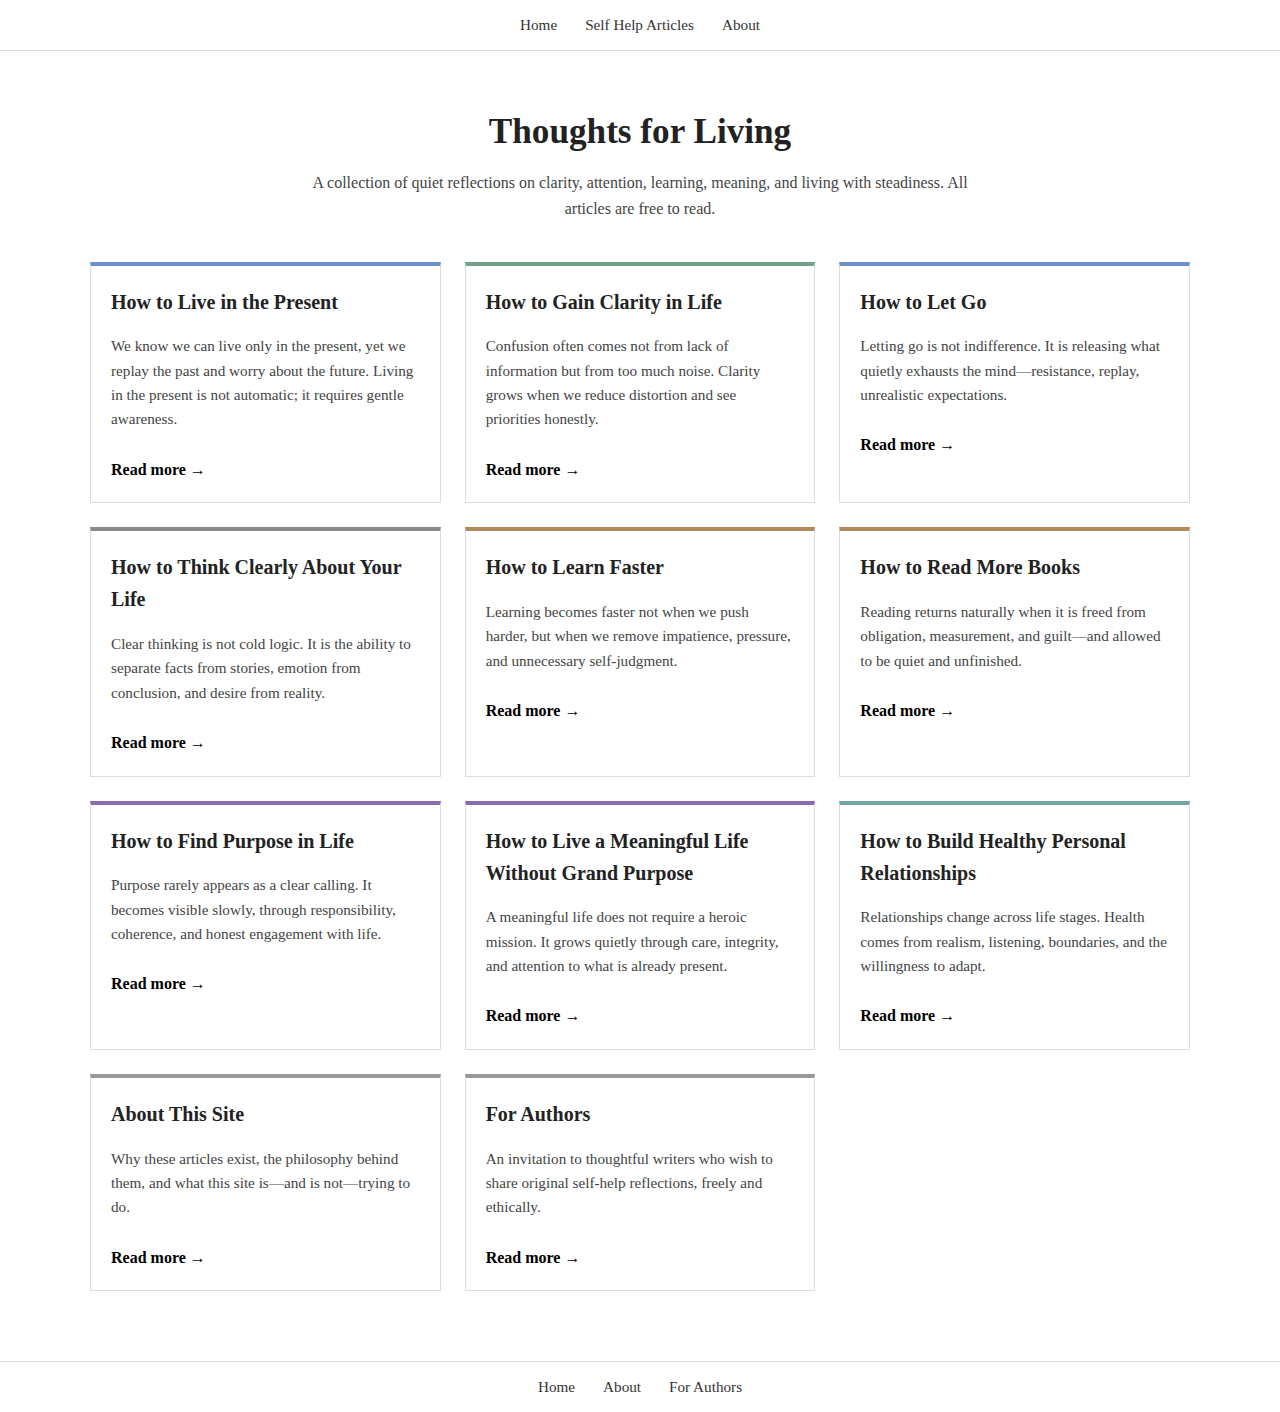
<file: index.html>
<!DOCTYPE html>
<html lang="en">
<head>
    <meta charset="UTF-8">
    <title>Thoughts for Living</title>
    <link rel="stylesheet" href="style.css">
    <meta name="viewport" content="width=device-width, initial-scale=1">
</head>
<body>

<header class="site-header">
    <nav>
        <a href="index.html">Home</a>
        <a href="index.html">Self Help Articles</a>
        <a href="about.html">About</a>
    </nav>
</header>

<main class="container">

    <h1 class="site-title">Thoughts for Living</h1>
    <p class="site-intro">
        A collection of quiet reflections on clarity, attention, learning, meaning,
        and living with steadiness. All articles are free to read.
    </p>

    <section class="card-grid">

        <!-- Presence -->
        <article class="card category-presence">
            <h2>How to Live in the Present</h2>
            <p>
                We know we can live only in the present, yet we replay the past and
                worry about the future. Living in the present is not automatic;
                it requires gentle awareness.
            </p>
            <a href="articles/living-in-the-present.html">Read more →</a>
        </article>

        <!-- Clarity -->
        <article class="card category-clarity">
            <h2>How to Gain Clarity in Life</h2>
            <p>
                Confusion often comes not from lack of information but from too much
                noise. Clarity grows when we reduce distortion and see priorities honestly.
            </p>
            <a href="articles/clarity-in-life.html">Read more →</a>
        </article>

        <!-- Letting go -->
        <article class="card category-presence">
            <h2>How to Let Go</h2>
            <p>
                Letting go is not indifference. It is releasing what quietly exhausts
                the mind—resistance, replay, unrealistic expectations.
            </p>
            <a href="articles/letting-go.html">Read more →</a>
        </article>

        <!-- Clear thinking -->
        <article class="card category-thinking">
            <h2>How to Think Clearly About Your Life</h2>
            <p>
                Clear thinking is not cold logic. It is the ability to separate facts
                from stories, emotion from conclusion, and desire from reality.
            </p>
            <a href="articles/thinking-clearly.html">Read more →</a>
        </article>

        <!-- Learning -->
        <article class="card category-learning">
            <h2>How to Learn Faster</h2>
            <p>
                Learning becomes faster not when we push harder, but when we remove
                impatience, pressure, and unnecessary self-judgment.
            </p>
            <a href="articles/learning-faster.html">Read more →</a>
        </article>

        <!-- Reading -->
        <article class="card category-learning">
            <h2>How to Read More Books</h2>
            <p>
                Reading returns naturally when it is freed from obligation,
                measurement, and guilt—and allowed to be quiet and unfinished.
            </p>
            <a href="articles/reading-more.html">Read more →</a>
        </article>

        <!-- Purpose -->
        <article class="card category-meaning">
            <h2>How to Find Purpose in Life</h2>
            <p>
                Purpose rarely appears as a clear calling. It becomes visible slowly,
                through responsibility, coherence, and honest engagement with life.
            </p>
            <a href="articles/purpose-in-life.html">Read more →</a>
        </article>

        <!-- Meaning -->
        <article class="card category-meaning">
            <h2>How to Live a Meaningful Life Without Grand Purpose</h2>
            <p>
                A meaningful life does not require a heroic mission. It grows quietly
                through care, integrity, and attention to what is already present.
            </p>
            <a href="articles/meaningful-life.html">Read more →</a>
        </article>

        <!-- Relationships -->
        <article class="card category-relationships">
            <h2>How to Build Healthy Personal Relationships</h2>
            <p>
                Relationships change across life stages. Health comes from realism,
                listening, boundaries, and the willingness to adapt.
            </p>
            <a href="articles/relationships.html">Read more →</a>
        </article>

        <!-- About -->
        <article class="card category-pages">
            <h2>About This Site</h2>
            <p>
                Why these articles exist, the philosophy behind them,
                and what this site is—and is not—trying to do.
            </p>
            <a href="about.html">Read more →</a>
        </article>

        <!-- For Authors -->
        <article class="card category-pages">
            <h2>For Authors</h2>
            <p>
                An invitation to thoughtful writers who wish to share
                original self-help reflections, freely and ethically.
            </p>
            <a href="for-authors.html">Read more →</a>
        </article>

    </section>

</main>

<footer class="site-footer">
    <nav>
        <a href="index.html">Home</a>
        <a href="about.html">About</a>
        <a href="for-authors.html">For Authors</a>
    </nav>
</footer>

</body>
</html>
</file>
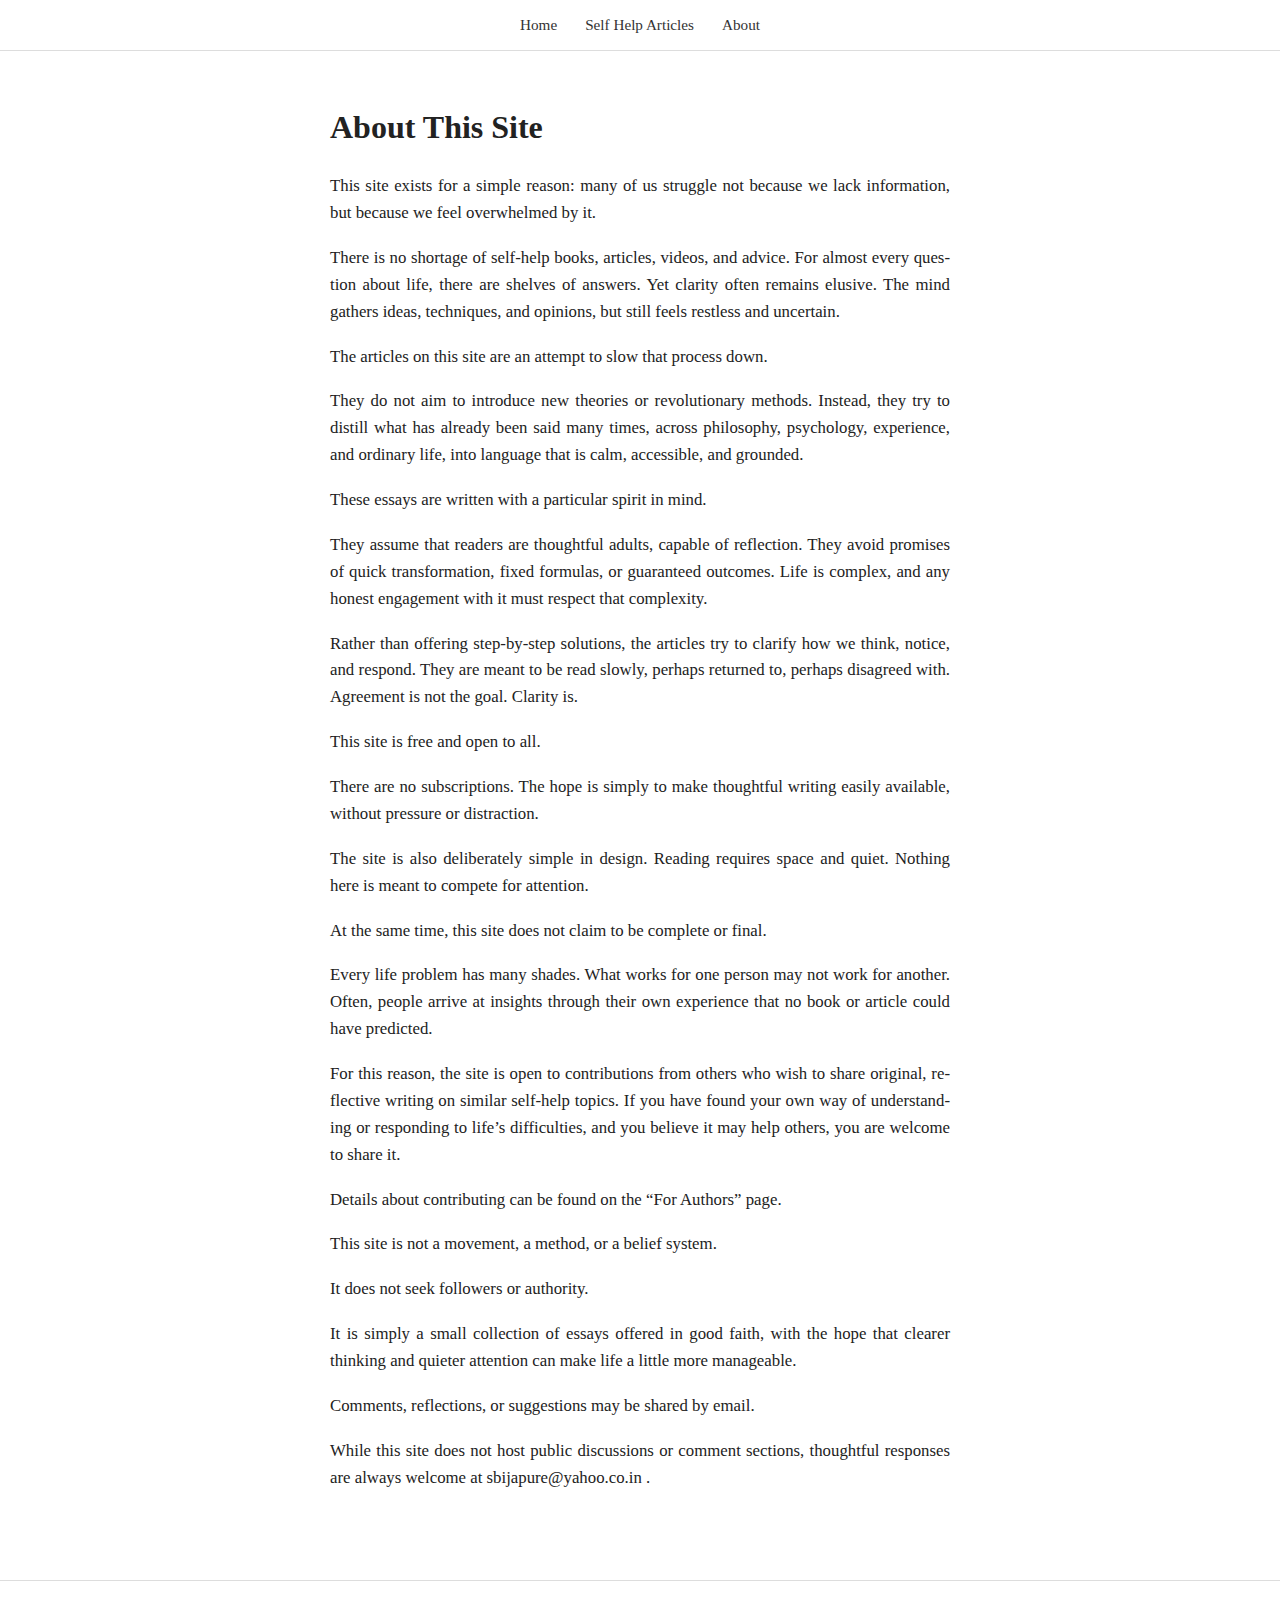
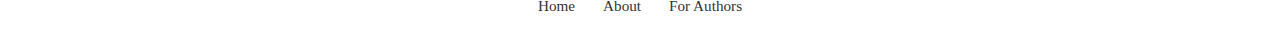
<file: about.html>
<!DOCTYPE html>
<html lang="en">
<head>
    <meta charset="UTF-8">
    <title>Article Title</title>
    <link rel="stylesheet" href="style.css">
    <meta name="viewport" content="width=device-width, initial-scale=1">
</head>
<body>

<header class="site-header">
    <nav>
        <a href="index.html">Home</a>
        <a href="index.html">Self Help Articles</a>
        <a href="about.html">About</a>
    </nav>
</header>

<main class="container">

    <article class="article-content">


<p><h1>About This Site</h1></p>
<p></p>
<p>This site exists for a simple reason: many of us struggle not because we lack information, but because we feel overwhelmed by it.</p>
<p></p>
<p>There is no shortage of self-help books, articles, videos, and advice. For almost every question about life, there are shelves of answers. Yet clarity often remains elusive. The mind gathers ideas, techniques, and opinions, but still feels restless and uncertain.</p>
<p></p>
<p>The articles on this site are an attempt to slow that process down.</p>
<p></p>
<p>They do not aim to introduce new theories or revolutionary methods. Instead, they try to distill what has already been said many times, across philosophy, psychology, experience, and ordinary life, into language that is calm, accessible, and grounded.</p>
<p></p>
<p></p>
<p></p>
<p>These essays are written with a particular spirit in mind.</p>
<p></p>
<p>They assume that readers are thoughtful adults, capable of reflection. They avoid promises of quick transformation, fixed formulas, or guaranteed outcomes. Life is complex, and any honest engagement with it must respect that complexity.</p>
<p></p>
<p>Rather than offering step-by-step solutions, the articles try to clarify how we think, notice, and respond. They are meant to be read slowly, perhaps returned to, perhaps disagreed with. Agreement is not the goal. Clarity is.</p>
<p></p>
<p></p>
<p></p>
<p>This site is free and open to all.</p>
<p></p>
<p>There are no subscriptions. The hope is simply to make thoughtful writing easily available, without pressure or distraction.</p>
<p></p>
<p>The site is also deliberately simple in design. Reading requires space and quiet. Nothing here is meant to compete for attention.</p>
<p></p>
<p></p>
<p></p>
<p>At the same time, this site does not claim to be complete or final.</p>
<p></p>
<p>Every life problem has many shades. What works for one person may not work for another. Often, people arrive at insights through their own experience that no book or article could have predicted.</p>
<p></p>
<p>For this reason, the site is open to contributions from others who wish to share original, reflective writing on similar self-help topics. If you have found your own way of understanding or responding to life’s difficulties, and you believe it may help others, you are welcome to share it.</p>
<p></p>
<p>Details about contributing can be found on the “For Authors” page.</p>
<p></p>
<p></p>
<p></p>
<p>This site is not a movement, a method, or a belief system.</p>
<p>It does not seek followers or authority.</p>
<p></p>
<p>It is simply a small collection of essays offered in good faith, with the hope that clearer thinking and quieter attention can make life a little more manageable.</p>


<p>Comments, reflections, or suggestions may be shared by email.</p>
<p>While this site does not host public discussions or comment sections, thoughtful responses are always welcome at sbijapure@yahoo.co.in .</p>

</article>

</main>

<footer class="site-footer">
    <nav>
        <a href="../index.html">Home</a>
        <a href="../about.html">About</a>
        <a href="../for-authors.html">For Authors</a>
    </nav>
</footer>

</body>
</html>
</file>
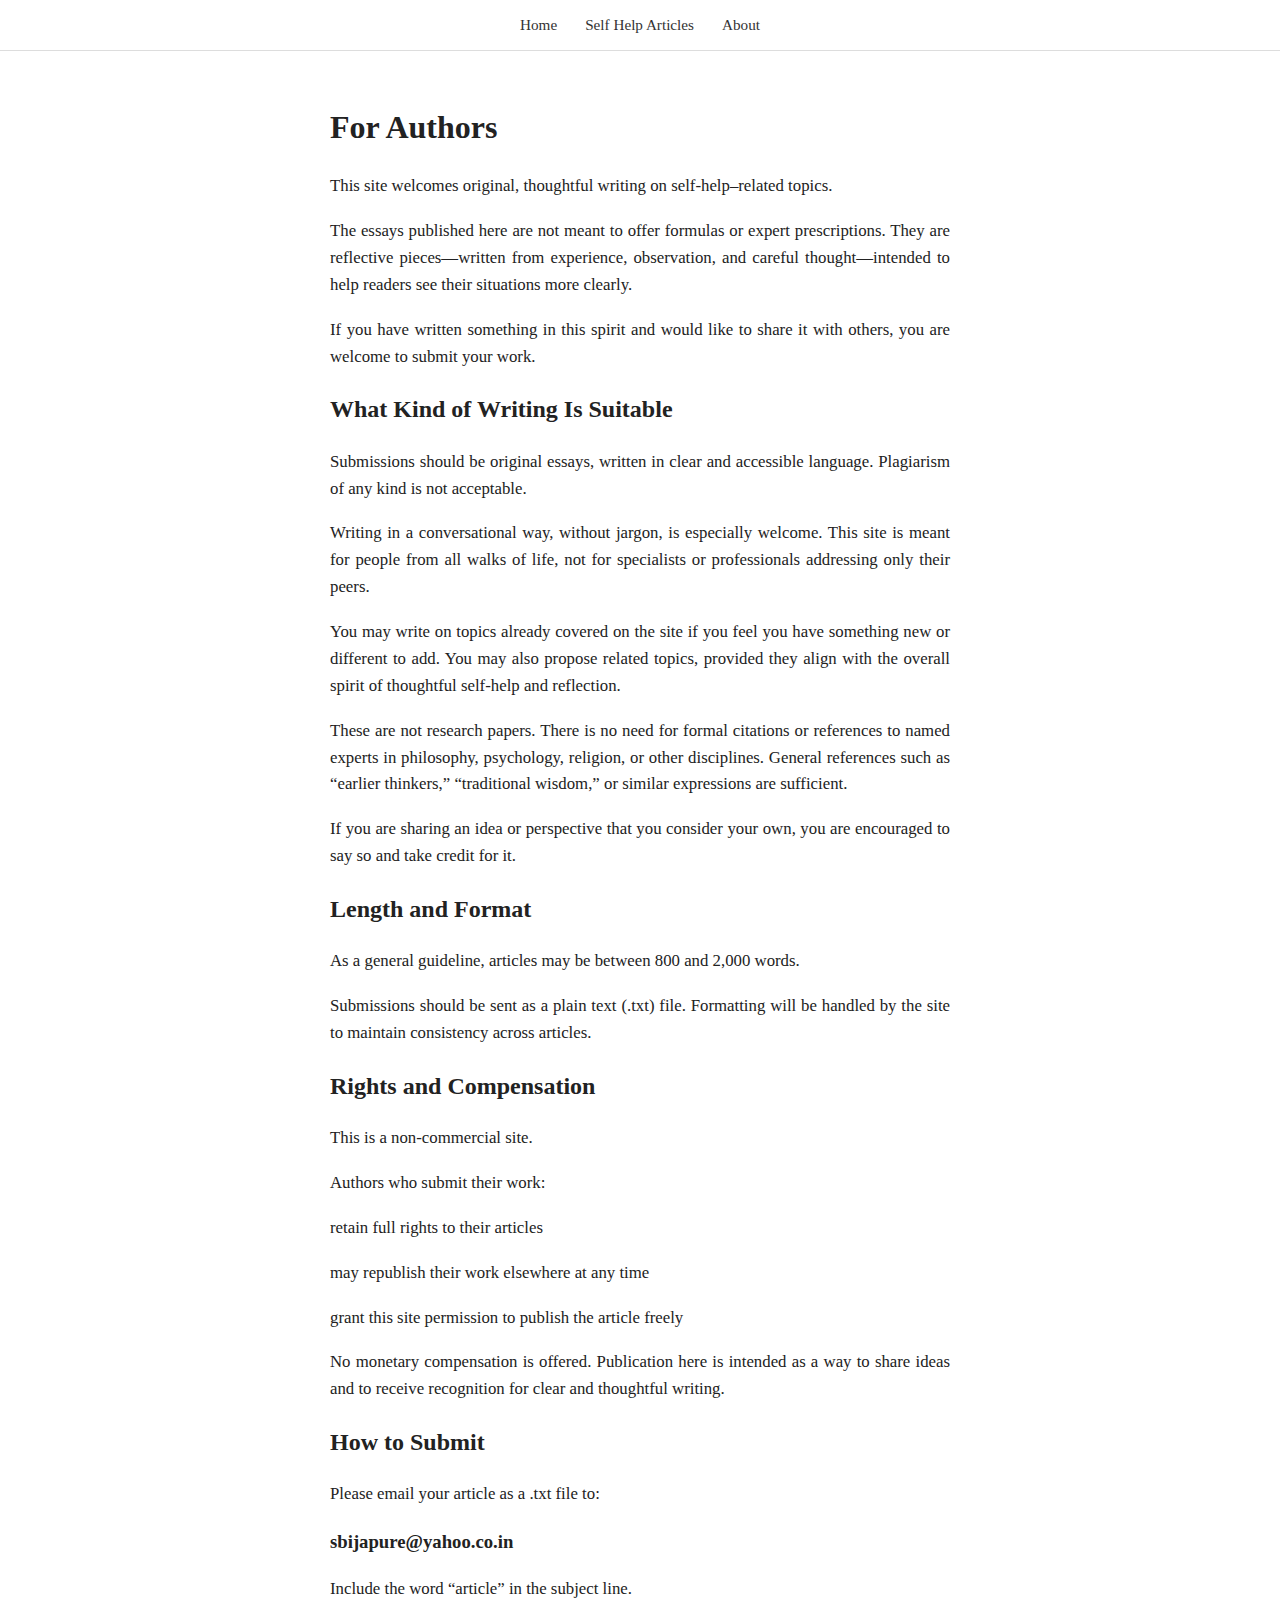
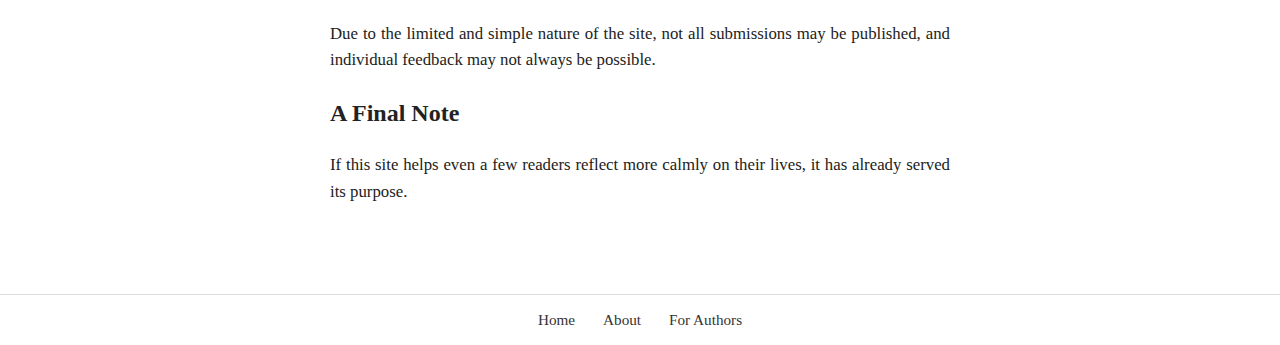
<file: for-authors.html>
<!DOCTYPE html>
<html lang="en">
<head>
    <meta charset="UTF-8">
    <title>Article Title</title>
    <link rel="stylesheet" href="style.css">
    <meta name="viewport" content="width=device-width, initial-scale=1">
</head>
<body>

<header class="site-header">
    <nav>
        <a href="index.html">Home</a>
        <a href="index.html">Self Help Articles</a>
        <a href="about.html">About</a>
    </nav>
</header>

<main class="container">

    <article class="article-content">



<p><h1>For Authors</h1></p>
<p></p>
<p>This site welcomes original, thoughtful writing on self-help–related topics.</p>
<p></p>
<p>The essays published here are not meant to offer formulas or expert prescriptions. They are reflective pieces—written from experience, observation, and careful thought—intended to help readers see their situations more clearly.</p>
<p></p>
<p>If you have written something in this spirit and would like to share it with others, you are welcome to submit your work.</p>
<p></p>
<p></p>
<p></p>
<p><h2>What Kind of Writing Is Suitable</h2></p>
<p></p>
<p>Submissions should be original essays, written in clear and accessible language. Plagiarism of any kind is not acceptable.</p>
<p></p>
<p>Writing in a conversational way, without jargon, is especially welcome. This site is meant for people from all walks of life, not for specialists or professionals addressing only their peers.</p>
<p></p>
<p>You may write on topics already covered on the site if you feel you have something new or different to add. You may also propose related topics, provided they align with the overall spirit of thoughtful self-help and reflection.</p>
<p></p>
<p>These are not research papers. There is no need for formal citations or references to named experts in philosophy, psychology, religion, or other disciplines. General references such as “earlier thinkers,” “traditional wisdom,” or similar expressions are sufficient.</p>
<p></p>
<p>If you are sharing an idea or perspective that you consider your own, you are encouraged to say so and take credit for it.</p>
<p></p>
<p></p>
<p></p>
<p><h2>Length and Format</h2></p>
<p></p>
<p>As a general guideline, articles may be between 800 and 2,000 words.</p>
<p></p>
<p>Submissions should be sent as a plain text (.txt) file. Formatting will be handled by the site to maintain consistency across articles.</p>
<p></p>
<p></p>
<p></p>
<p><h2>Rights and Compensation</h2></p>
<p></p>
<p>This is a non-commercial site.</p>
<p></p>
<p>Authors who submit their work:</p>
<p></p>
<p>retain full rights to their articles</p>
<p></p>
<p>may republish their work elsewhere at any time</p>
<p></p>
<p>grant this site permission to publish the article freely</p>
<p></p>
<p>No monetary compensation is offered. Publication here is intended as a way to share ideas and to receive recognition for clear and thoughtful writing.</p>
<p></p>
<p></p>
<p></p>
<p><h2>How to Submit</h2></p>
<p></p>
<p>Please email your article as a .txt file to:</p>
<p></p>
<p><h3>sbijapure@yahoo.co.in</h3></p>
<p></p>
<p>Include the word “article” in the subject line.</p>
<p></p>
<p>Due to the limited and simple nature of the site, not all submissions may be published, and individual feedback may not always be possible.</p>
<p></p>
<p></p>
<p></p>
<p><h2>A Final Note</h2></p>
<p></p>
<p>If this site helps even a few readers reflect more calmly on their lives, it has already served its purpose.</p>



</article>

</main>

<footer class="site-footer">
    <nav>
        <a href="../index.html">Home</a>
        <a href="../about.html">About</a>
        <a href="../for-authors.html">For Authors</a>
    </nav>
</footer>

</body>
</html>
</file>
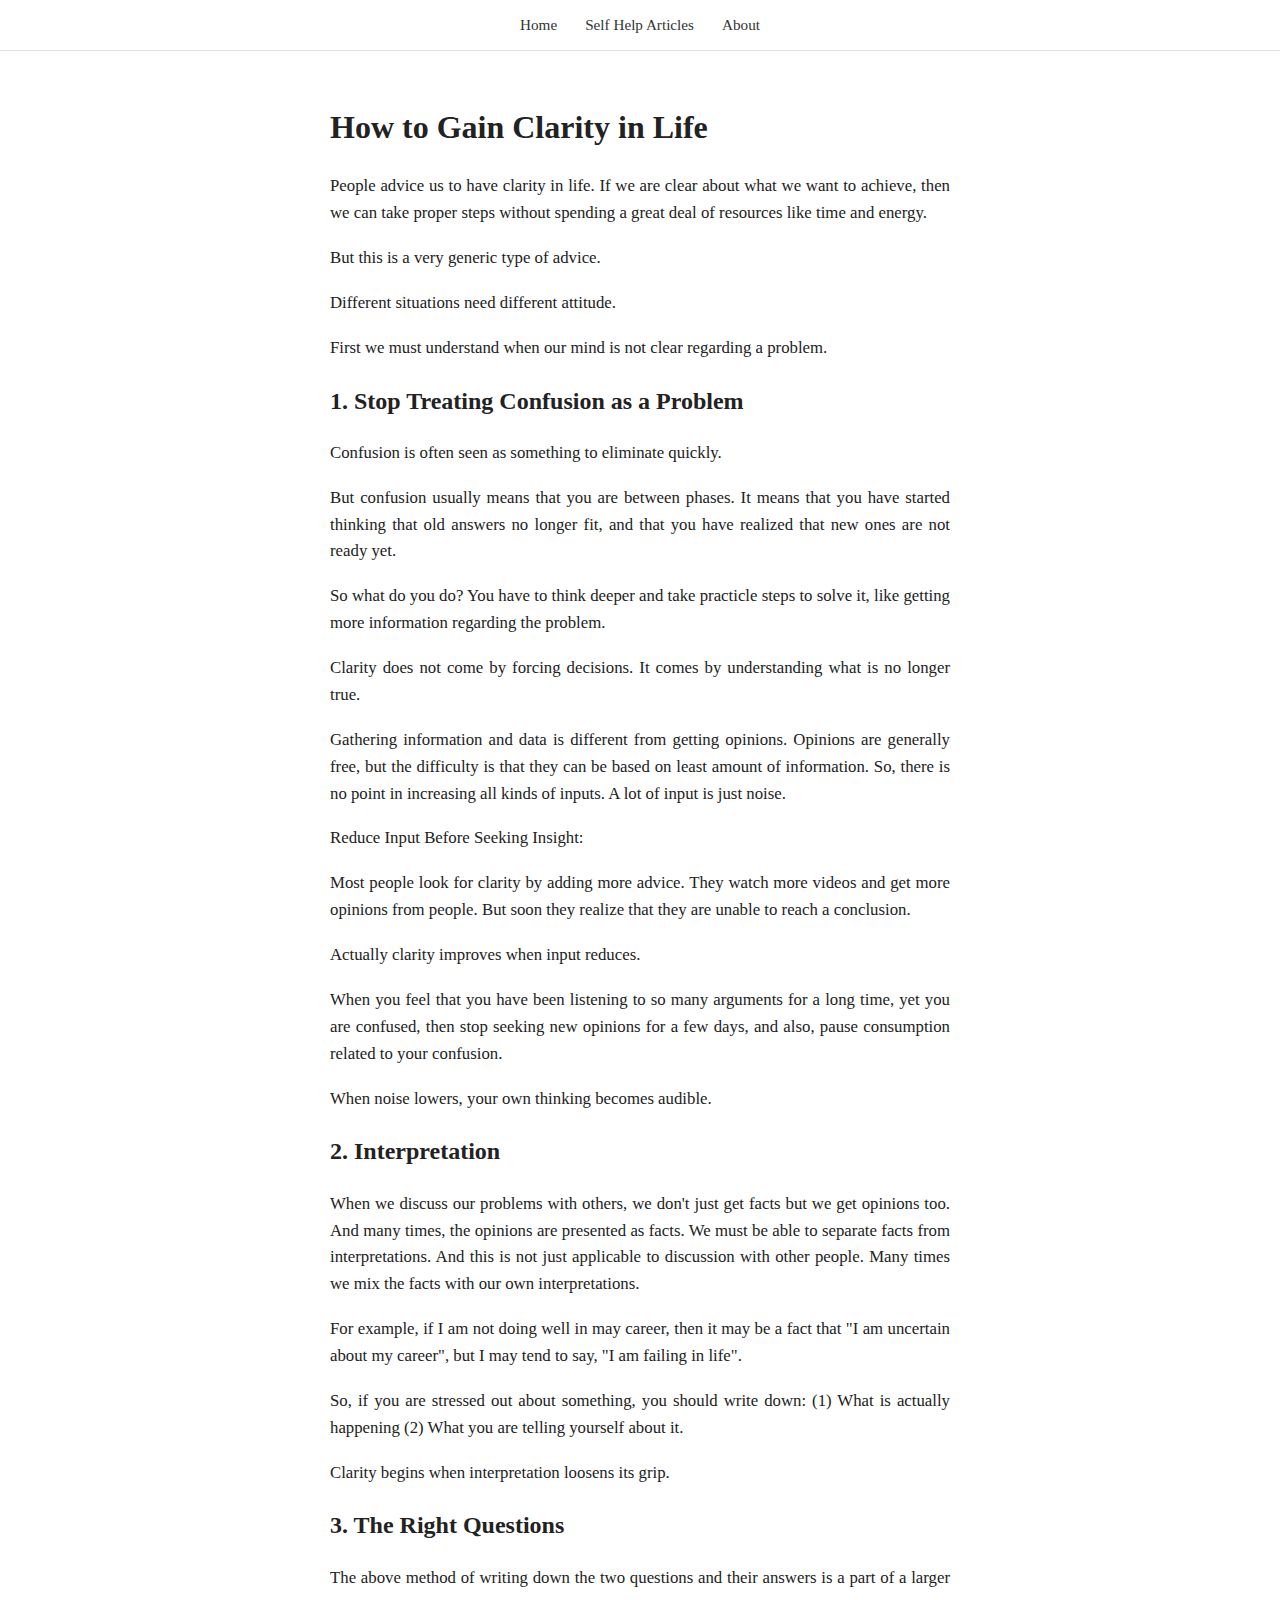
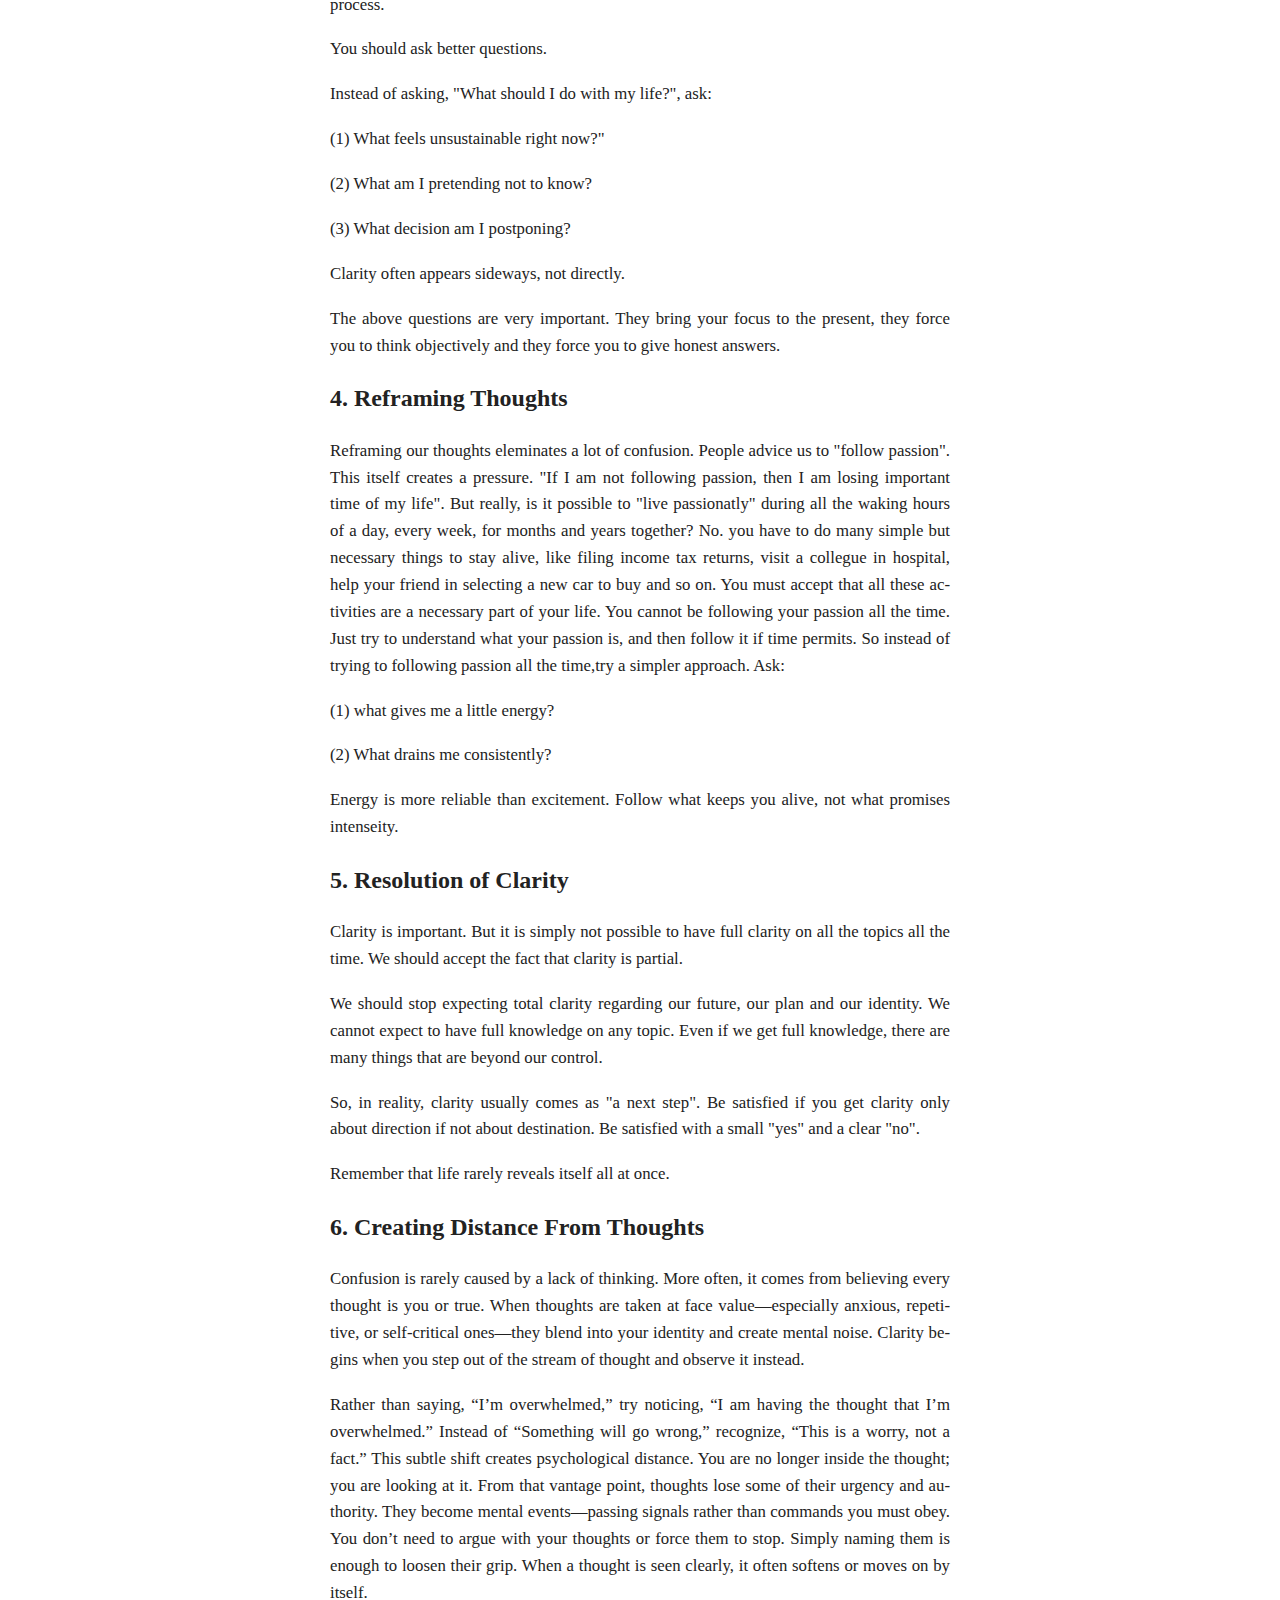
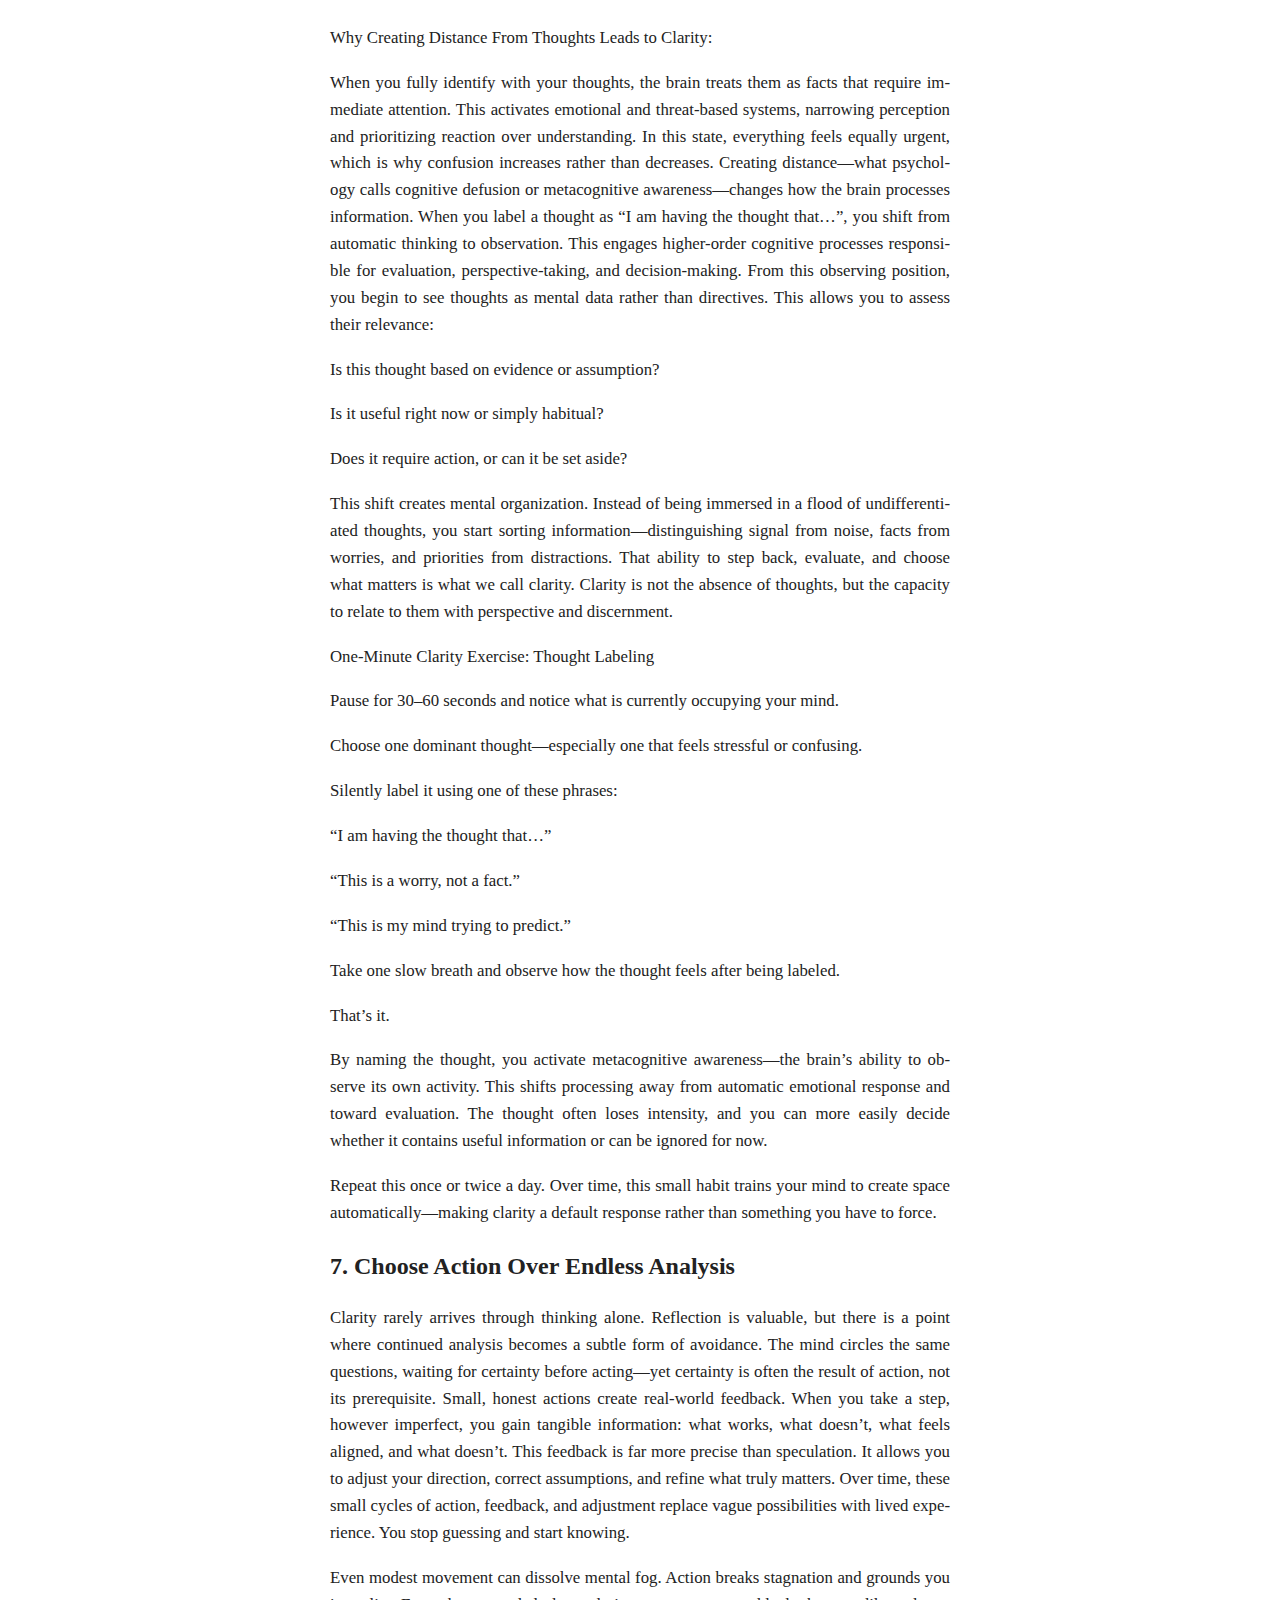
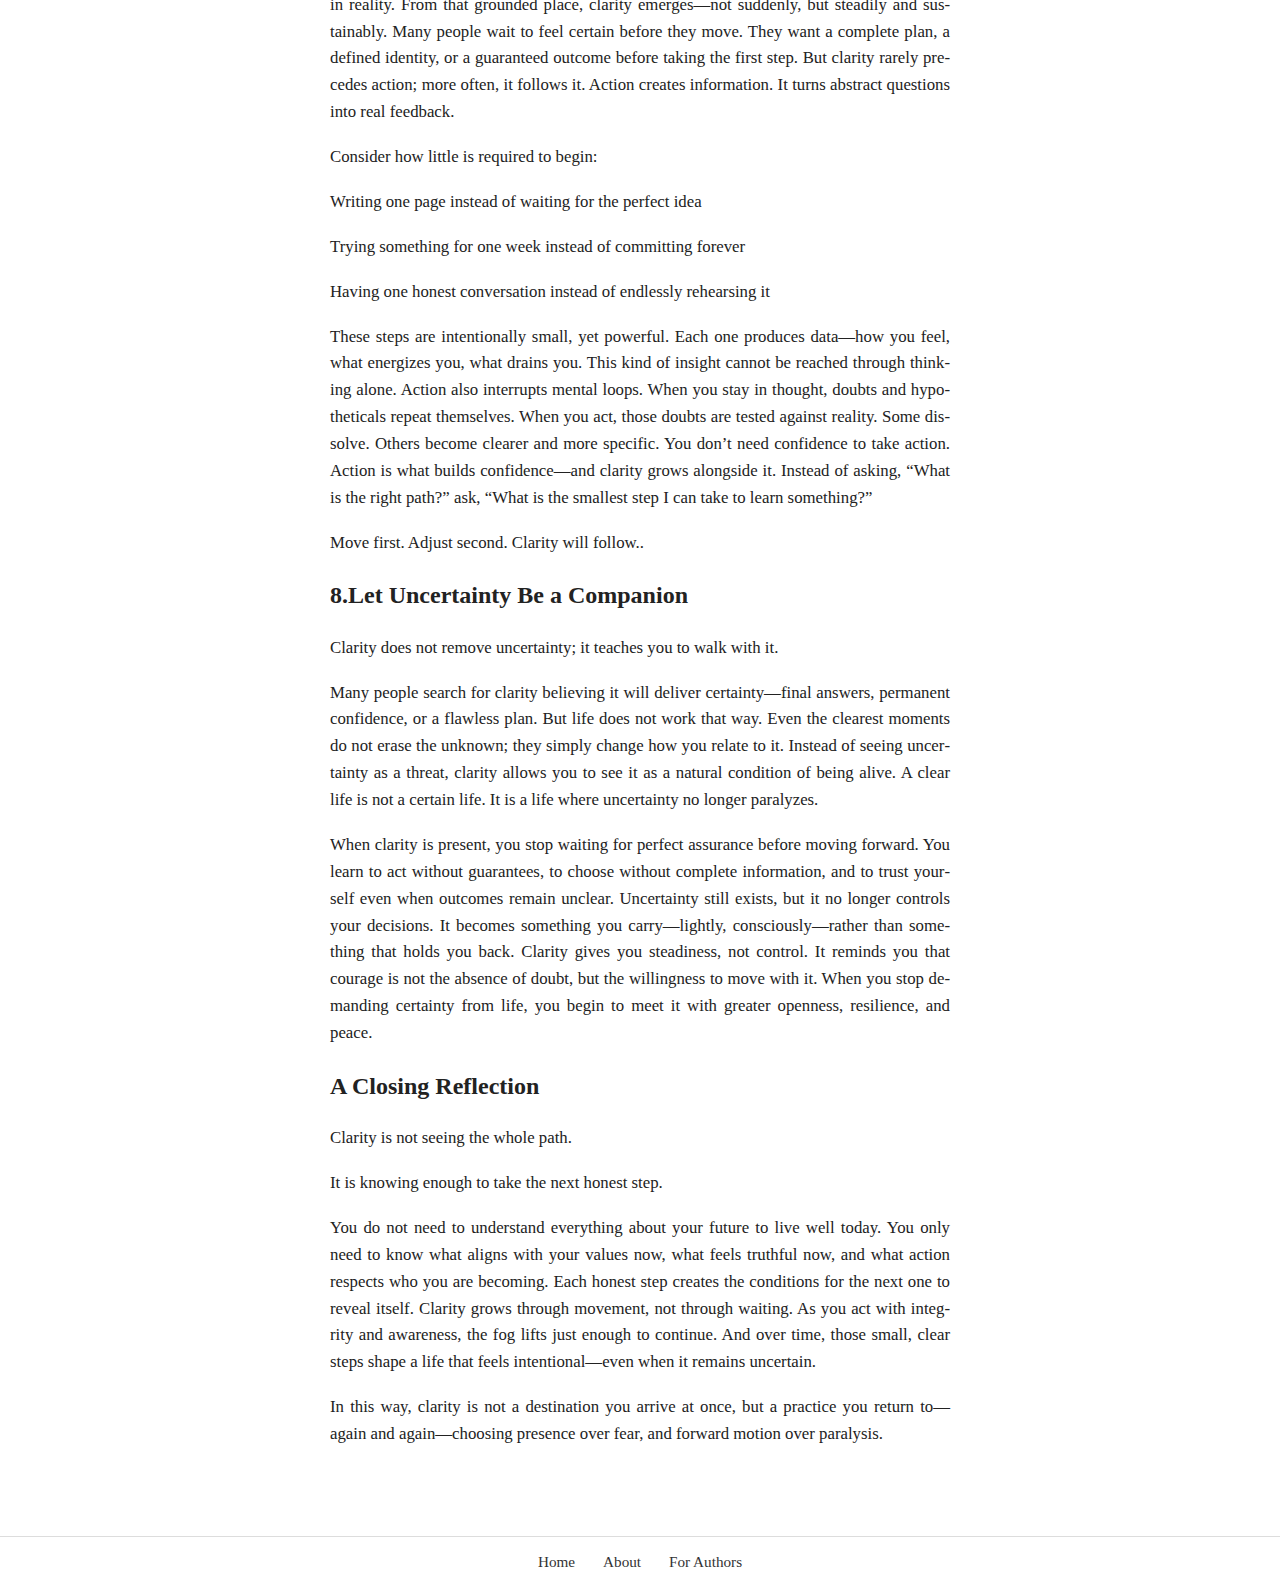
<file: articles/clarity-in-life.html>
<!DOCTYPE html>
<html lang="en">
<head>
    <meta charset="UTF-8">
    <title>Article Title</title>
    <link rel="stylesheet" href="../style.css">
    <meta name="viewport" content="width=device-width, initial-scale=1">
</head>
<body>

<header class="site-header">
    <nav>
        <a href="../index.html">Home</a>
        <a href="../index.html">Self Help Articles</a>
        <a href="../about.html">About</a>
    </nav>
</header>

<main class="container">

    <article class="article-content">
        

<h1>How to Gain Clarity in Life</h1>

<p>People advice us to have clarity in life. If we are clear about what we want to achieve, then we can take proper steps without spending a great deal of resources like time and energy.</p>

<p>But this is a very generic type of advice.</p>
<p>Different situations need different attitude.</p>

<p>First we must understand when our mind is not clear regarding a problem.</p>

<p><h2>1. Stop Treating Confusion as a Problem</h2></p>
<p>Confusion is often seen as something to eliminate quickly.</p>
<p>But confusion usually means that you are between phases. It means that you have started thinking that old answers no longer fit, and that you have realized that new ones are not ready yet.</p>
<p>So what do you do? You have to think deeper and take practicle steps to solve it, like getting more information regarding the problem.</p>
<p>Clarity does not come by forcing decisions. It comes by understanding what is no longer true.</p>

<p>Gathering information and data is different from getting opinions. Opinions are generally free, but the difficulty is that they can be based on least amount of information. So, there is no point in increasing all kinds of inputs. A lot of input is just noise.</p>

<p>Reduce Input Before Seeking Insight:</p>
<p>Most people look for clarity by adding more advice. They watch more videos and get more opinions from people. But soon they realize that they are unable to reach a conclusion.</p>
<p>Actually clarity improves when input reduces.</p>
<p>When you feel that you have been listening to so many arguments for a long time, yet you are confused, then stop seeking new opinions for a few days, and also, pause consumption related to your confusion.</p>
<p>When noise lowers, your own thinking becomes audible.</p>

<p><h2>2. Interpretation</h2></p>
<p>When we discuss our problems with others, we don't just get facts but we get opinions too. And many times, the opinions are presented as facts. We must be able to separate facts from interpretations. And this is not just applicable to discussion with other people. Many times we mix the facts with our own interpretations.</p>
<p>For example, if I am not doing well in may career, then it may be a fact that "I am uncertain about my career", but I may tend to say, "I am failing in life".</p>
<p>So, if you are stressed out about something, you should write down: (1) What is actually happening (2) What you are telling yourself about it.</p>
<p>Clarity begins when interpretation loosens its grip.</p>

<p><h2>3. The Right Questions</h2></p>
<p>The above method of writing down the two questions and their answers is a part of a larger process.</p>
<p>You should ask better questions.</p>
<p>Instead of asking, "What should I do with my life?", ask:</p>
<p>(1) What feels unsustainable right now?"</p>
<p>(2) What am I pretending not to know?</p>
<p>(3) What decision am I postponing?</p>
<p>Clarity often appears sideways, not directly.</p>
<p>The above questions are very important. They bring your focus to the present, they force you to think objectively and they force you to give honest answers.</p>

<p><h2>4. Reframing Thoughts</h2></p>
<p>Reframing our thoughts eleminates a lot of confusion. People advice us to "follow passion". This itself creates a pressure. "If I am not following passion, then I am losing important time of my life". But really, is it possible to "live passionatly" during all the waking hours of a day, every week, for months and years together? No. you have to do many simple but necessary things to stay alive, like filing income tax returns, visit a collegue in hospital, help your friend in selecting a new car to buy and so on. You must accept that all these activities are a necessary part of your life. You cannot be following your passion all the time. Just try to understand what your passion is, and then follow it if time permits. So instead of trying to following passion all the time,try a simpler approach. Ask:</p>
<p>(1) what gives me a little energy?</p>
<p>(2) What drains me consistently?</p>
<p>Energy is more reliable than excitement. Follow what keeps you alive, not what promises intenseity.</p>

<p><h2>5. Resolution of Clarity</h2></p>
<p>Clarity is important. But it is simply not possible to have full clarity on all the topics all the time. We should accept the fact that clarity is partial.</p>
<p>We should stop expecting total clarity regarding our future, our plan and our identity. We cannot expect to have full knowledge on any topic. Even if we get full knowledge, there are many things that are beyond our control.</p>
<p>So, in reality, clarity usually comes as "a next step". Be satisfied if you get clarity only about direction if not about destination. Be satisfied with a small "yes" and a clear "no".</p>
<p>Remember that life rarely reveals itself all at once.</p>

<p><h2>6. Creating Distance From Thoughts</h2></p>
<p>Confusion is rarely caused by a lack of thinking. More often, it comes from believing every thought is you or true. When thoughts are taken at face value—especially anxious, repetitive, or self-critical ones—they blend into your identity and create mental noise. Clarity begins when you step out of the stream of thought and observe it instead.</p>

<p>Rather than saying, “I’m overwhelmed,” try noticing, “I am having the thought that I’m overwhelmed.” Instead of “Something will go wrong,” recognize, “This is a worry, not a fact.” This subtle shift creates psychological distance. You are no longer inside the thought; you are looking at it. From that vantage point, thoughts lose some of their urgency and authority. They become mental events—passing signals rather than commands you must obey. You don’t need to argue with your thoughts or force them to stop. Simply naming them is enough to loosen their grip. When a thought is seen clearly, it often softens or moves on by itself.</p>

<p>Why Creating Distance From Thoughts Leads to Clarity:</p>
<p>When you fully identify with your thoughts, the brain treats them as facts that require immediate attention. This activates emotional and threat-based systems, narrowing perception and prioritizing reaction over understanding. In this state, everything feels equally urgent, which is why confusion increases rather than decreases. Creating distance—what psychology calls cognitive defusion or metacognitive awareness—changes how the brain processes information. When you label a thought as “I am having the thought that…”, you shift from automatic thinking to observation. This engages higher-order cognitive processes responsible for evaluation, perspective-taking, and decision-making. From this observing position, you begin to see thoughts as mental data rather than directives. This allows you to assess their relevance:</p>

<p>Is this thought based on evidence or assumption?</p>

<p>Is it useful right now or simply habitual?</p>

<p>Does it require action, or can it be set aside?</p>

<p>This shift creates mental organization. Instead of being immersed in a flood of undifferentiated thoughts, you start sorting information—distinguishing signal from noise, facts from worries, and priorities from distractions. That ability to step back, evaluate, and choose what matters is what we call clarity. Clarity is not the absence of thoughts, but the capacity to relate to them with perspective and discernment.</p>

<p>One-Minute Clarity Exercise: Thought Labeling</p>

<p>Pause for 30–60 seconds and notice what is currently occupying your mind.</p>

<p>Choose one dominant thought—especially one that feels stressful or confusing.</p>

<p>Silently label it using one of these phrases:</p>

<p>“I am having the thought that…”</p>

<p>“This is a worry, not a fact.”</p>

<p>“This is my mind trying to predict.”</p>

<p>Take one slow breath and observe how the thought feels after being labeled.</p>

<p>That’s it.</p>

<p>By naming the thought, you activate metacognitive awareness—the brain’s ability to observe its own activity. This shifts processing away from automatic emotional response and toward evaluation. The thought often loses intensity, and you can more easily decide whether it contains useful information or can be ignored for now.</p>

<p>Repeat this once or twice a day. Over time, this small habit trains your mind to create space automatically—making clarity a default response rather than something you have to force.</p>


<p><h2>7. Choose Action Over Endless Analysis</h2></p>

<p>Clarity rarely arrives through thinking alone. Reflection is valuable, but there is a point where continued analysis becomes a subtle form of avoidance. The mind circles the same questions, waiting for certainty before acting—yet certainty is often the result of action, not its prerequisite. Small, honest actions create real-world feedback. When you take a step, however imperfect, you gain tangible information: what works, what doesn’t, what feels aligned, and what doesn’t. This feedback is far more precise than speculation. It allows you to adjust your direction, correct assumptions, and refine what truly matters. Over time, these small cycles of action, feedback, and adjustment replace vague possibilities with lived experience. You stop guessing and start knowing.</p>

<p>Even modest movement can dissolve mental fog. Action breaks stagnation and grounds you in reality. From that grounded place, clarity emerges—not suddenly, but steadily and sustainably. Many people wait to feel certain before they move. They want a complete plan, a defined identity, or a guaranteed outcome before taking the first step. But clarity rarely precedes action; more often, it follows it. Action creates information. It turns abstract questions into real feedback.</p>

<p>Consider how little is required to begin:</p>

<p>Writing one page instead of waiting for the perfect idea</p>

<p>Trying something for one week instead of committing forever</p>

<p>Having one honest conversation instead of endlessly rehearsing it</p>

<p>These steps are intentionally small, yet powerful. Each one produces data—how you feel, what energizes you, what drains you. This kind of insight cannot be reached through thinking alone. Action also interrupts mental loops. When you stay in thought, doubts and hypotheticals repeat themselves. When you act, those doubts are tested against reality. Some dissolve. Others become clearer and more specific. You don’t need confidence to take action. Action is what builds confidence—and clarity grows alongside it. Instead of asking, “What is the right path?” ask, “What is the smallest step I can take to learn something?”</p>

<p>Move first. Adjust second. Clarity will follow..</p>


<p><h2>8.Let Uncertainty Be a Companion</h2></p>

<p>Clarity does not remove uncertainty; it teaches you to walk with it.</p>

<p>Many people search for clarity believing it will deliver certainty—final answers, permanent confidence, or a flawless plan. But life does not work that way. Even the clearest moments do not erase the unknown; they simply change how you relate to it. Instead of seeing uncertainty as a threat, clarity allows you to see it as a natural condition of being alive. A clear life is not a certain life. It is a life where uncertainty no longer paralyzes.</p>

<p>When clarity is present, you stop waiting for perfect assurance before moving forward. You learn to act without guarantees, to choose without complete information, and to trust yourself even when outcomes remain unclear. Uncertainty still exists, but it no longer controls your decisions. It becomes something you carry—lightly, consciously—rather than something that holds you back. Clarity gives you steadiness, not control. It reminds you that courage is not the absence of doubt, but the willingness to move with it. When you stop demanding certainty from life, you begin to meet it with greater openness, resilience, and peace.</p>

<p><h2>A Closing Reflection</h2></p>

<p>Clarity is not seeing the whole path.</p>
<p>It is knowing enough to take the next honest step.</p>

<p>You do not need to understand everything about your future to live well today. You only need to know what aligns with your values now, what feels truthful now, and what action respects who you are becoming. Each honest step creates the conditions for the next one to reveal itself. Clarity grows through movement, not through waiting. As you act with integrity and awareness, the fog lifts just enough to continue. And over time, those small, clear steps shape a life that feels intentional—even when it remains uncertain.</p>

<p>In this way, clarity is not a destination you arrive at once, but a practice you return to—again and again—choosing presence over fear, and forward motion over paralysis.</p>

</article>

</main>

<footer class="site-footer">
    <nav>
        <a href="../index.html">Home</a>
        <a href="../about.html">About</a>
        <a href="../for-authors.html">For Authors</a>
    </nav>
</footer>

</body>
</html>
</file>
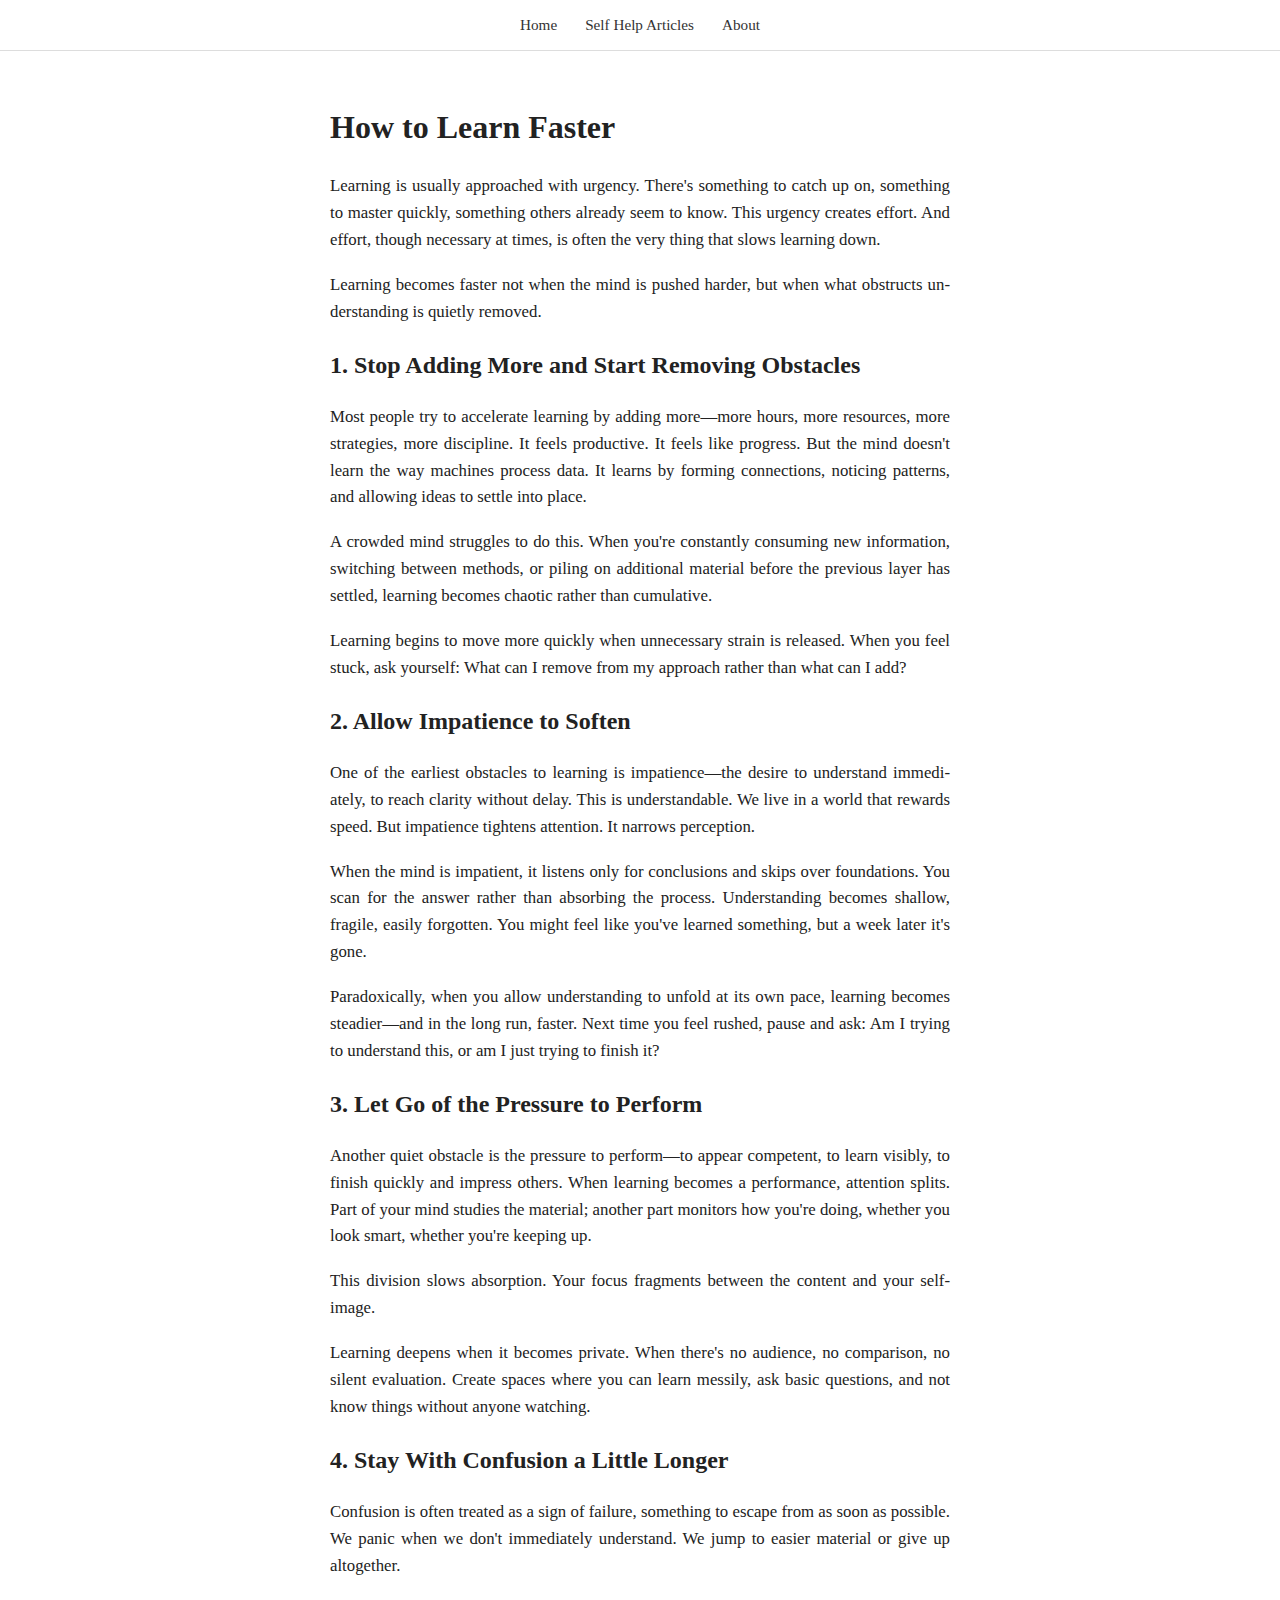
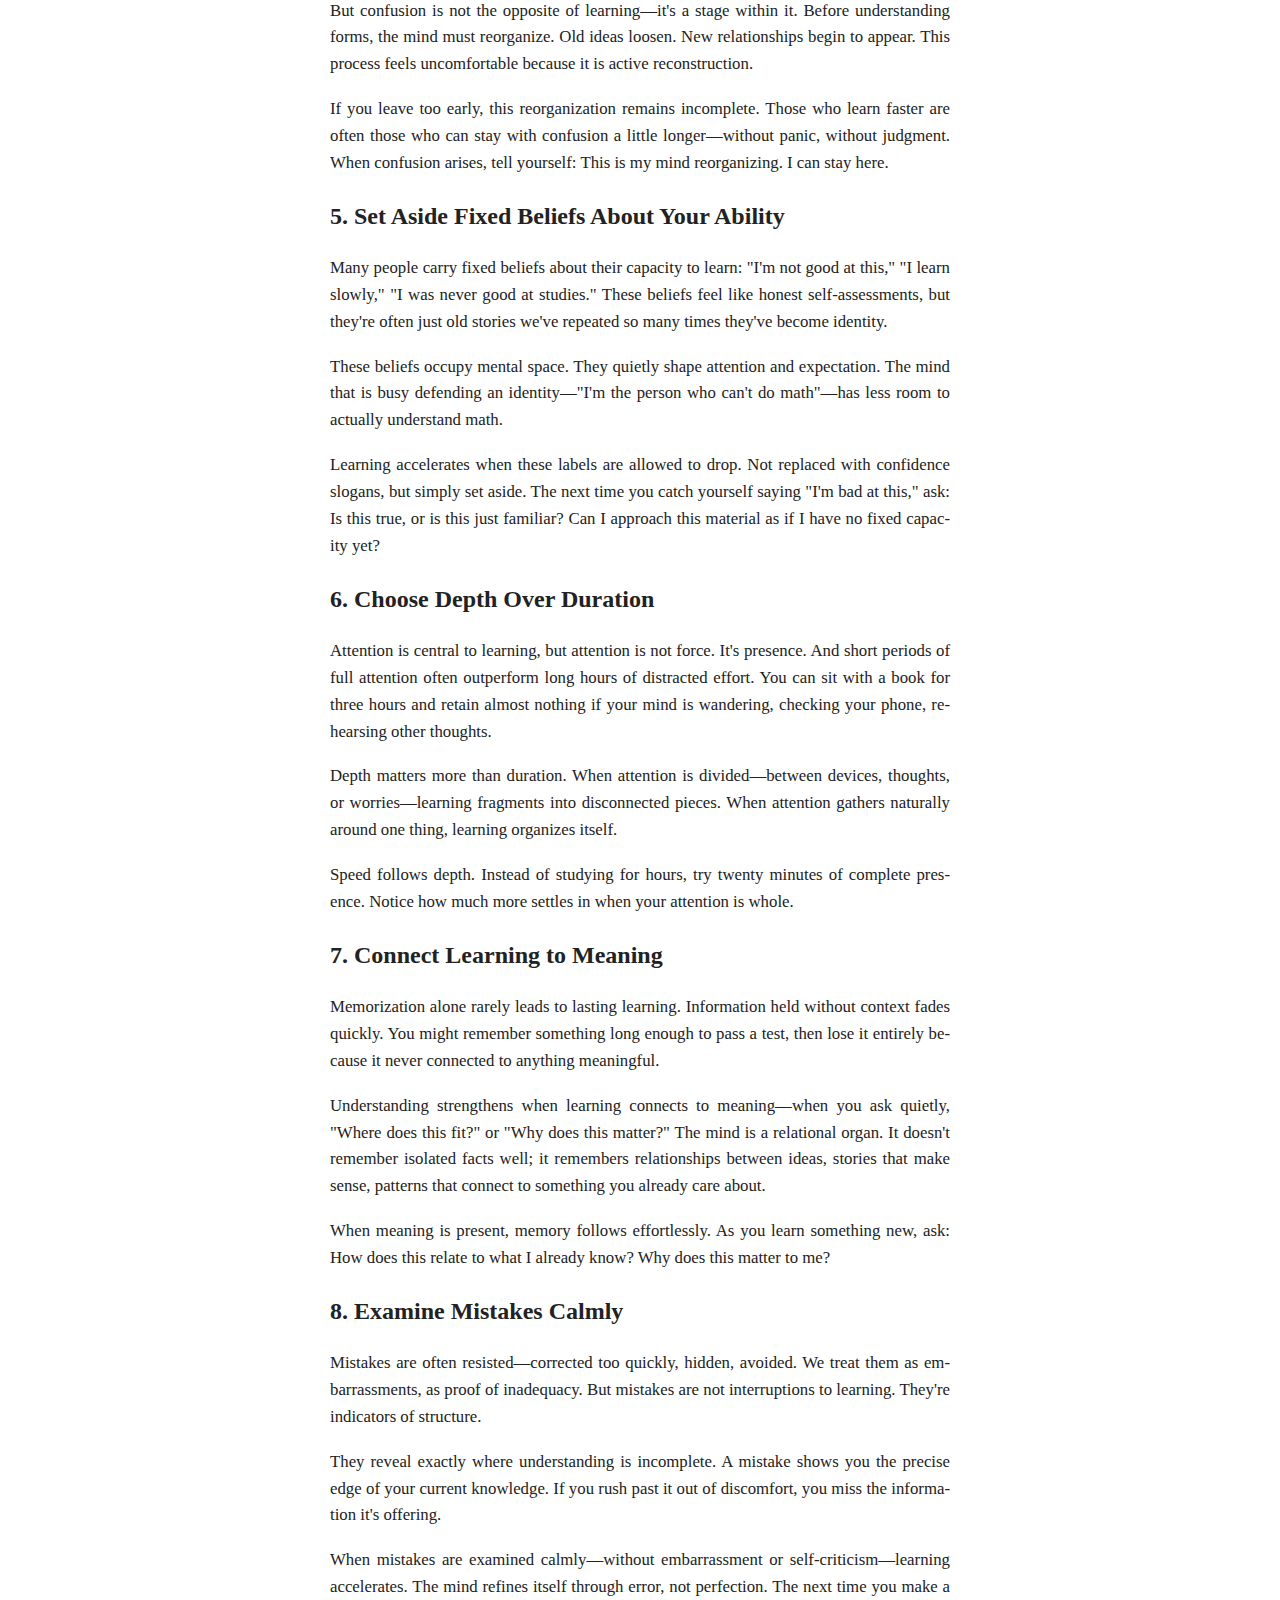
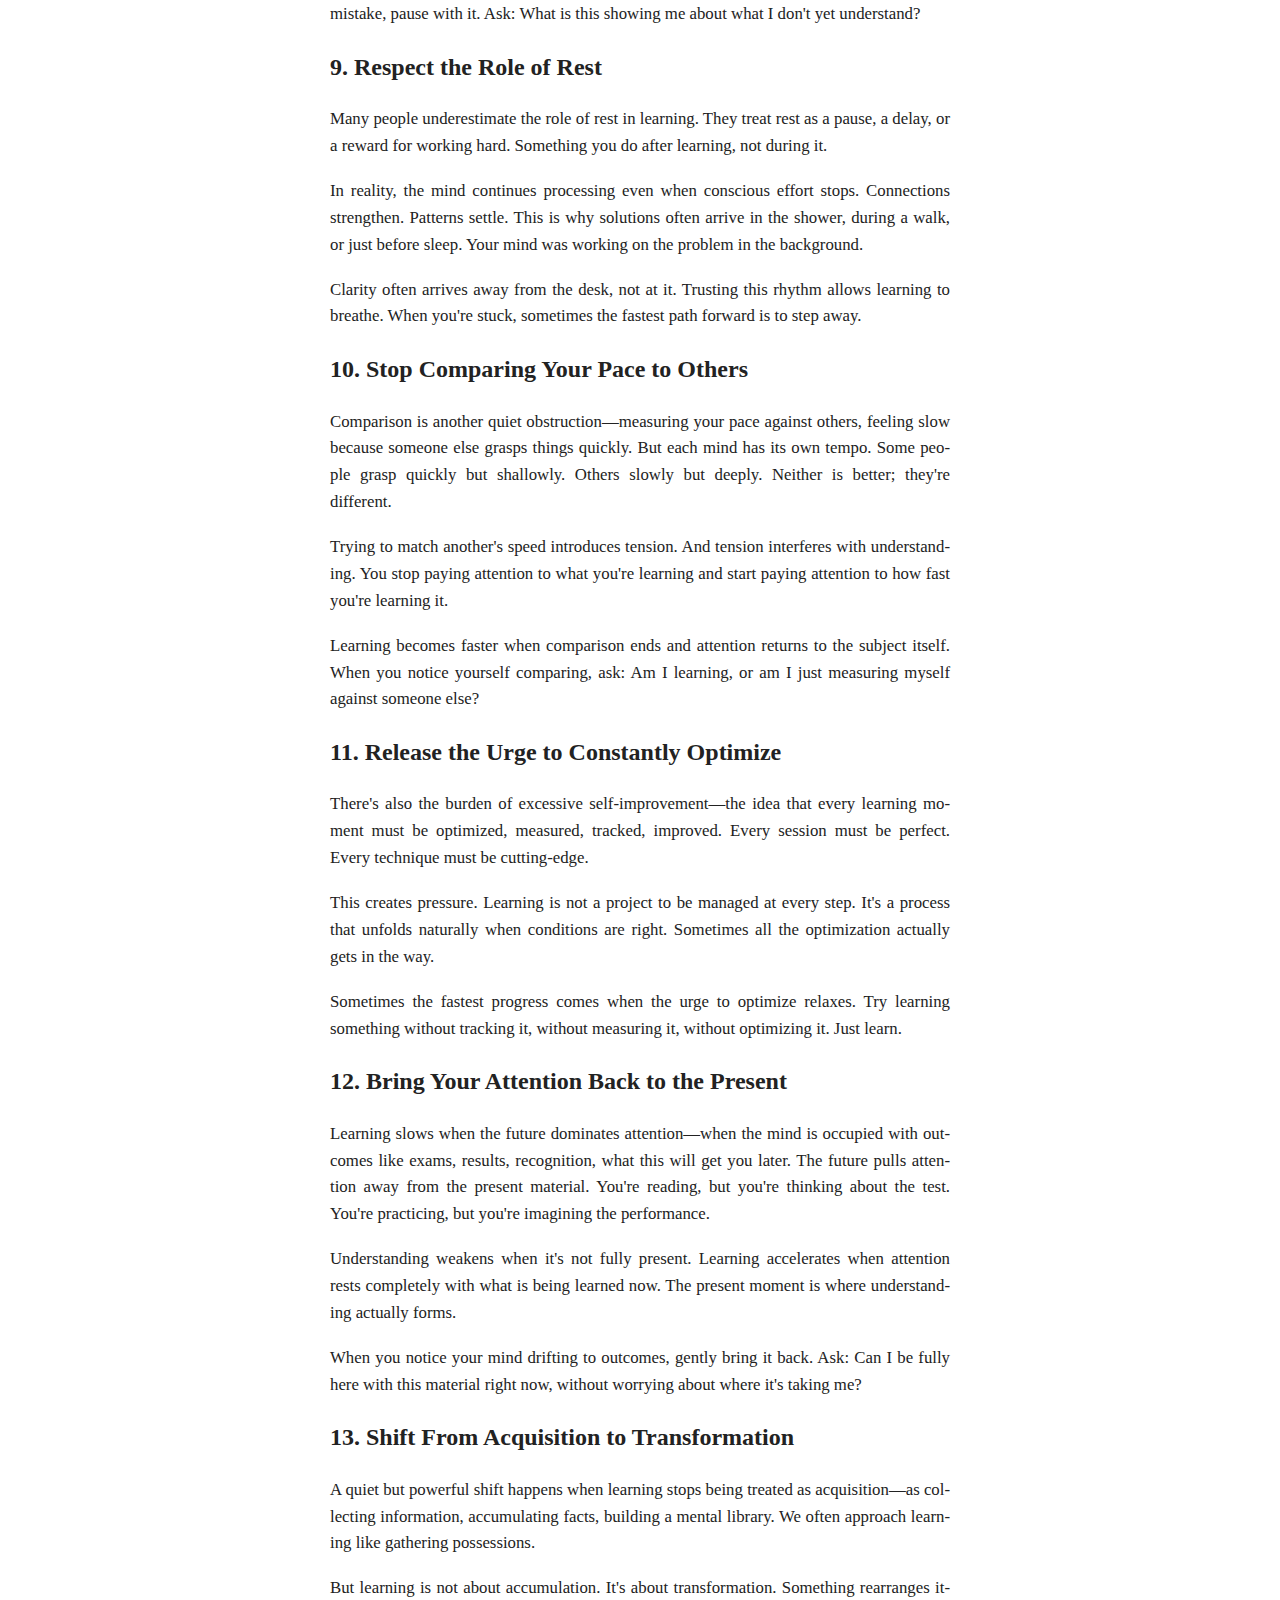
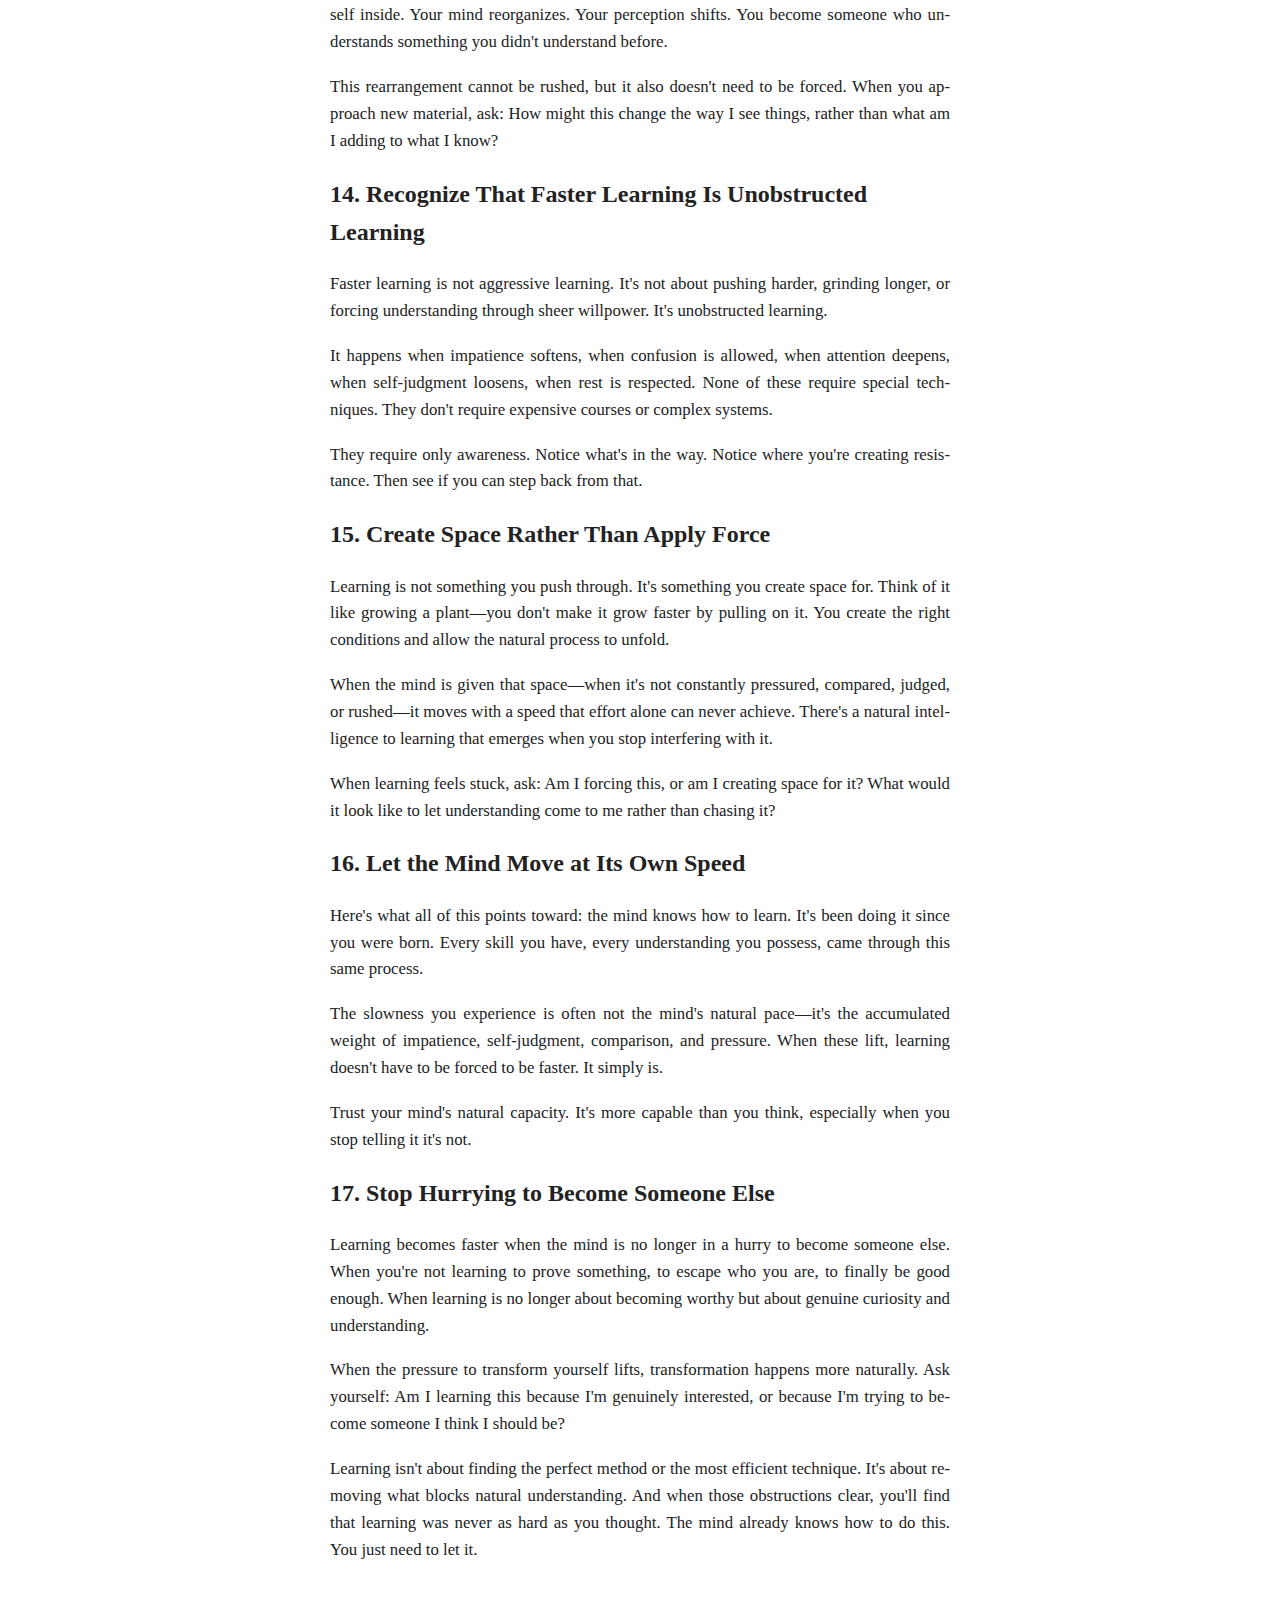
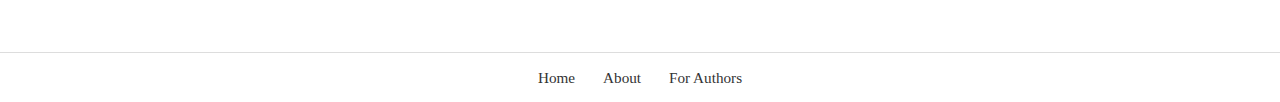
<file: articles/learning-faster.html>
<!DOCTYPE html>
<html lang="en">
<head>
    <meta charset="UTF-8">
    <title>Article Title</title>
    <link rel="stylesheet" href="../style.css">
    <meta name="viewport" content="width=device-width, initial-scale=1">
</head>
<body>

<header class="site-header">
    <nav>
        <a href="../index.html">Home</a>
        <a href="../index.html">Self Help Articles</a>
        <a href="../about.html">About</a>
    </nav>
</header>

<main class="container">

    <article class="article-content">

<p><h1>How to Learn Faster</h1></p>
<p>Learning is usually approached with urgency. There's something to catch up on, something to master quickly, something others already seem to know. This urgency creates effort. And effort, though necessary at times, is often the very thing that slows learning down.</p>
<p>Learning becomes faster not when the mind is pushed harder, but when what obstructs understanding is quietly removed.</p>
<p><h2>1. Stop Adding More and Start Removing Obstacles</h2></p>
<p>Most people try to accelerate learning by adding more—more hours, more resources, more strategies, more discipline. It feels productive. It feels like progress. But the mind doesn't learn the way machines process data. It learns by forming connections, noticing patterns, and allowing ideas to settle into place.</p>
<p>A crowded mind struggles to do this. When you're constantly consuming new information, switching between methods, or piling on additional material before the previous layer has settled, learning becomes chaotic rather than cumulative.</p>
<p>Learning begins to move more quickly when unnecessary strain is released. When you feel stuck, ask yourself: What can I remove from my approach rather than what can I add?</p>
<p><h2>2. Allow Impatience to Soften</h2></p>
<p>One of the earliest obstacles to learning is impatience—the desire to understand immediately, to reach clarity without delay. This is understandable. We live in a world that rewards speed. But impatience tightens attention. It narrows perception.</p>
<p>When the mind is impatient, it listens only for conclusions and skips over foundations. You scan for the answer rather than absorbing the process. Understanding becomes shallow, fragile, easily forgotten. You might feel like you've learned something, but a week later it's gone.</p>
<p>Paradoxically, when you allow understanding to unfold at its own pace, learning becomes steadier—and in the long run, faster. Next time you feel rushed, pause and ask: Am I trying to understand this, or am I just trying to finish it?</p>
<p><h2>3. Let Go of the Pressure to Perform</h2></p>
<p>Another quiet obstacle is the pressure to perform—to appear competent, to learn visibly, to finish quickly and impress others. When learning becomes a performance, attention splits. Part of your mind studies the material; another part monitors how you're doing, whether you look smart, whether you're keeping up.</p>
<p>This division slows absorption. Your focus fragments between the content and your self-image.</p>
<p>Learning deepens when it becomes private. When there's no audience, no comparison, no silent evaluation. Create spaces where you can learn messily, ask basic questions, and not know things without anyone watching.</p>
<p><h2>4. Stay With Confusion a Little Longer</h2></p>
<p>Confusion is often treated as a sign of failure, something to escape from as soon as possible. We panic when we don't immediately understand. We jump to easier material or give up altogether.</p>
<p>But confusion is not the opposite of learning—it's a stage within it. Before understanding forms, the mind must reorganize. Old ideas loosen. New relationships begin to appear. This process feels uncomfortable because it is active reconstruction.</p>
<p>If you leave too early, this reorganization remains incomplete. Those who learn faster are often those who can stay with confusion a little longer—without panic, without judgment. When confusion arises, tell yourself: This is my mind reorganizing. I can stay here.</p>
<p><h2>5. Set Aside Fixed Beliefs About Your Ability</h2></p>
<p>Many people carry fixed beliefs about their capacity to learn: "I'm not good at this," "I learn slowly," "I was never good at studies." These beliefs feel like honest self-assessments, but they're often just old stories we've repeated so many times they've become identity.</p>
<p>These beliefs occupy mental space. They quietly shape attention and expectation. The mind that is busy defending an identity—"I'm the person who can't do math"—has less room to actually understand math.</p>
<p>Learning accelerates when these labels are allowed to drop. Not replaced with confidence slogans, but simply set aside. The next time you catch yourself saying "I'm bad at this," ask: Is this true, or is this just familiar? Can I approach this material as if I have no fixed capacity yet?</p>
<p><h2>6. Choose Depth Over Duration</h2></p>
<p>Attention is central to learning, but attention is not force. It's presence. And short periods of full attention often outperform long hours of distracted effort. You can sit with a book for three hours and retain almost nothing if your mind is wandering, checking your phone, rehearsing other thoughts.</p>
<p>Depth matters more than duration. When attention is divided—between devices, thoughts, or worries—learning fragments into disconnected pieces. When attention gathers naturally around one thing, learning organizes itself.</p>
<p>Speed follows depth. Instead of studying for hours, try twenty minutes of complete presence. Notice how much more settles in when your attention is whole.</p>
<p><h2>7. Connect Learning to Meaning</h2></p>
<p>Memorization alone rarely leads to lasting learning. Information held without context fades quickly. You might remember something long enough to pass a test, then lose it entirely because it never connected to anything meaningful.</p>
<p>Understanding strengthens when learning connects to meaning—when you ask quietly, "Where does this fit?" or "Why does this matter?" The mind is a relational organ. It doesn't remember isolated facts well; it remembers relationships between ideas, stories that make sense, patterns that connect to something you already care about.</p>
<p>When meaning is present, memory follows effortlessly. As you learn something new, ask: How does this relate to what I already know? Why does this matter to me?</p>
<p><h2>8. Examine Mistakes Calmly</h2></p>
<p>Mistakes are often resisted—corrected too quickly, hidden, avoided. We treat them as embarrassments, as proof of inadequacy. But mistakes are not interruptions to learning. They're indicators of structure.</p>
<p>They reveal exactly where understanding is incomplete. A mistake shows you the precise edge of your current knowledge. If you rush past it out of discomfort, you miss the information it's offering.</p>
<p>When mistakes are examined calmly—without embarrassment or self-criticism—learning accelerates. The mind refines itself through error, not perfection. The next time you make a mistake, pause with it. Ask: What is this showing me about what I don't yet understand?</p>
<p><h2>9. Respect the Role of Rest</h2></p>
<p>Many people underestimate the role of rest in learning. They treat rest as a pause, a delay, or a reward for working hard. Something you do after learning, not during it.</p>
<p>In reality, the mind continues processing even when conscious effort stops. Connections strengthen. Patterns settle. This is why solutions often arrive in the shower, during a walk, or just before sleep. Your mind was working on the problem in the background.</p>
<p>Clarity often arrives away from the desk, not at it. Trusting this rhythm allows learning to breathe. When you're stuck, sometimes the fastest path forward is to step away.</p>
<p><h2>10. Stop Comparing Your Pace to Others</h2></p>
<p>Comparison is another quiet obstruction—measuring your pace against others, feeling slow because someone else grasps things quickly. But each mind has its own tempo. Some people grasp quickly but shallowly. Others slowly but deeply. Neither is better; they're different.</p>
<p>Trying to match another's speed introduces tension. And tension interferes with understanding. You stop paying attention to what you're learning and start paying attention to how fast you're learning it.</p>
<p>Learning becomes faster when comparison ends and attention returns to the subject itself. When you notice yourself comparing, ask: Am I learning, or am I just measuring myself against someone else?</p>
<p><h2>11. Release the Urge to Constantly Optimize</h2></p>
<p>There's also the burden of excessive self-improvement—the idea that every learning moment must be optimized, measured, tracked, improved. Every session must be perfect. Every technique must be cutting-edge.</p>
<p>This creates pressure. Learning is not a project to be managed at every step. It's a process that unfolds naturally when conditions are right. Sometimes all the optimization actually gets in the way.</p>
<p>Sometimes the fastest progress comes when the urge to optimize relaxes. Try learning something without tracking it, without measuring it, without optimizing it. Just learn.</p>
<p><h2>12. Bring Your Attention Back to the Present</h2></p>
<p>Learning slows when the future dominates attention—when the mind is occupied with outcomes like exams, results, recognition, what this will get you later. The future pulls attention away from the present material. You're reading, but you're thinking about the test. You're practicing, but you're imagining the performance.</p>
<p>Understanding weakens when it's not fully present. Learning accelerates when attention rests completely with what is being learned now. The present moment is where understanding actually forms.</p>
<p>When you notice your mind drifting to outcomes, gently bring it back. Ask: Can I be fully here with this material right now, without worrying about where it's taking me?</p>
<p><h2>13. Shift From Acquisition to Transformation</h2></p>
<p>A quiet but powerful shift happens when learning stops being treated as acquisition—as collecting information, accumulating facts, building a mental library. We often approach learning like gathering possessions.</p>
<p>But learning is not about accumulation. It's about transformation. Something rearranges itself inside. Your mind reorganizes. Your perception shifts. You become someone who understands something you didn't understand before.</p>
<p>This rearrangement cannot be rushed, but it also doesn't need to be forced. When you approach new material, ask: How might this change the way I see things, rather than what am I adding to what I know?</p>
<p><h2>14. Recognize That Faster Learning Is Unobstructed Learning</h2></p>
<p>Faster learning is not aggressive learning. It's not about pushing harder, grinding longer, or forcing understanding through sheer willpower. It's unobstructed learning.</p>
<p>It happens when impatience softens, when confusion is allowed, when attention deepens, when self-judgment loosens, when rest is respected. None of these require special techniques. They don't require expensive courses or complex systems.</p>
<p>They require only awareness. Notice what's in the way. Notice where you're creating resistance. Then see if you can step back from that.</p>
<p><h2>15. Create Space Rather Than Apply Force</h2></p>
<p>Learning is not something you push through. It's something you create space for. Think of it like growing a plant—you don't make it grow faster by pulling on it. You create the right conditions and allow the natural process to unfold.</p>
<p>When the mind is given that space—when it's not constantly pressured, compared, judged, or rushed—it moves with a speed that effort alone can never achieve. There's a natural intelligence to learning that emerges when you stop interfering with it.</p>
<p>When learning feels stuck, ask: Am I forcing this, or am I creating space for it? What would it look like to let understanding come to me rather than chasing it?</p>
<p><h2>16. Let the Mind Move at Its Own Speed</h2></p>
<p>Here's what all of this points toward: the mind knows how to learn. It's been doing it since you were born. Every skill you have, every understanding you possess, came through this same process.</p>
<p>The slowness you experience is often not the mind's natural pace—it's the accumulated weight of impatience, self-judgment, comparison, and pressure. When these lift, learning doesn't have to be forced to be faster. It simply is.</p>
<p>Trust your mind's natural capacity. It's more capable than you think, especially when you stop telling it it's not.</p>
<p><h2>17. Stop Hurrying to Become Someone Else</h2></p>
<p>Learning becomes faster when the mind is no longer in a hurry to become someone else. When you're not learning to prove something, to escape who you are, to finally be good enough. When learning is no longer about becoming worthy but about genuine curiosity and understanding.</p>
<p>When the pressure to transform yourself lifts, transformation happens more naturally. Ask yourself: Am I learning this because I'm genuinely interested, or because I'm trying to become someone I think I should be?</p>
<p></p>
<p></p>
<p>Learning isn't about finding the perfect method or the most efficient technique. It's about removing what blocks natural understanding. And when those obstructions clear, you'll find that learning was never as hard as you thought. The mind already knows how to do this. You just need to let it.</p>


</article>

</main>

<footer class="site-footer">
    <nav>
        <a href="../index.html">Home</a>
        <a href="../about.html">About</a>
        <a href="../for-authors.html">For Authors</a>
    </nav>
</footer>

</body>
</html>
</file>
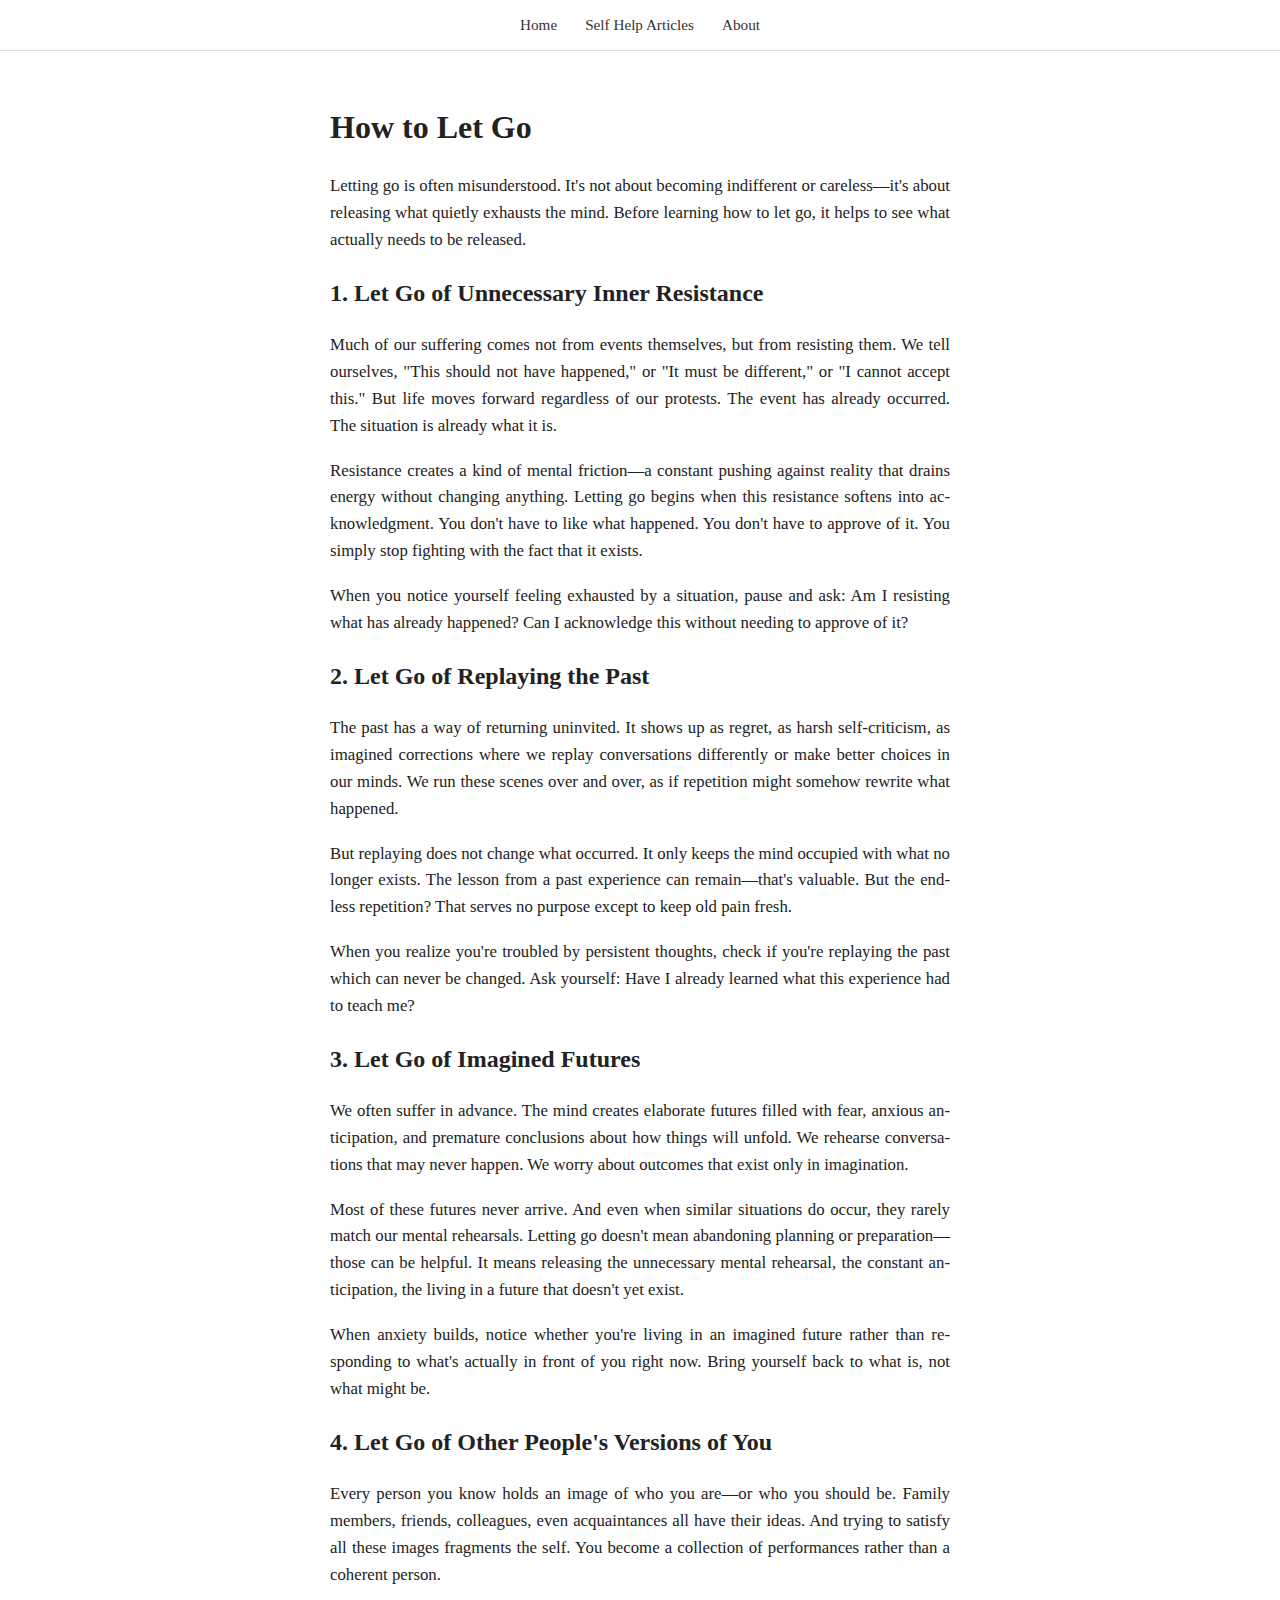
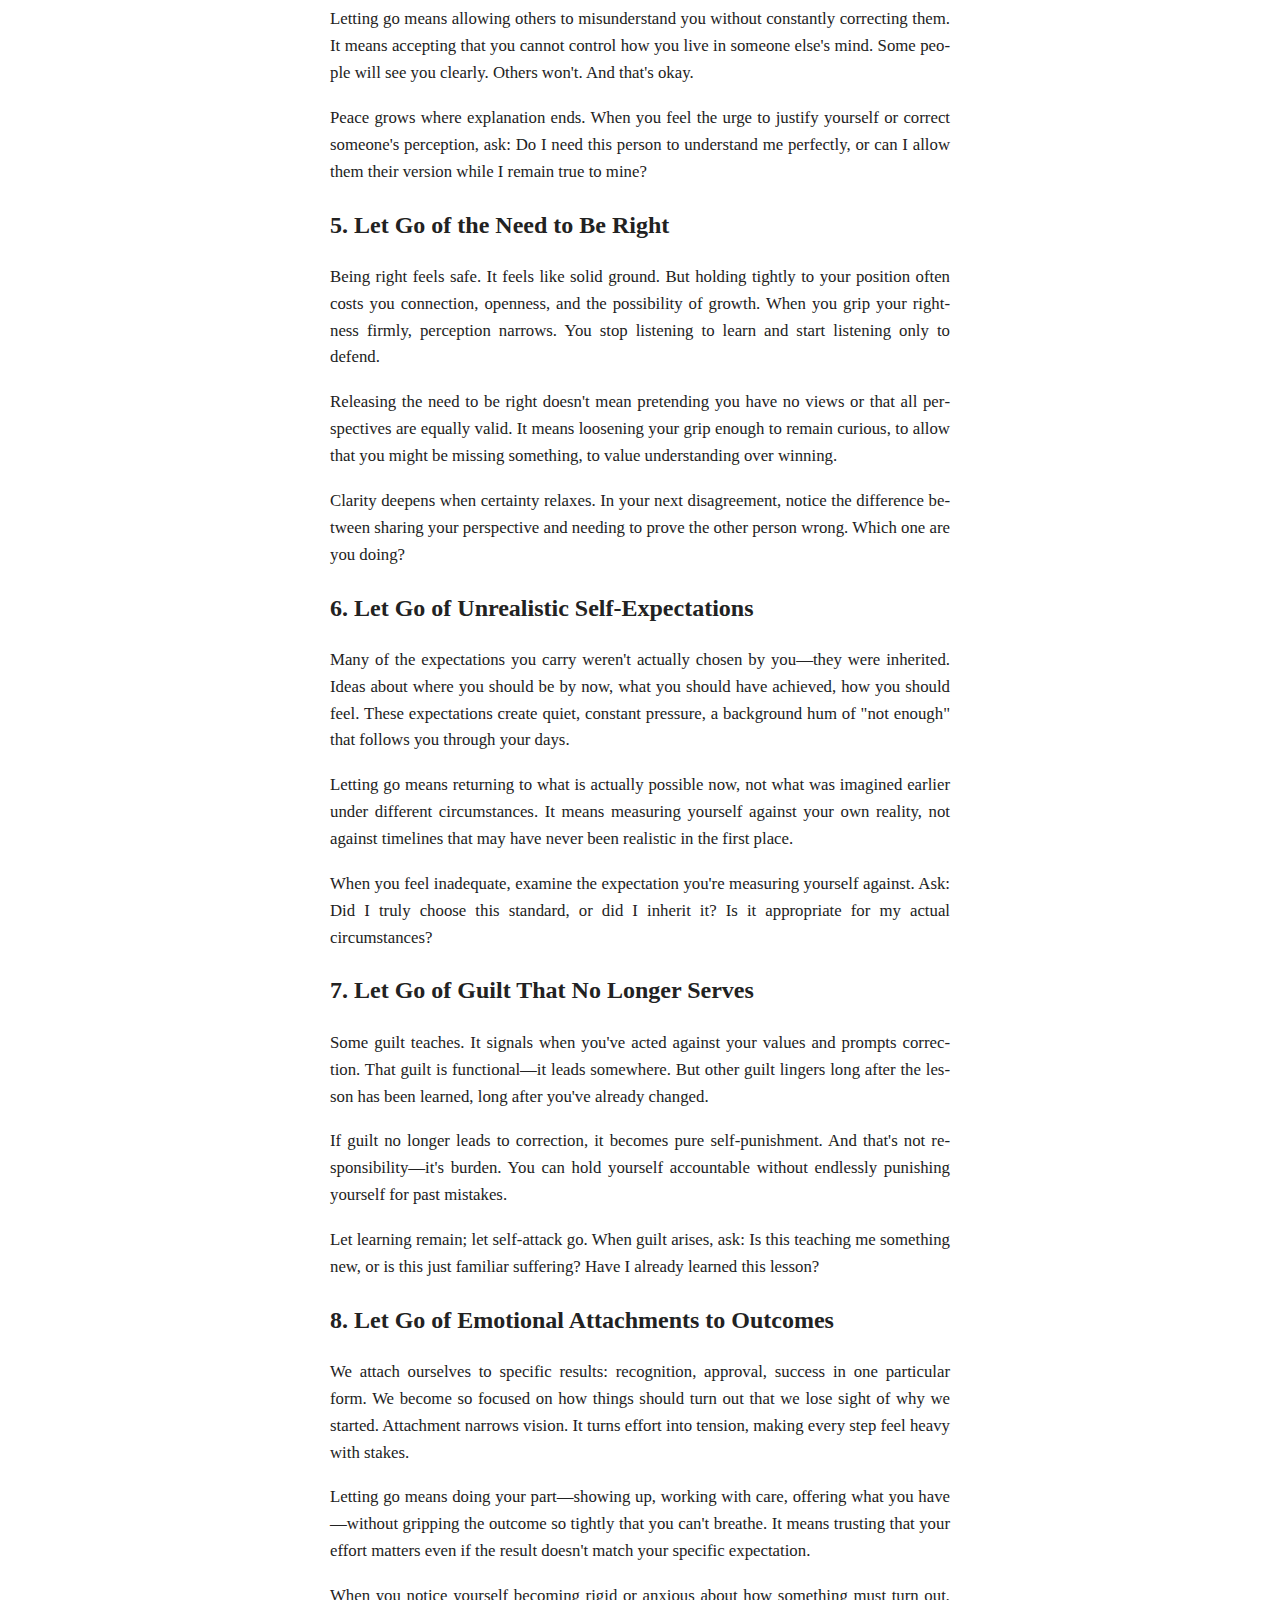
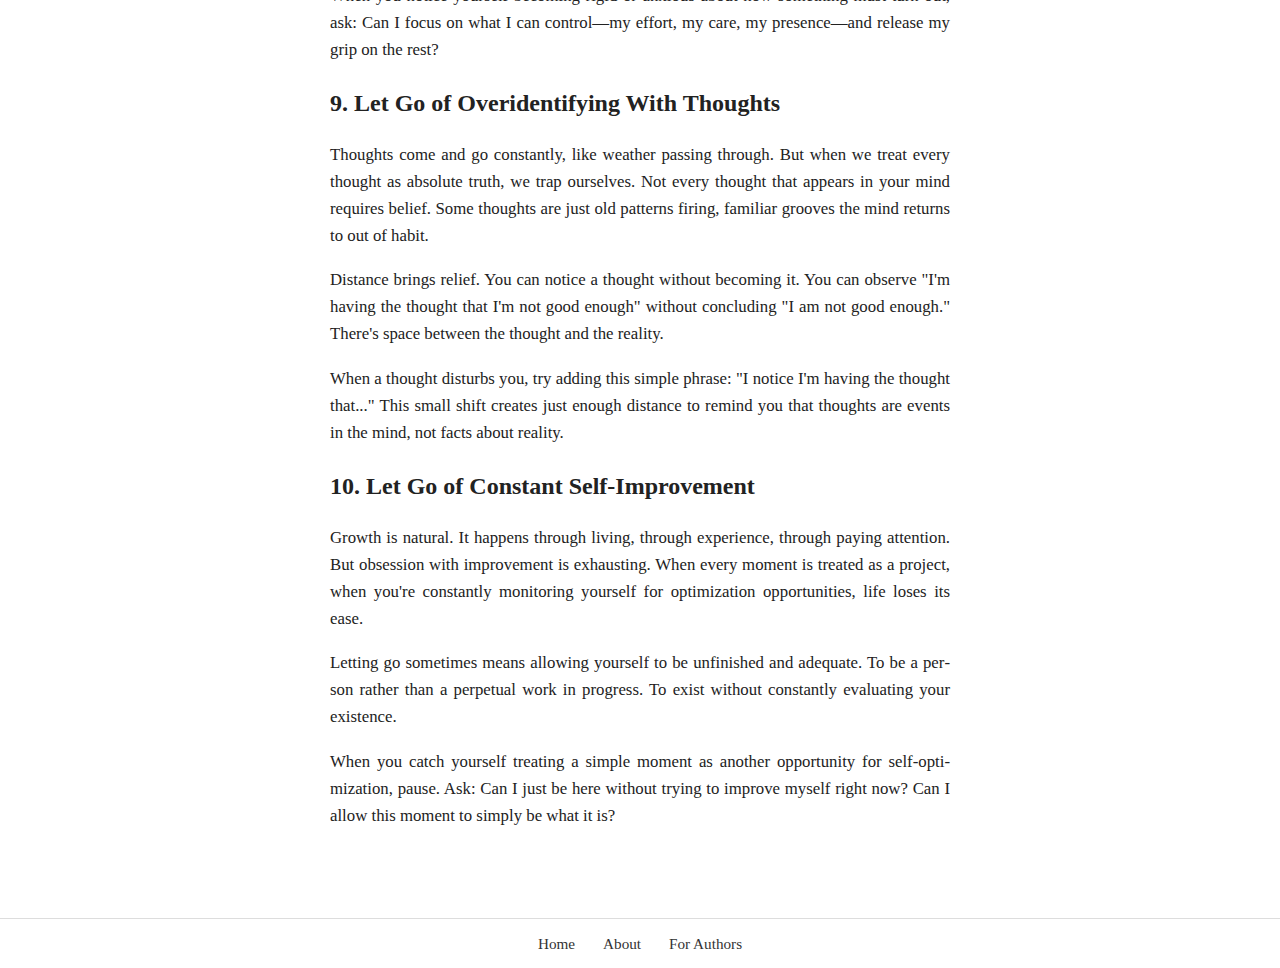
<file: articles/letting-go.html>
<!DOCTYPE html>
<html lang="en">
<head>
    <meta charset="UTF-8">
    <title>Article Title</title>
    <link rel="stylesheet" href="../style.css">
    <meta name="viewport" content="width=device-width, initial-scale=1">
</head>
<body>

<header class="site-header">
    <nav>
        <a href="../index.html">Home</a>
        <a href="../index.html">Self Help Articles</a>
        <a href="../about.html">About</a>
    </nav>
</header>

<main class="container">

    <article class="article-content">

<p><h1>How to Let Go</h1></p>
<p>Letting go is often misunderstood. It's not about becoming indifferent or careless—it's about releasing what quietly exhausts the mind. Before learning how to let go, it helps to see what actually needs to be released.</p>
<p><h2>1. Let Go of Unnecessary Inner Resistance</h2></p>
<p>Much of our suffering comes not from events themselves, but from resisting them. We tell ourselves, "This should not have happened," or "It must be different," or "I cannot accept this." But life moves forward regardless of our protests. The event has already occurred. The situation is already what it is.</p>
<p>Resistance creates a kind of mental friction—a constant pushing against reality that drains energy without changing anything. Letting go begins when this resistance softens into acknowledgment. You don't have to like what happened. You don't have to approve of it. You simply stop fighting with the fact that it exists.</p>
<p>When you notice yourself feeling exhausted by a situation, pause and ask: Am I resisting what has already happened? Can I acknowledge this without needing to approve of it?</p>
<p><h2>2. Let Go of Replaying the Past</h2></p>
<p>The past has a way of returning uninvited. It shows up as regret, as harsh self-criticism, as imagined corrections where we replay conversations differently or make better choices in our minds. We run these scenes over and over, as if repetition might somehow rewrite what happened.</p>
<p>But replaying does not change what occurred. It only keeps the mind occupied with what no longer exists. The lesson from a past experience can remain—that's valuable. But the endless repetition? That serves no purpose except to keep old pain fresh.</p>
<p>When you realize you're troubled by persistent thoughts, check if you're replaying the past which can never be changed. Ask yourself: Have I already learned what this experience had to teach me?</p>
<p><h2>3. Let Go of Imagined Futures</h2></p>
<p>We often suffer in advance. The mind creates elaborate futures filled with fear, anxious anticipation, and premature conclusions about how things will unfold. We rehearse conversations that may never happen. We worry about outcomes that exist only in imagination.</p>
<p>Most of these futures never arrive. And even when similar situations do occur, they rarely match our mental rehearsals. Letting go doesn't mean abandoning planning or preparation—those can be helpful. It means releasing the unnecessary mental rehearsal, the constant anticipation, the living in a future that doesn't yet exist.</p>
<p>When anxiety builds, notice whether you're living in an imagined future rather than responding to what's actually in front of you right now. Bring yourself back to what is, not what might be.</p>
<p><h2>4. Let Go of Other People's Versions of You</h2></p>
<p>Every person you know holds an image of who you are—or who you should be. Family members, friends, colleagues, even acquaintances all have their ideas. And trying to satisfy all these images fragments the self. You become a collection of performances rather than a coherent person.</p>
<p>Letting go means allowing others to misunderstand you without constantly correcting them. It means accepting that you cannot control how you live in someone else's mind. Some people will see you clearly. Others won't. And that's okay.</p>
<p>Peace grows where explanation ends. When you feel the urge to justify yourself or correct someone's perception, ask: Do I need this person to understand me perfectly, or can I allow them their version while I remain true to mine?</p>
<p><h2>5. Let Go of the Need to Be Right</h2></p>
<p>Being right feels safe. It feels like solid ground. But holding tightly to your position often costs you connection, openness, and the possibility of growth. When you grip your rightness firmly, perception narrows. You stop listening to learn and start listening only to defend.</p>
<p>Releasing the need to be right doesn't mean pretending you have no views or that all perspectives are equally valid. It means loosening your grip enough to remain curious, to allow that you might be missing something, to value understanding over winning.</p>
<p>Clarity deepens when certainty relaxes. In your next disagreement, notice the difference between sharing your perspective and needing to prove the other person wrong. Which one are you doing?</p>
<p><h2>6. Let Go of Unrealistic Self-Expectations</h2></p>
<p>Many of the expectations you carry weren't actually chosen by you—they were inherited. Ideas about where you should be by now, what you should have achieved, how you should feel. These expectations create quiet, constant pressure, a background hum of "not enough" that follows you through your days.</p>
<p>Letting go means returning to what is actually possible now, not what was imagined earlier under different circumstances. It means measuring yourself against your own reality, not against timelines that may have never been realistic in the first place.</p>
<p>When you feel inadequate, examine the expectation you're measuring yourself against. Ask: Did I truly choose this standard, or did I inherit it? Is it appropriate for my actual circumstances?</p>
<p><h2>7. Let Go of Guilt That No Longer Serves</h2></p>
<p>Some guilt teaches. It signals when you've acted against your values and prompts correction. That guilt is functional—it leads somewhere. But other guilt lingers long after the lesson has been learned, long after you've already changed.</p>
<p>If guilt no longer leads to correction, it becomes pure self-punishment. And that's not responsibility—it's burden. You can hold yourself accountable without endlessly punishing yourself for past mistakes.</p>
<p>Let learning remain; let self-attack go. When guilt arises, ask: Is this teaching me something new, or is this just familiar suffering? Have I already learned this lesson?</p>
<p><h2>8. Let Go of Emotional Attachments to Outcomes</h2></p>
<p>We attach ourselves to specific results: recognition, approval, success in one particular form. We become so focused on how things should turn out that we lose sight of why we started. Attachment narrows vision. It turns effort into tension, making every step feel heavy with stakes.</p>
<p>Letting go means doing your part—showing up, working with care, offering what you have—without gripping the outcome so tightly that you can't breathe. It means trusting that your effort matters even if the result doesn't match your specific expectation.</p>
<p>When you notice yourself becoming rigid or anxious about how something must turn out, ask: Can I focus on what I can control—my effort, my care, my presence—and release my grip on the rest?</p>
<p><h2>9. Let Go of Overidentifying With Thoughts</h2></p>
<p>Thoughts come and go constantly, like weather passing through. But when we treat every thought as absolute truth, we trap ourselves. Not every thought that appears in your mind requires belief. Some thoughts are just old patterns firing, familiar grooves the mind returns to out of habit.</p>
<p>Distance brings relief. You can notice a thought without becoming it. You can observe "I'm having the thought that I'm not good enough" without concluding "I am not good enough." There's space between the thought and the reality.</p>
<p>When a thought disturbs you, try adding this simple phrase: "I notice I'm having the thought that..." This small shift creates just enough distance to remind you that thoughts are events in the mind, not facts about reality.</p>
<p><h2>10. Let Go of Constant Self-Improvement</h2></p>
<p>Growth is natural. It happens through living, through experience, through paying attention. But obsession with improvement is exhausting. When every moment is treated as a project, when you're constantly monitoring yourself for optimization opportunities, life loses its ease.</p>
<p>Letting go sometimes means allowing yourself to be unfinished and adequate. To be a person rather than a perpetual work in progress. To exist without constantly evaluating your existence.</p>
<p>When you catch yourself treating a simple moment as another opportunity for self-optimization, pause. Ask: Can I just be here without trying to improve myself right now? Can I allow this moment to simply be what it is?</p>

</article>

</main>

<footer class="site-footer">
    <nav>
        <a href="../index.html">Home</a>
        <a href="../about.html">About</a>
        <a href="../for-authors.html">For Authors</a>
    </nav>
</footer>

</body>
</html>
</file>
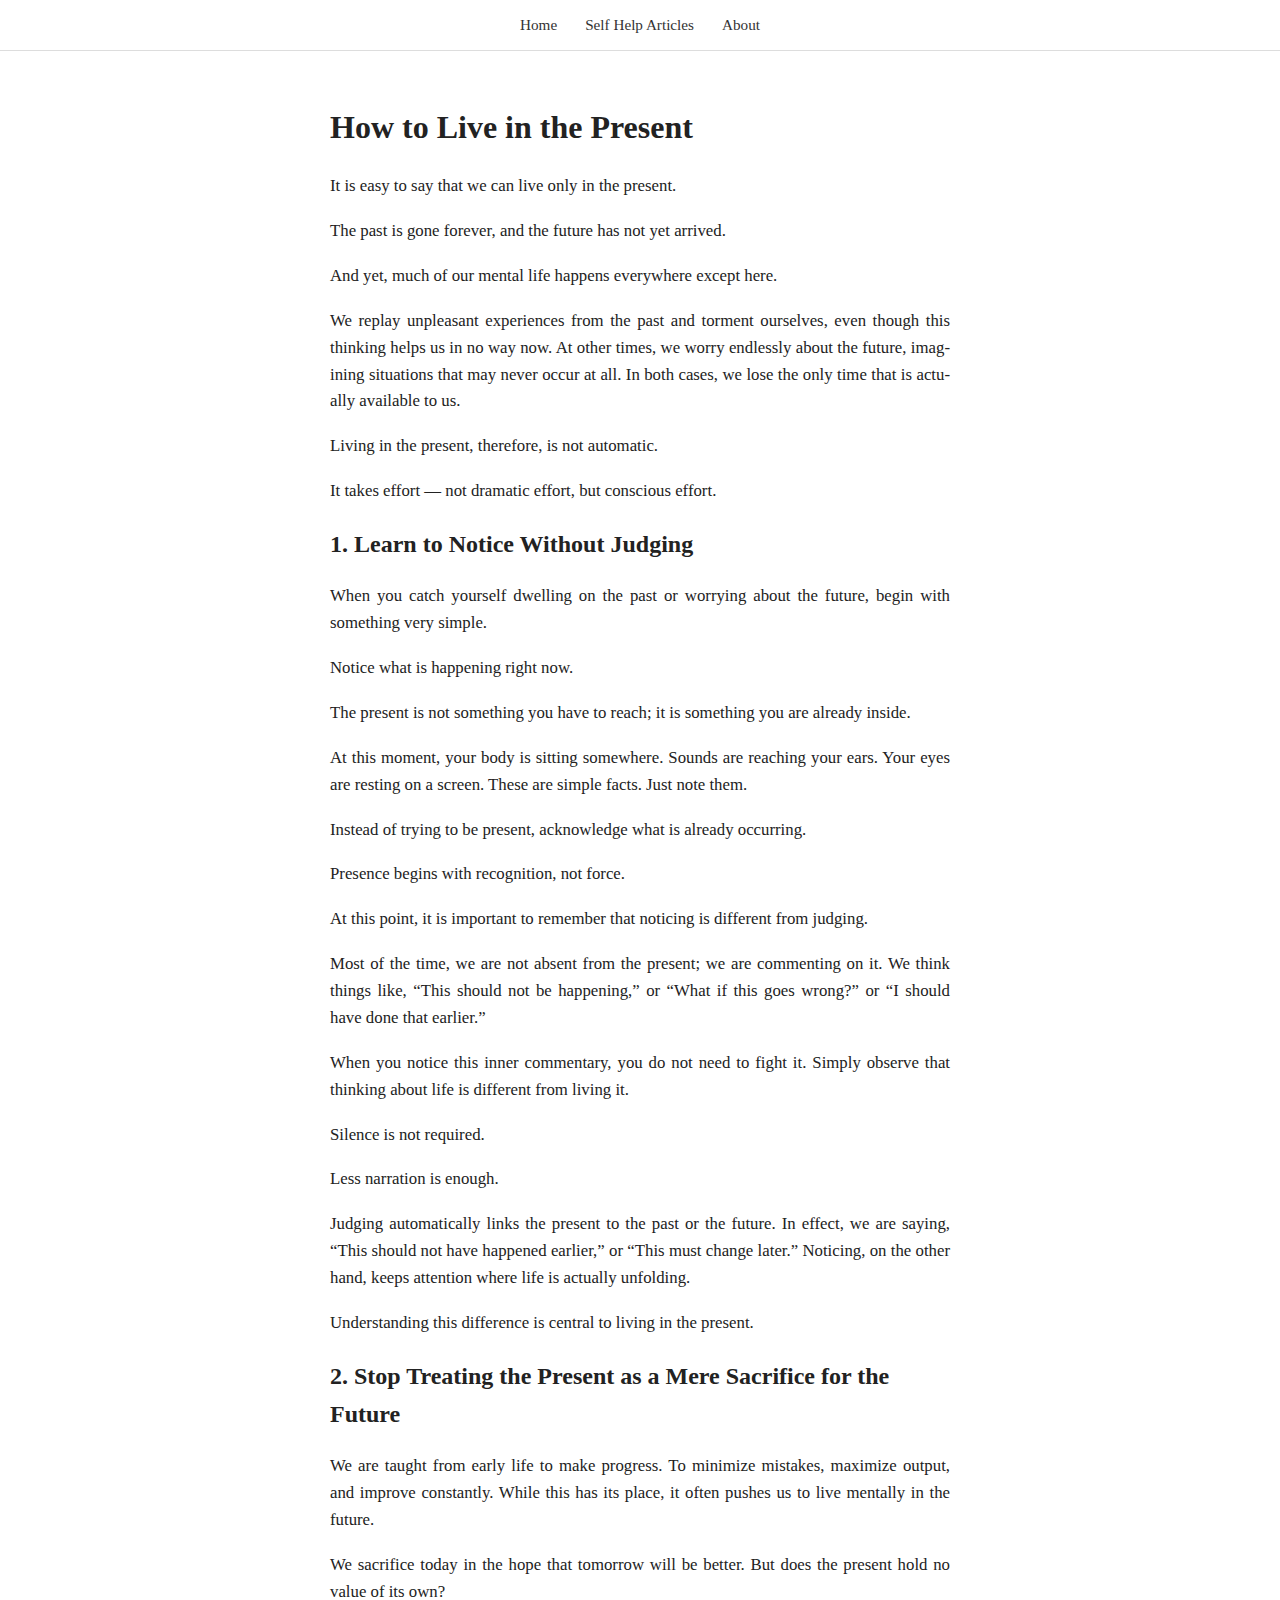
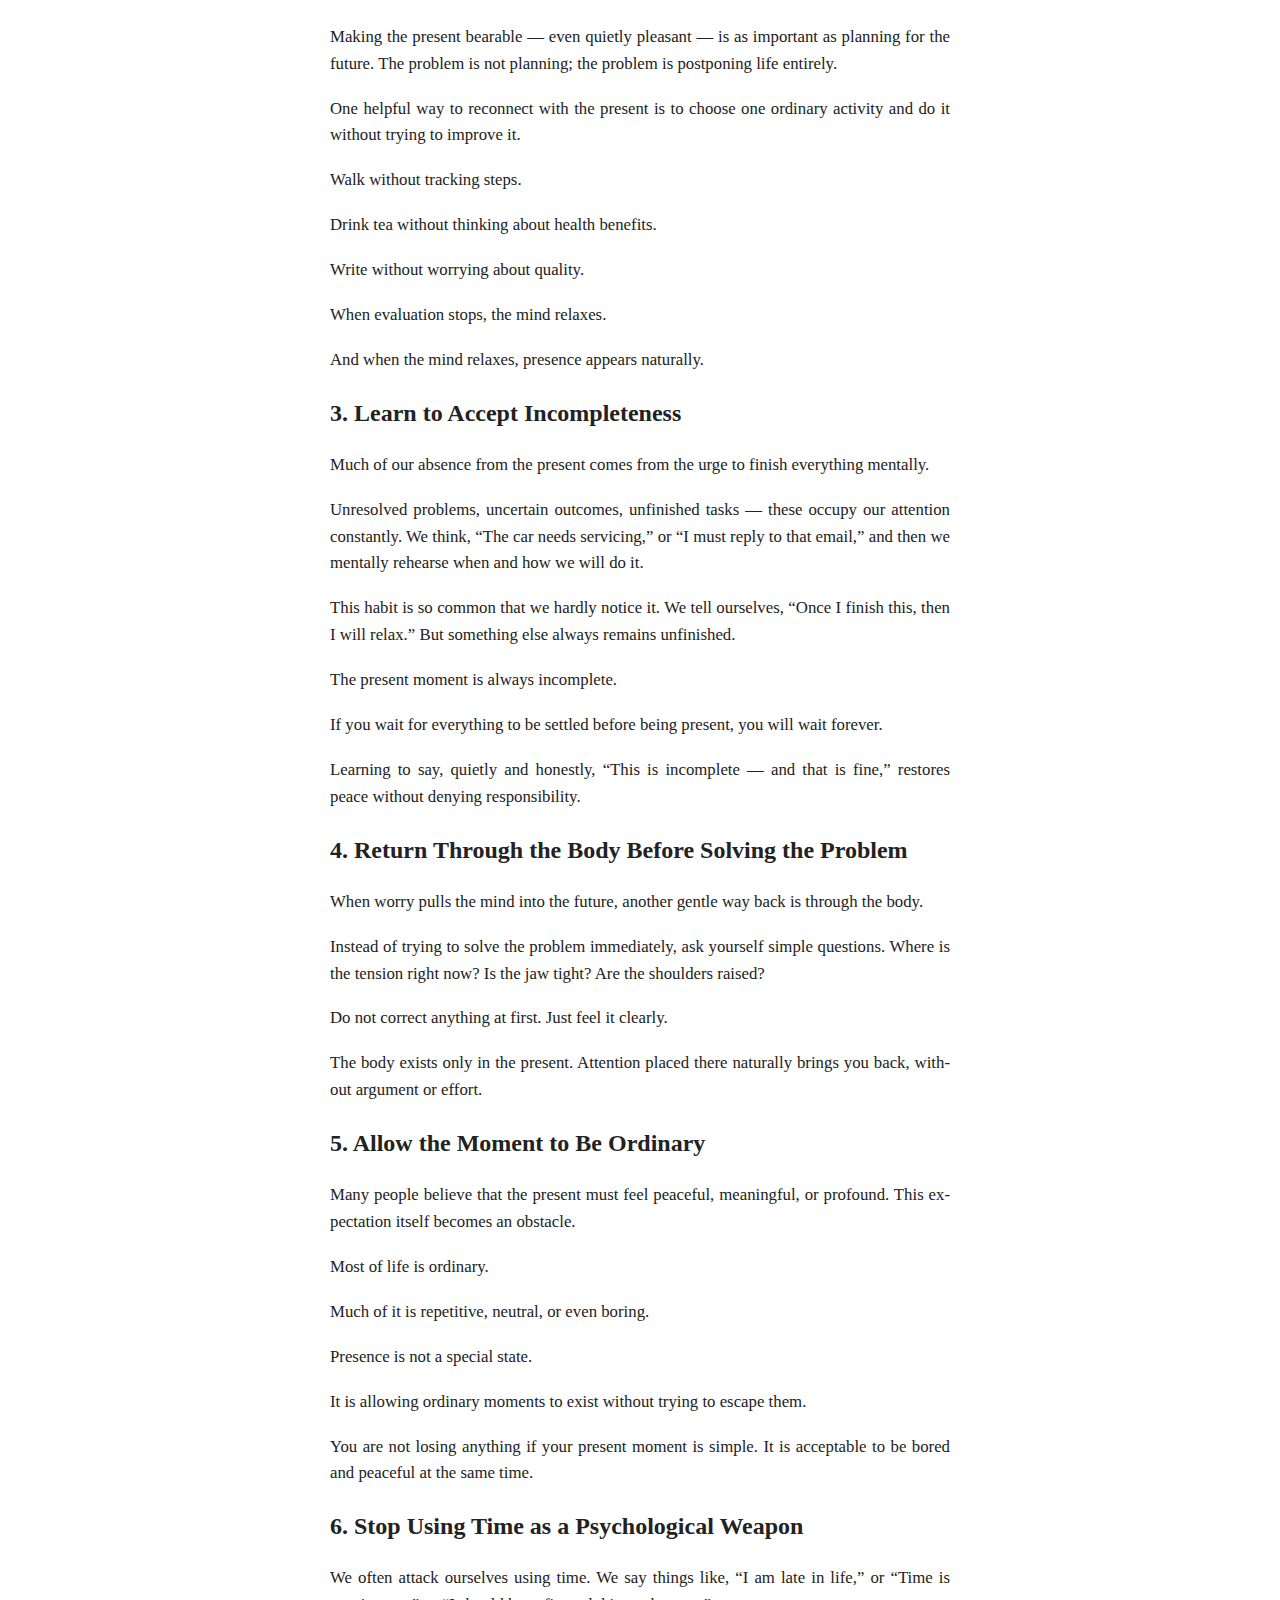
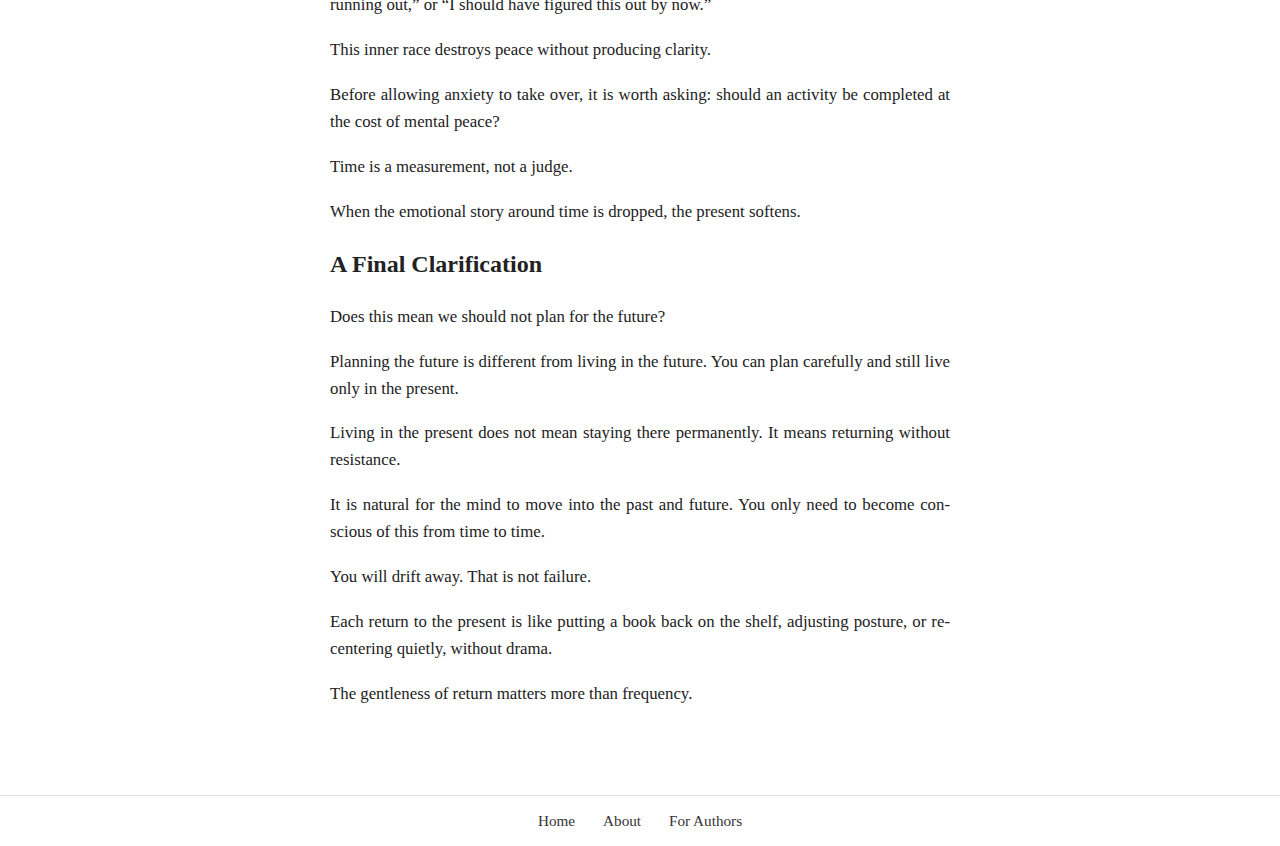
<file: articles/living-in-the-present.html>
<!DOCTYPE html>
<html lang="en">
<head>
    <meta charset="UTF-8">
    <title>Article Title</title>
    <link rel="stylesheet" href="../style.css">
    <meta name="viewport" content="width=device-width, initial-scale=1">
</head>
<body>

<header class="site-header">
    <nav>
        <a href="../index.html">Home</a>
        <a href="../index.html">Self Help Articles</a>
        <a href="../about.html">About</a>
    </nav>
</header>

<main class="container">

    <article class="article-content">
        <h1>How to Live in the Present</h1>

<p>It is easy to say that we can live only in the present.</p>
<p>The past is gone forever, and the future has not yet arrived.</p>
<p>And yet, much of our mental life happens everywhere except here.
<p>We replay unpleasant experiences from the past and torment ourselves, even though this thinking helps us in no way now. At other times, we worry endlessly about the future, imagining situations that may never occur at all. In both cases, we lose the only time that is actually available to us.</p>
<p>Living in the present, therefore, is not automatic.</p>
<p>It takes effort — not dramatic effort, but conscious effort.</p><p></p>
<p><h2>1. Learn to Notice Without Judging</h2></p>
<p>When you catch yourself dwelling on the past or worrying about the future, begin with something very simple.</p>
<p>Notice what is happening right now.</p>
<p>The present is not something you have to reach; it is something you are already inside.</p>
<p>At this moment, your body is sitting somewhere. Sounds are reaching your ears. Your eyes are resting on a screen. These are simple facts. Just note them.</p>
<p>Instead of trying to be present, acknowledge what is already occurring.</p>
<p>Presence begins with recognition, not force.</p>
<p>At this point, it is important to remember that noticing is different from judging.</p>
<p>Most of the time, we are not absent from the present; we are commenting on it. We think things like, “This should not be happening,” or “What if this goes wrong?” or “I should have done that earlier.”</p>
<p>When you notice this inner commentary, you do not need to fight it. Simply observe that thinking about life is different from living it.</p>
<p>Silence is not required.</p>
<p>Less narration is enough.</p>
<p>Judging automatically links the present to the past or the future. In effect, we are saying, “This should not have happened earlier,” or “This must change later.” Noticing, on the other hand, keeps attention where life is actually unfolding.</p>
<p>Understanding this difference is central to living in the present.</p><p></p>

<p><h2>2. Stop Treating the Present as a Mere Sacrifice for the Future</h2></p>
<p>We are taught from early life to make progress. To minimize mistakes, maximize output, and improve constantly. While this has its place, it often pushes us to live mentally in the future.</p>
<p>We sacrifice today in the hope that tomorrow will be better. But does the present hold no value of its own?</p>
<p>Making the present bearable — even quietly pleasant — is as important as planning for the future. The problem is not planning; the problem is postponing life entirely.</p>
<p>One helpful way to reconnect with the present is to choose one ordinary activity and do it without trying to improve it.</p>
<p>Walk without tracking steps.</p>
<p>Drink tea without thinking about health benefits.</p>
<p>Write without worrying about quality.</p>
<p>When evaluation stops, the mind relaxes.</p>
<p>And when the mind relaxes, presence appears naturally.</p><p></p>

<p><h2>3. Learn to Accept Incompleteness</h2></p>
<p>Much of our absence from the present comes from the urge to finish everything mentally.</p>
<p>Unresolved problems, uncertain outcomes, unfinished tasks — these occupy our attention constantly. We think, “The car needs servicing,” or “I must reply to that email,” and then we mentally rehearse when and how we will do it.</p>
<p>This habit is so common that we hardly notice it. We tell ourselves, “Once I finish this, then I will relax.” But something else always remains unfinished.</p>
<p>The present moment is always incomplete.</p>
<p>If you wait for everything to be settled before being present, you will wait forever.</p>
<p>Learning to say, quietly and honestly, “This is incomplete — and that is fine,” restores peace without denying responsibility.</p><p></p>

<p><h2>4. Return Through the Body Before Solving the Problem</h2></p>
<p>When worry pulls the mind into the future, another gentle way back is through the body.</p>
<p>Instead of trying to solve the problem immediately, ask yourself simple questions. Where is the tension right now? Is the jaw tight? Are the shoulders raised?</p>
<p>Do not correct anything at first. Just feel it clearly.</p>
<p>The body exists only in the present. Attention placed there naturally brings you back, without argument or effort.</p><p></p>

<p><h2>5. Allow the Moment to Be Ordinary</h2></p>
<p>Many people believe that the present must feel peaceful, meaningful, or profound. This expectation itself becomes an obstacle.</p>
<p>Most of life is ordinary.</p>
<p>Much of it is repetitive, neutral, or even boring.</p>
<p>Presence is not a special state.</p>
<p>It is allowing ordinary moments to exist without trying to escape them.</p>
<p>You are not losing anything if your present moment is simple. It is acceptable to be bored and peaceful at the same time.</p><p></p>

<p><h2>6. Stop Using Time as a Psychological Weapon</h2></p>
<p>We often attack ourselves using time. We say things like, “I am late in life,” or “Time is running out,” or “I should have figured this out by now.”</p>
<p>This inner race destroys peace without producing clarity.</p>
<p>Before allowing anxiety to take over, it is worth asking: should an activity be completed at the cost of mental peace?</p>
<p>Time is a measurement, not a judge.</p>
<p>When the emotional story around time is dropped, the present softens.</p><p></p>

<p><h2>A Final Clarification</h2></p>
<p>Does this mean we should not plan for the future?</p>
<p>Planning the future is different from living in the future. You can plan carefully and still live only in the present.</p>
<p>Living in the present does not mean staying there permanently. It means returning without resistance.</p>
<p>It is natural for the mind to move into the past and future. You only need to become conscious of this from time to time.</p>
<p>You will drift away. That is not failure.</p>
<p>Each return to the present is like putting a book back on the shelf, adjusting posture, or re-centering quietly, without drama.</p>
<p>The gentleness of return matters more than frequency.</p>


    </article>

</main>

<footer class="site-footer">
    <nav>
        <a href="../index.html">Home</a>
        <a href="../about.html">About</a>
        <a href="../for-authors.html">For Authors</a>
    </nav>
</footer>

</body>
</html>
</file>
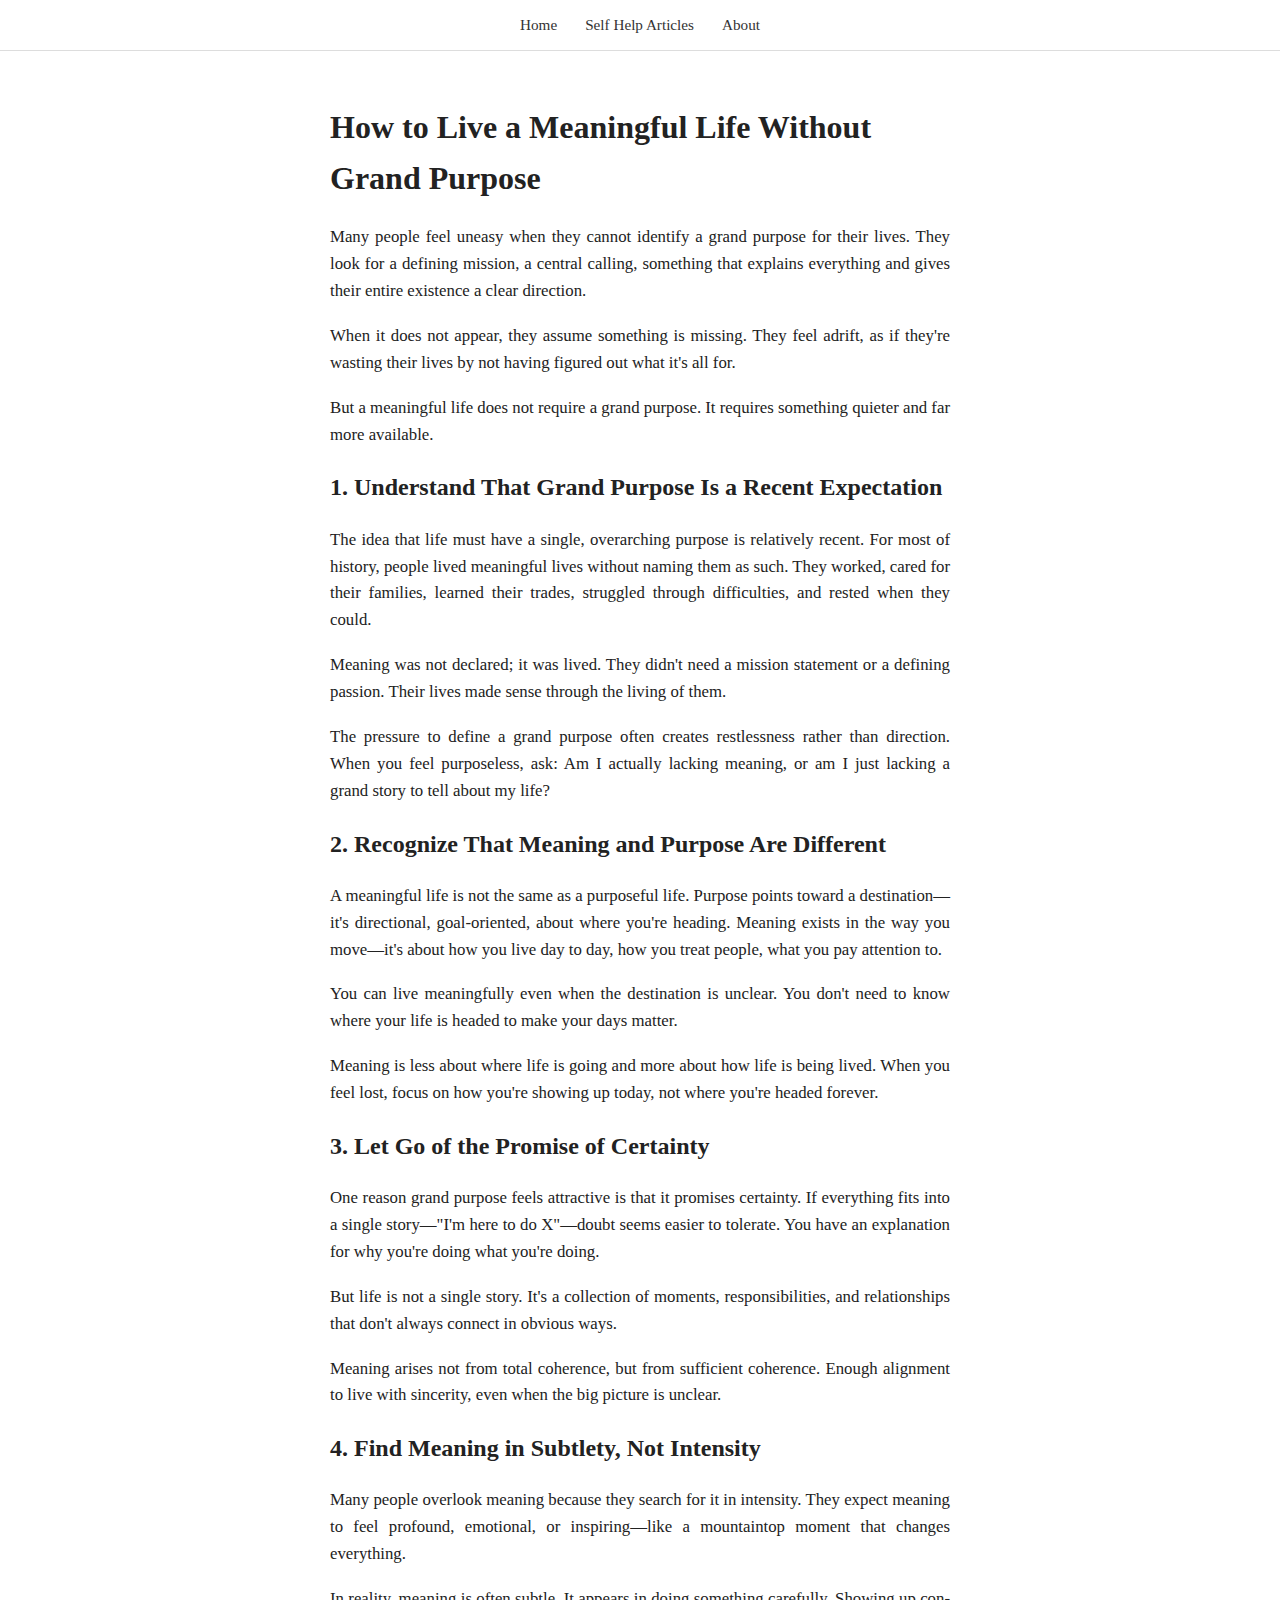
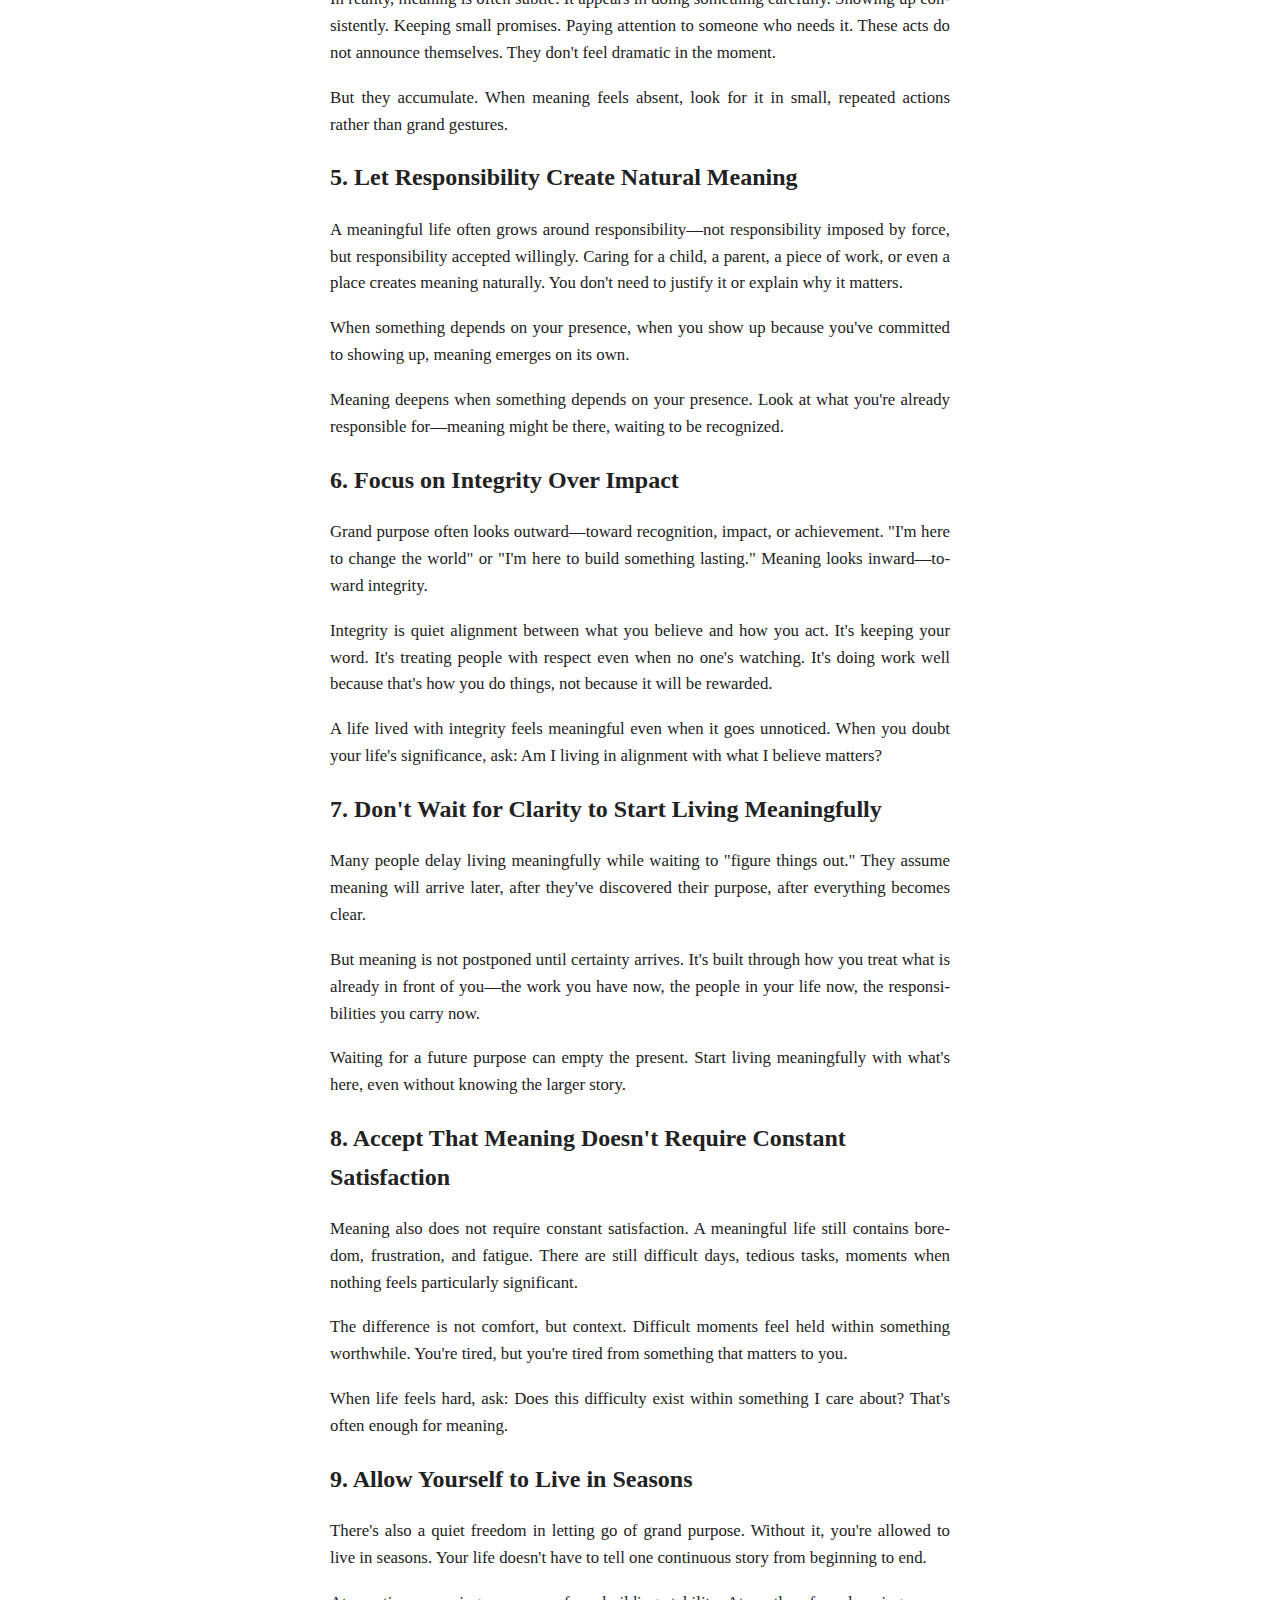
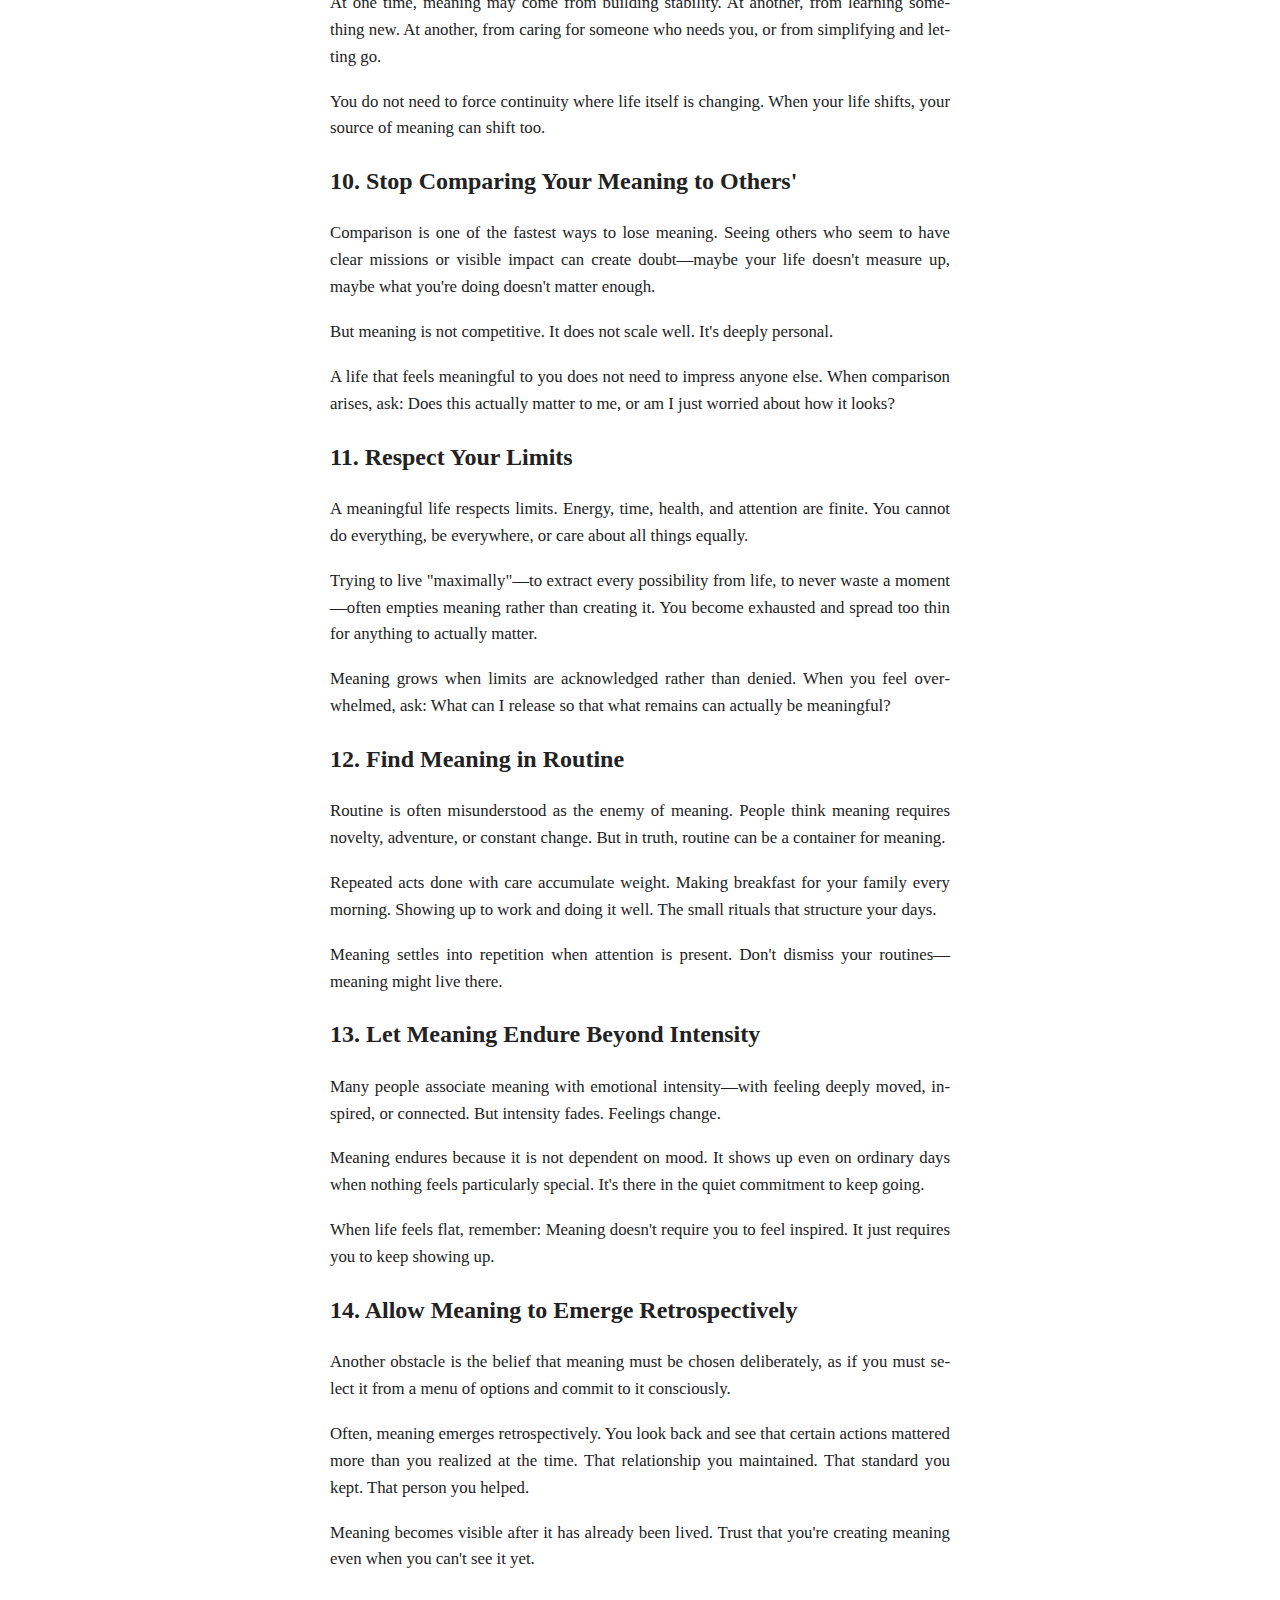
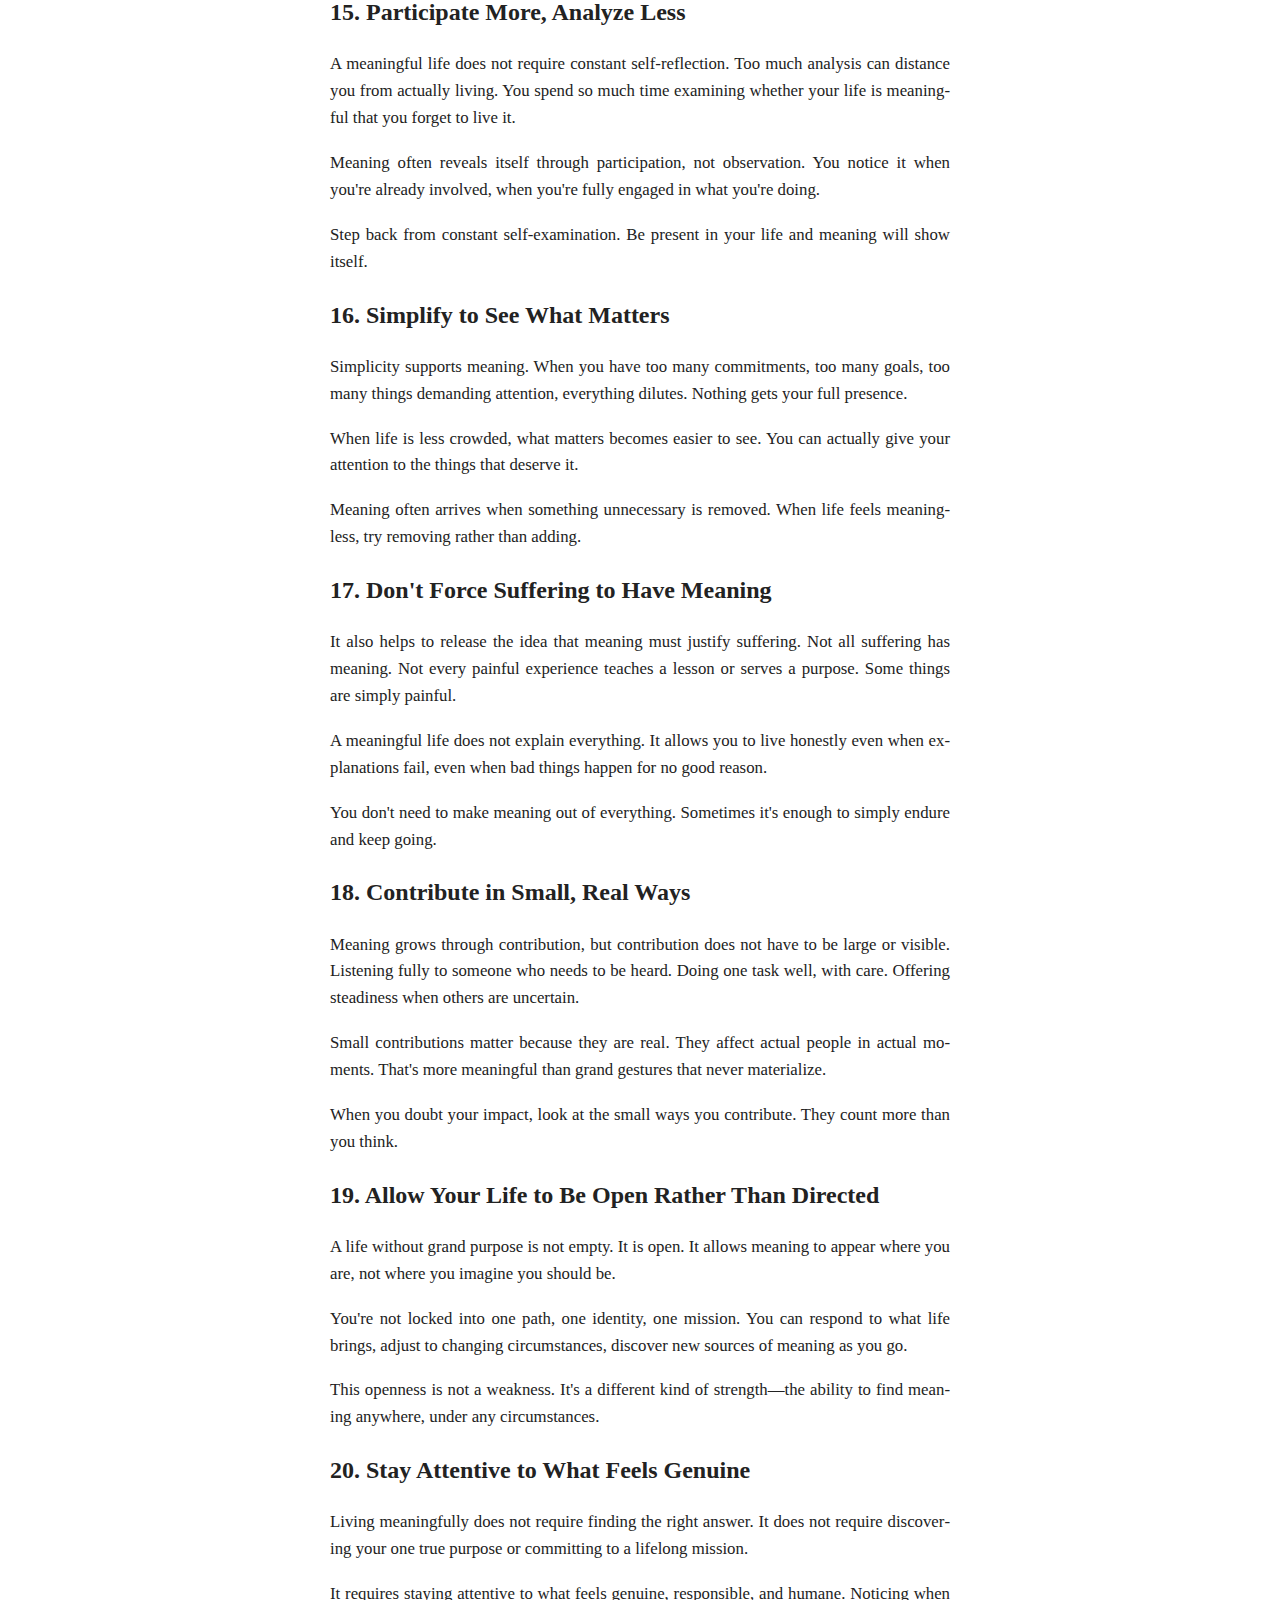
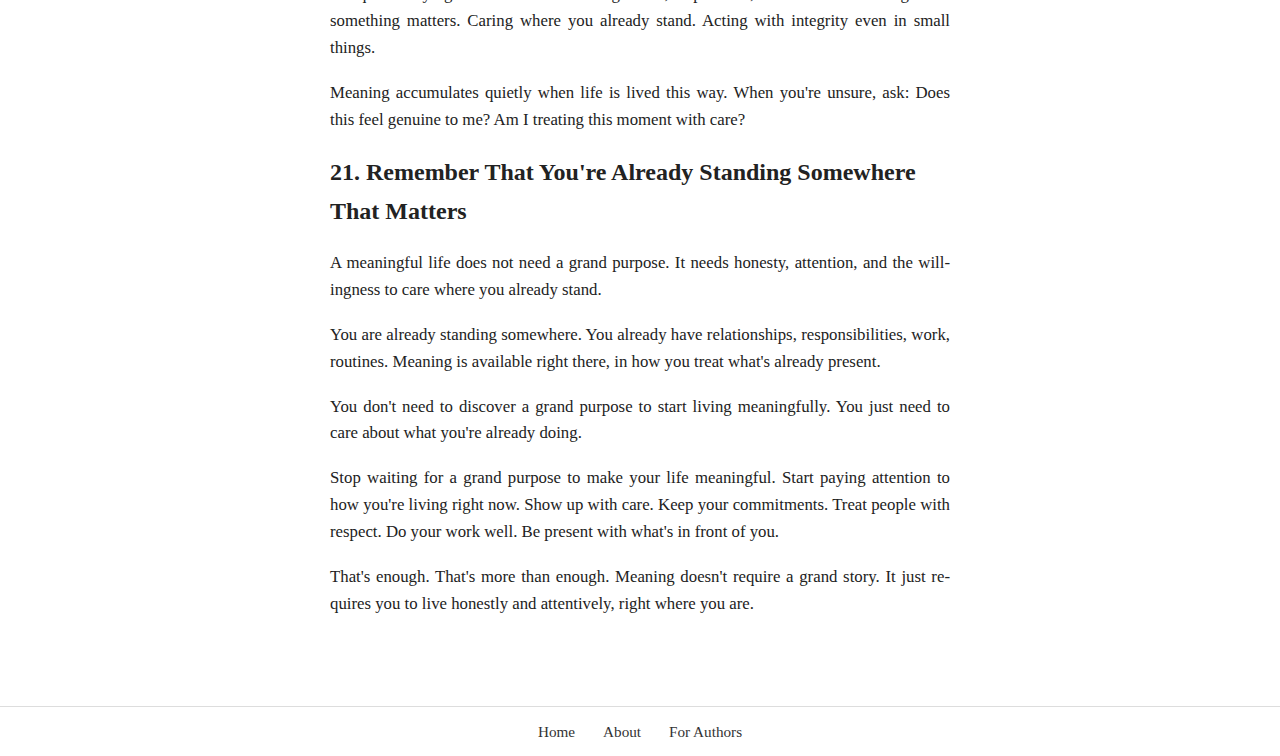
<file: articles/meaningful-life.html>
<!DOCTYPE html>
<html lang="en">
<head>
    <meta charset="UTF-8">
    <title>Article Title</title>
    <link rel="stylesheet" href="../style.css">
    <meta name="viewport" content="width=device-width, initial-scale=1">
</head>
<body>

<header class="site-header">
    <nav>
        <a href="../index.html">Home</a>
        <a href="../index.html">Self Help Articles</a>
        <a href="../about.html">About</a>
    </nav>
</header>

<main class="container">

    <article class="article-content">


<h1>How to Live a Meaningful Life Without Grand Purpose</h1>
<p>Many people feel uneasy when they cannot identify a grand purpose for their lives. They look for a defining mission, a central calling, something that explains everything and gives their entire existence a clear direction.</p>
<p>When it does not appear, they assume something is missing. They feel adrift, as if they're wasting their lives by not having figured out what it's all for.</p>
<p>But a meaningful life does not require a grand purpose. It requires something quieter and far more available.</p>
<p><h2>1. Understand That Grand Purpose Is a Recent Expectation</h2></p>
<p>The idea that life must have a single, overarching purpose is relatively recent. For most of history, people lived meaningful lives without naming them as such. They worked, cared for their families, learned their trades, struggled through difficulties, and rested when they could.</p>
<p>Meaning was not declared; it was lived. They didn't need a mission statement or a defining passion. Their lives made sense through the living of them.</p>
<p>The pressure to define a grand purpose often creates restlessness rather than direction. When you feel purposeless, ask: Am I actually lacking meaning, or am I just lacking a grand story to tell about my life?</p>
<p><h2>2. Recognize That Meaning and Purpose Are Different</h2></p>
<p>A meaningful life is not the same as a purposeful life. Purpose points toward a destination—it's directional, goal-oriented, about where you're heading. Meaning exists in the way you move—it's about how you live day to day, how you treat people, what you pay attention to.</p>
<p>You can live meaningfully even when the destination is unclear. You don't need to know where your life is headed to make your days matter.</p>
<p>Meaning is less about where life is going and more about how life is being lived. When you feel lost, focus on how you're showing up today, not where you're headed forever.</p>
<p><h2>3. Let Go of the Promise of Certainty</h2></p>
<p>One reason grand purpose feels attractive is that it promises certainty. If everything fits into a single story—"I'm here to do X"—doubt seems easier to tolerate. You have an explanation for why you're doing what you're doing.</p>
<p>But life is not a single story. It's a collection of moments, responsibilities, and relationships that don't always connect in obvious ways.</p>
<p>Meaning arises not from total coherence, but from sufficient coherence. Enough alignment to live with sincerity, even when the big picture is unclear.</p>
<p><h2>4. Find Meaning in Subtlety, Not Intensity</h2></p>
<p>Many people overlook meaning because they search for it in intensity. They expect meaning to feel profound, emotional, or inspiring—like a mountaintop moment that changes everything.</p>
<p>In reality, meaning is often subtle. It appears in doing something carefully. Showing up consistently. Keeping small promises. Paying attention to someone who needs it. These acts do not announce themselves. They don't feel dramatic in the moment.</p>
<p>But they accumulate. When meaning feels absent, look for it in small, repeated actions rather than grand gestures.</p>
<p><h2>5. Let Responsibility Create Natural Meaning</h2></p>
<p>A meaningful life often grows around responsibility—not responsibility imposed by force, but responsibility accepted willingly. Caring for a child, a parent, a piece of work, or even a place creates meaning naturally. You don't need to justify it or explain why it matters.</p>
<p>When something depends on your presence, when you show up because you've committed to showing up, meaning emerges on its own.</p>
<p>Meaning deepens when something depends on your presence. Look at what you're already responsible for—meaning might be there, waiting to be recognized.</p>
<p><h2>6. Focus on Integrity Over Impact</h2></p>
<p>Grand purpose often looks outward—toward recognition, impact, or achievement. "I'm here to change the world" or "I'm here to build something lasting." Meaning looks inward—toward integrity.</p>
<p>Integrity is quiet alignment between what you believe and how you act. It's keeping your word. It's treating people with respect even when no one's watching. It's doing work well because that's how you do things, not because it will be rewarded.</p>
<p>A life lived with integrity feels meaningful even when it goes unnoticed. When you doubt your life's significance, ask: Am I living in alignment with what I believe matters?</p>
<p><h2>7. Don't Wait for Clarity to Start Living Meaningfully</h2></p>
<p>Many people delay living meaningfully while waiting to "figure things out." They assume meaning will arrive later, after they've discovered their purpose, after everything becomes clear.</p>
<p>But meaning is not postponed until certainty arrives. It's built through how you treat what is already in front of you—the work you have now, the people in your life now, the responsibilities you carry now.</p>
<p>Waiting for a future purpose can empty the present. Start living meaningfully with what's here, even without knowing the larger story.</p>
<p><h2>8. Accept That Meaning Doesn't Require Constant Satisfaction</h2></p>
<p>Meaning also does not require constant satisfaction. A meaningful life still contains boredom, frustration, and fatigue. There are still difficult days, tedious tasks, moments when nothing feels particularly significant.</p>
<p>The difference is not comfort, but context. Difficult moments feel held within something worthwhile. You're tired, but you're tired from something that matters to you.</p>
<p>When life feels hard, ask: Does this difficulty exist within something I care about? That's often enough for meaning.</p>
<p><h2>9. Allow Yourself to Live in Seasons</h2></p>
<p>There's also a quiet freedom in letting go of grand purpose. Without it, you're allowed to live in seasons. Your life doesn't have to tell one continuous story from beginning to end.</p>
<p>At one time, meaning may come from building stability. At another, from learning something new. At another, from caring for someone who needs you, or from simplifying and letting go.</p>
<p>You do not need to force continuity where life itself is changing. When your life shifts, your source of meaning can shift too.</p>
<p><h2>10. Stop Comparing Your Meaning to Others'</h2></p>
<p>Comparison is one of the fastest ways to lose meaning. Seeing others who seem to have clear missions or visible impact can create doubt—maybe your life doesn't measure up, maybe what you're doing doesn't matter enough.</p>
<p>But meaning is not competitive. It does not scale well. It's deeply personal.</p>
<p>A life that feels meaningful to you does not need to impress anyone else. When comparison arises, ask: Does this actually matter to me, or am I just worried about how it looks?</p>
<p><h2>11. Respect Your Limits</h2></p>
<p>A meaningful life respects limits. Energy, time, health, and attention are finite. You cannot do everything, be everywhere, or care about all things equally.</p>
<p>Trying to live "maximally"—to extract every possibility from life, to never waste a moment—often empties meaning rather than creating it. You become exhausted and spread too thin for anything to actually matter.</p>
<p>Meaning grows when limits are acknowledged rather than denied. When you feel overwhelmed, ask: What can I release so that what remains can actually be meaningful?</p>
<p><h2>12. Find Meaning in Routine</h2></p>
<p>Routine is often misunderstood as the enemy of meaning. People think meaning requires novelty, adventure, or constant change. But in truth, routine can be a container for meaning.</p>
<p>Repeated acts done with care accumulate weight. Making breakfast for your family every morning. Showing up to work and doing it well. The small rituals that structure your days.</p>
<p>Meaning settles into repetition when attention is present. Don't dismiss your routines—meaning might live there.</p>
<p><h2>13. Let Meaning Endure Beyond Intensity</h2></p>
<p>Many people associate meaning with emotional intensity—with feeling deeply moved, inspired, or connected. But intensity fades. Feelings change.</p>
<p>Meaning endures because it is not dependent on mood. It shows up even on ordinary days when nothing feels particularly special. It's there in the quiet commitment to keep going.</p>
<p>When life feels flat, remember: Meaning doesn't require you to feel inspired. It just requires you to keep showing up.</p>
<p><h2>14. Allow Meaning to Emerge Retrospectively</h2></p>
<p>Another obstacle is the belief that meaning must be chosen deliberately, as if you must select it from a menu of options and commit to it consciously.</p>
<p>Often, meaning emerges retrospectively. You look back and see that certain actions mattered more than you realized at the time. That relationship you maintained. That standard you kept. That person you helped.</p>
<p>Meaning becomes visible after it has already been lived. Trust that you're creating meaning even when you can't see it yet.</p>
<p><h2>15. Participate More, Analyze Less</h2></p>
<p>A meaningful life does not require constant self-reflection. Too much analysis can distance you from actually living. You spend so much time examining whether your life is meaningful that you forget to live it.</p>
<p>Meaning often reveals itself through participation, not observation. You notice it when you're already involved, when you're fully engaged in what you're doing.</p>
<p>Step back from constant self-examination. Be present in your life and meaning will show itself.</p>
<p><h2>16. Simplify to See What Matters</h2></p>
<p>Simplicity supports meaning. When you have too many commitments, too many goals, too many things demanding attention, everything dilutes. Nothing gets your full presence.</p>
<p>When life is less crowded, what matters becomes easier to see. You can actually give your attention to the things that deserve it.</p>
<p>Meaning often arrives when something unnecessary is removed. When life feels meaningless, try removing rather than adding.</p>
<p><h2>17. Don't Force Suffering to Have Meaning</h2></p>
<p>It also helps to release the idea that meaning must justify suffering. Not all suffering has meaning. Not every painful experience teaches a lesson or serves a purpose. Some things are simply painful.</p>
<p>A meaningful life does not explain everything. It allows you to live honestly even when explanations fail, even when bad things happen for no good reason.</p>
<p>You don't need to make meaning out of everything. Sometimes it's enough to simply endure and keep going.</p>
<p><h2>18. Contribute in Small, Real Ways</h2></p>
<p>Meaning grows through contribution, but contribution does not have to be large or visible. Listening fully to someone who needs to be heard. Doing one task well, with care. Offering steadiness when others are uncertain.</p>
<p>Small contributions matter because they are real. They affect actual people in actual moments. That's more meaningful than grand gestures that never materialize.</p>
<p>When you doubt your impact, look at the small ways you contribute. They count more than you think.</p>
<p><h2>19. Allow Your Life to Be Open Rather Than Directed</h2></p>
<p>A life without grand purpose is not empty. It is open. It allows meaning to appear where you are, not where you imagine you should be.</p>
<p>You're not locked into one path, one identity, one mission. You can respond to what life brings, adjust to changing circumstances, discover new sources of meaning as you go.</p>
<p>This openness is not a weakness. It's a different kind of strength—the ability to find meaning anywhere, under any circumstances.</p>
<p><h2>20. Stay Attentive to What Feels Genuine</h2></p>
<p>Living meaningfully does not require finding the right answer. It does not require discovering your one true purpose or committing to a lifelong mission.</p>
<p>It requires staying attentive to what feels genuine, responsible, and humane. Noticing when something matters. Caring where you already stand. Acting with integrity even in small things.</p>
<p>Meaning accumulates quietly when life is lived this way. When you're unsure, ask: Does this feel genuine to me? Am I treating this moment with care?</p>
<p><h2>21. Remember That You're Already Standing Somewhere That Matters</h2></p>
<p>A meaningful life does not need a grand purpose. It needs honesty, attention, and the willingness to care where you already stand.</p>
<p>You are already standing somewhere. You already have relationships, responsibilities, work, routines. Meaning is available right there, in how you treat what's already present.</p>
<p>You don't need to discover a grand purpose to start living meaningfully. You just need to care about what you're already doing.</p>
<p></p>
<p></p>
<p>Stop waiting for a grand purpose to make your life meaningful. Start paying attention to how you're living right now. Show up with care. Keep your commitments. Treat people with respect. Do your work well. Be present with what's in front of you.</p>
<p>That's enough. That's more than enough. Meaning doesn't require a grand story. It just requires you to live honestly and attentively, right where you are.</p>



    </article>

</main>

<footer class="site-footer">
    <nav>
        <a href="../index.html">Home</a>
        <a href="../about.html">About</a>
        <a href="../for-authors.html">For Authors</a>
    </nav>
</footer>

</body>
</html>
</file>
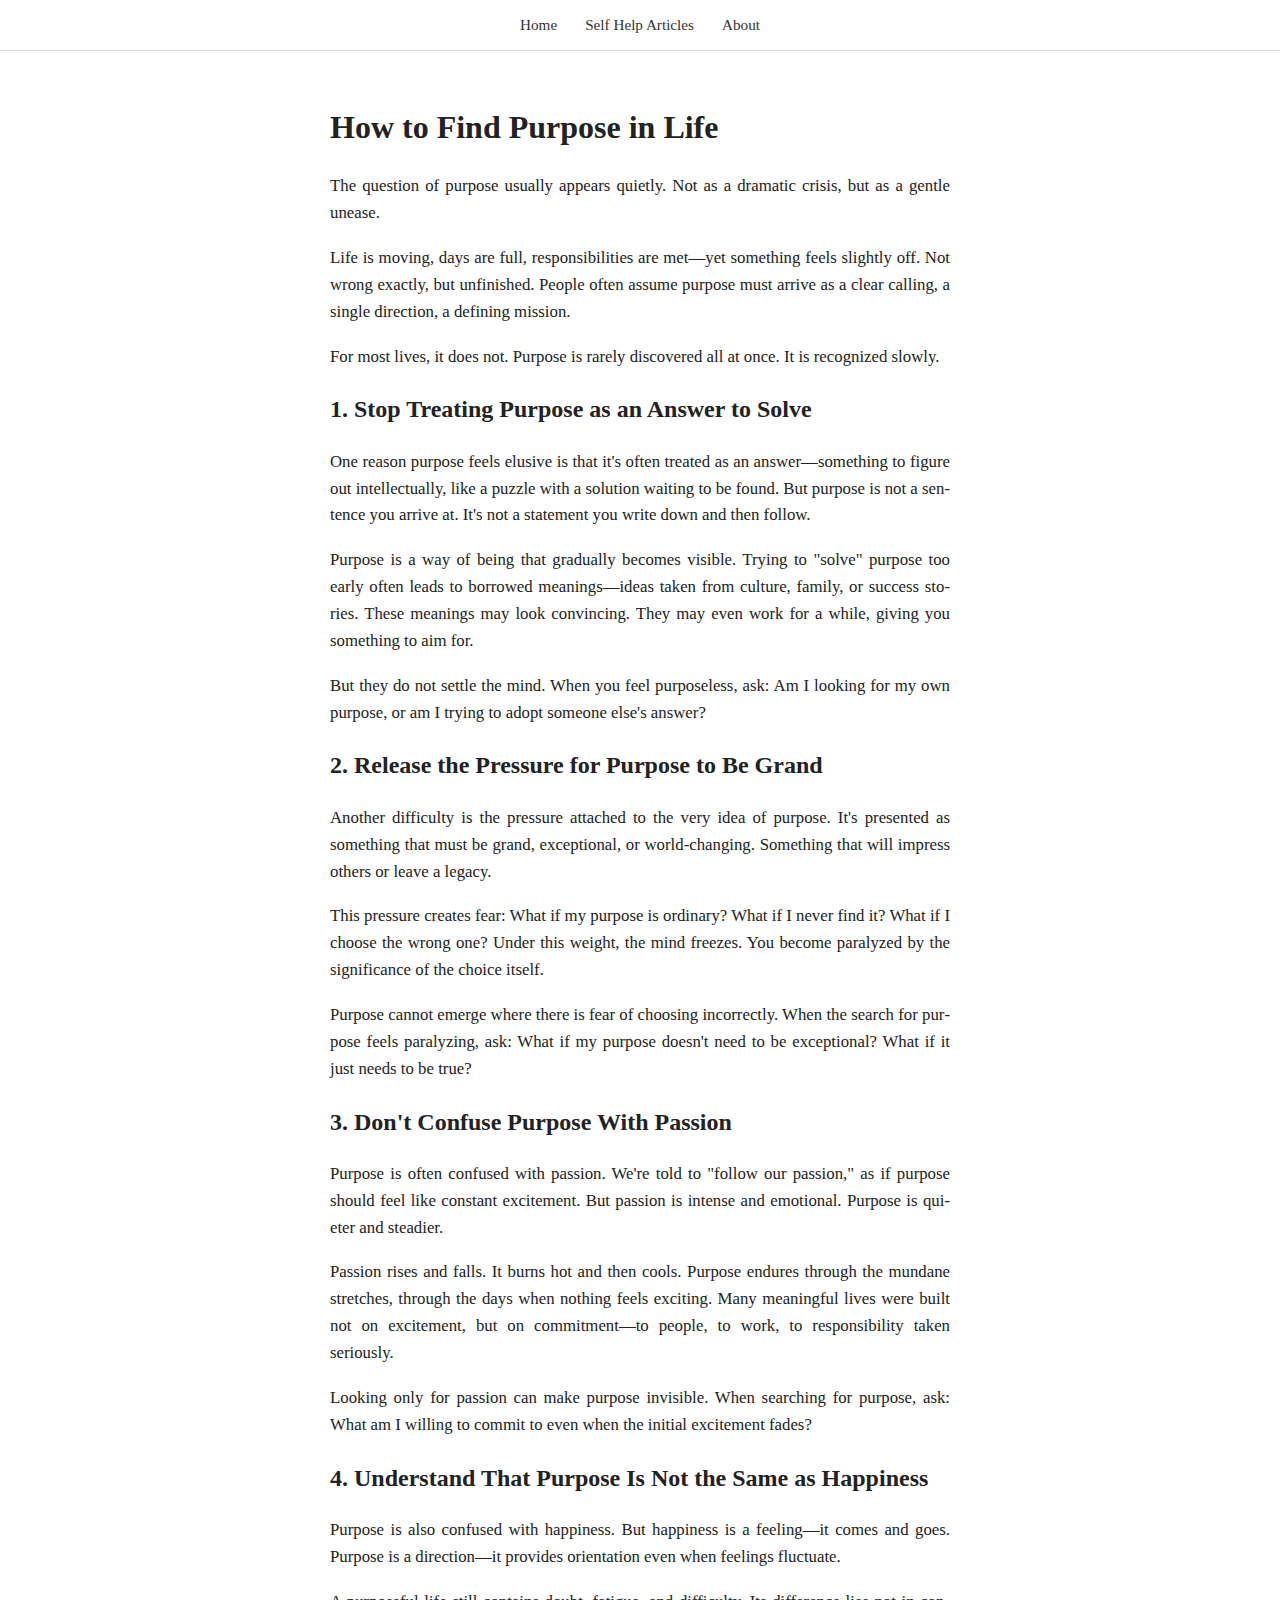
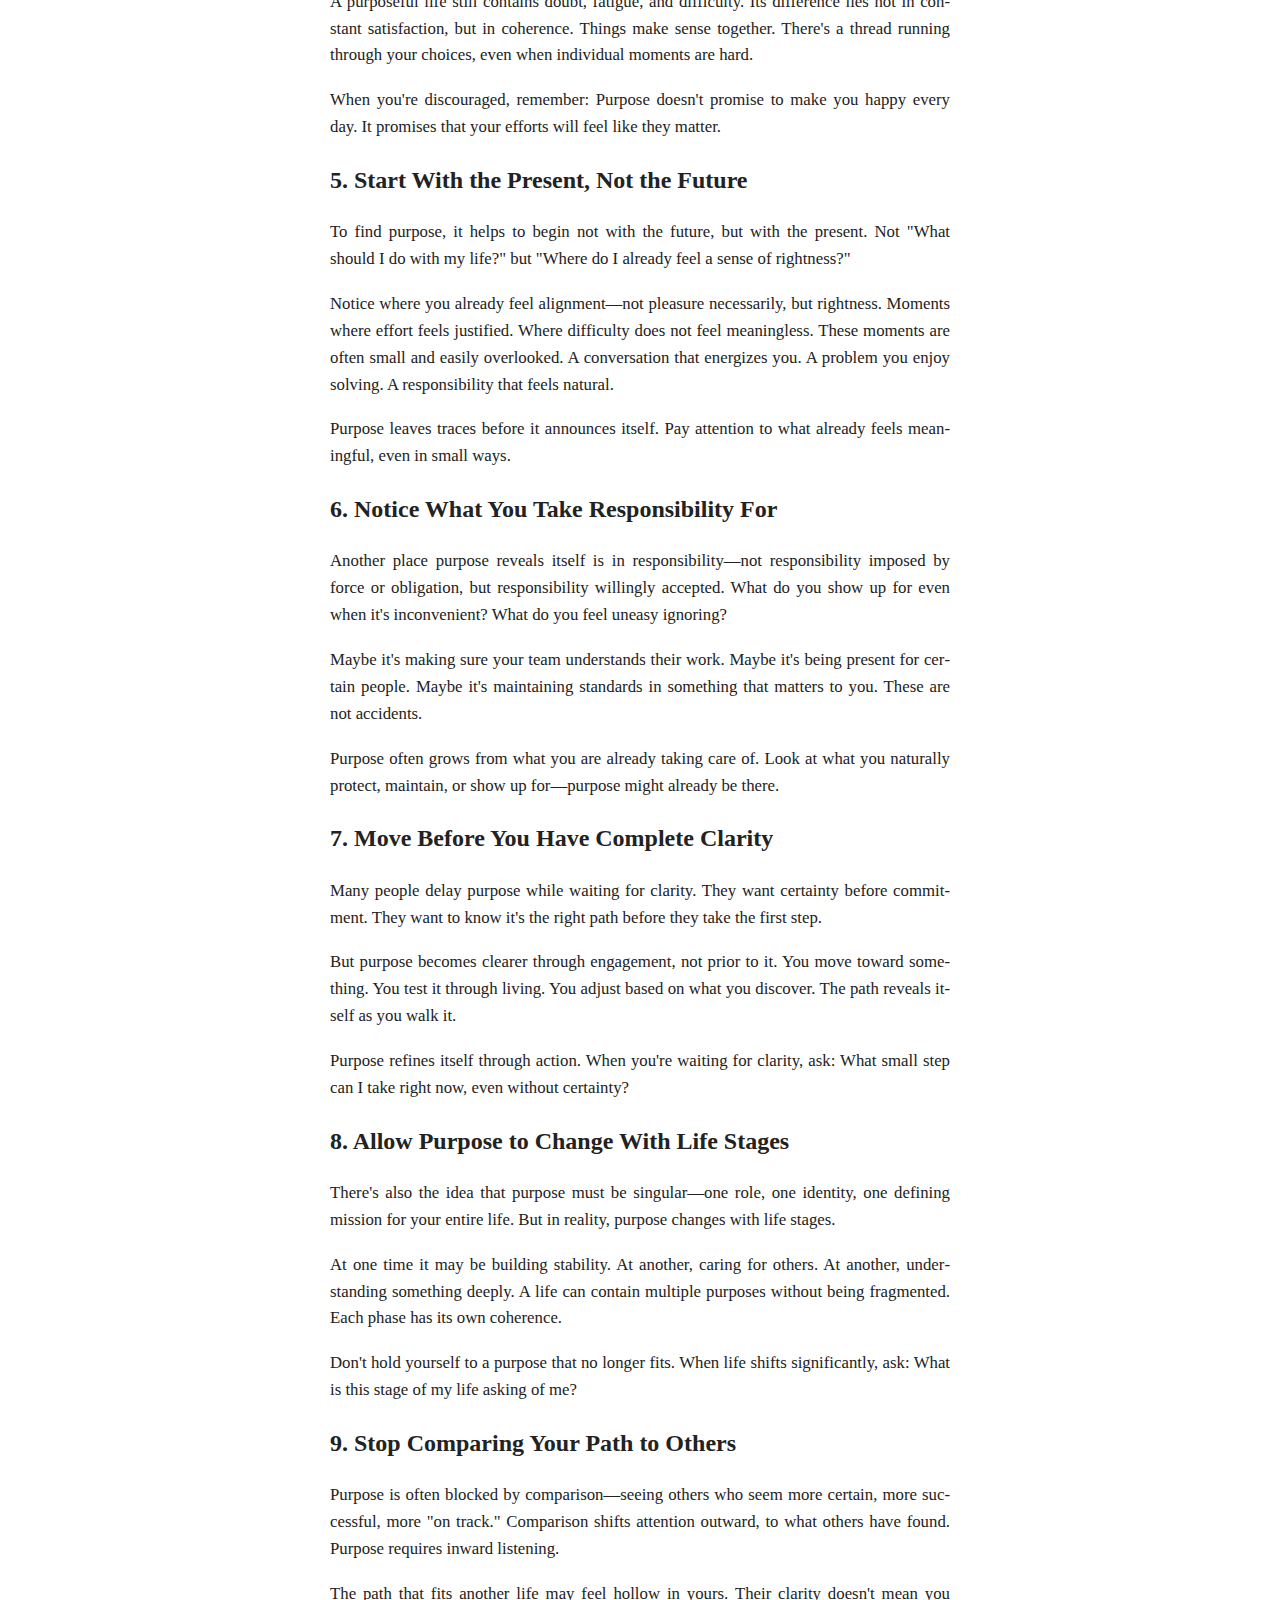
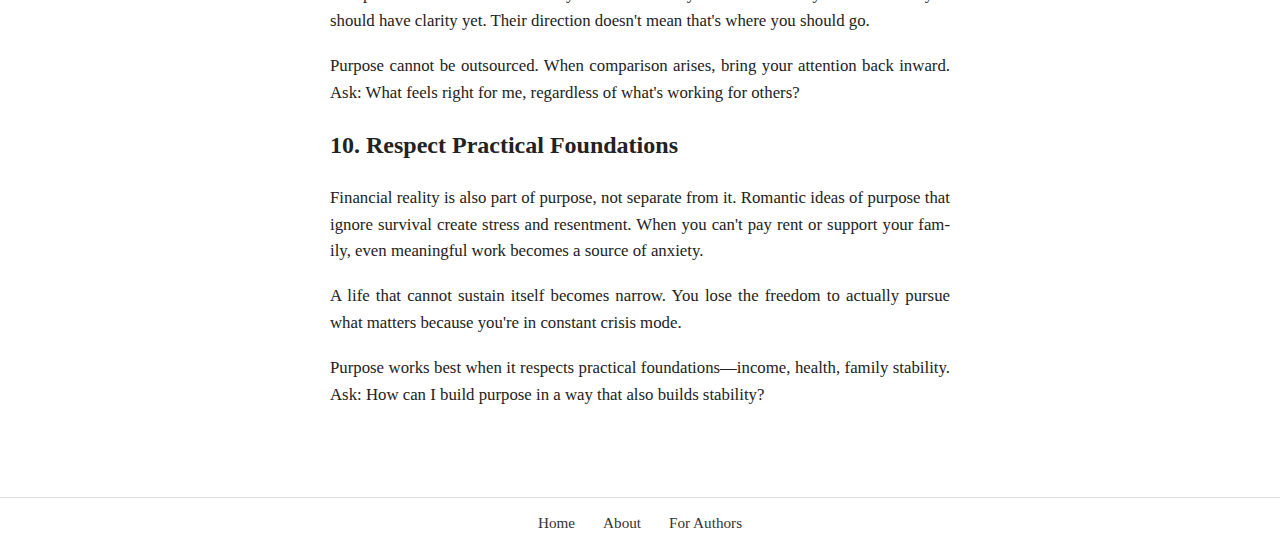
<file: articles/purpose-in-life.html>
<!DOCTYPE html>
<html lang="en">
<head>
    <meta charset="UTF-8">
    <title>Article Title</title>
    <link rel="stylesheet" href="../style.css">
    <meta name="viewport" content="width=device-width, initial-scale=1">
</head>
<body>

<header class="site-header">
    <nav>
        <a href="../index.html">Home</a>
        <a href="../index.html">Self Help Articles</a>
        <a href="../about.html">About</a>
    </nav>
</header>

<main class="container">

    <article class="article-content">


<p><h1>How to Find Purpose in Life</h1></p>
<p>The question of purpose usually appears quietly. Not as a dramatic crisis, but as a gentle unease.</p>
<p>Life is moving, days are full, responsibilities are met—yet something feels slightly off. Not wrong exactly, but unfinished. People often assume purpose must arrive as a clear calling, a single direction, a defining mission.</p>
<p>For most lives, it does not. Purpose is rarely discovered all at once. It is recognized slowly.</p>
<p><h2>1. Stop Treating Purpose as an Answer to Solve</h2></p>
<p>One reason purpose feels elusive is that it's often treated as an answer—something to figure out intellectually, like a puzzle with a solution waiting to be found. But purpose is not a sentence you arrive at. It's not a statement you write down and then follow.</p>
<p>Purpose is a way of being that gradually becomes visible. Trying to "solve" purpose too early often leads to borrowed meanings—ideas taken from culture, family, or success stories. These meanings may look convincing. They may even work for a while, giving you something to aim for.</p>
<p>But they do not settle the mind. When you feel purposeless, ask: Am I looking for my own purpose, or am I trying to adopt someone else's answer?</p>
<p><h2>2. Release the Pressure for Purpose to Be Grand</h2></p>
<p>Another difficulty is the pressure attached to the very idea of purpose. It's presented as something that must be grand, exceptional, or world-changing. Something that will impress others or leave a legacy.</p>
<p>This pressure creates fear: What if my purpose is ordinary? What if I never find it? What if I choose the wrong one? Under this weight, the mind freezes. You become paralyzed by the significance of the choice itself.</p>
<p>Purpose cannot emerge where there is fear of choosing incorrectly. When the search for purpose feels paralyzing, ask: What if my purpose doesn't need to be exceptional? What if it just needs to be true?</p>
<p><h2>3. Don't Confuse Purpose With Passion</h2></p>
<p>Purpose is often confused with passion. We're told to "follow our passion," as if purpose should feel like constant excitement. But passion is intense and emotional. Purpose is quieter and steadier.</p>
<p>Passion rises and falls. It burns hot and then cools. Purpose endures through the mundane stretches, through the days when nothing feels exciting. Many meaningful lives were built not on excitement, but on commitment—to people, to work, to responsibility taken seriously.</p>
<p>Looking only for passion can make purpose invisible. When searching for purpose, ask: What am I willing to commit to even when the initial excitement fades?</p>
<p><h2>4. Understand That Purpose Is Not the Same as Happiness</h2></p>
<p>Purpose is also confused with happiness. But happiness is a feeling—it comes and goes. Purpose is a direction—it provides orientation even when feelings fluctuate.</p>
<p>A purposeful life still contains doubt, fatigue, and difficulty. Its difference lies not in constant satisfaction, but in coherence. Things make sense together. There's a thread running through your choices, even when individual moments are hard.</p>
<p>When you're discouraged, remember: Purpose doesn't promise to make you happy every day. It promises that your efforts will feel like they matter.</p>
<p><h2>5. Start With the Present, Not the Future</h2></p>
<p>To find purpose, it helps to begin not with the future, but with the present. Not "What should I do with my life?" but "Where do I already feel a sense of rightness?"</p>
<p>Notice where you already feel alignment—not pleasure necessarily, but rightness. Moments where effort feels justified. Where difficulty does not feel meaningless. These moments are often small and easily overlooked. A conversation that energizes you. A problem you enjoy solving. A responsibility that feels natural.</p>
<p>Purpose leaves traces before it announces itself. Pay attention to what already feels meaningful, even in small ways.</p>
<p><h2>6. Notice What You Take Responsibility For</h2></p>
<p>Another place purpose reveals itself is in responsibility—not responsibility imposed by force or obligation, but responsibility willingly accepted. What do you show up for even when it's inconvenient? What do you feel uneasy ignoring?</p>
<p>Maybe it's making sure your team understands their work. Maybe it's being present for certain people. Maybe it's maintaining standards in something that matters to you. These are not accidents.</p>
<p>Purpose often grows from what you are already taking care of. Look at what you naturally protect, maintain, or show up for—purpose might already be there.</p>
<p><h2>7. Move Before You Have Complete Clarity</h2></p>
<p>Many people delay purpose while waiting for clarity. They want certainty before commitment. They want to know it's the right path before they take the first step.</p>
<p>But purpose becomes clearer through engagement, not prior to it. You move toward something. You test it through living. You adjust based on what you discover. The path reveals itself as you walk it.</p>
<p>Purpose refines itself through action. When you're waiting for clarity, ask: What small step can I take right now, even without certainty?</p>
<p><h2>8. Allow Purpose to Change With Life Stages</h2></p>
<p>There's also the idea that purpose must be singular—one role, one identity, one defining mission for your entire life. But in reality, purpose changes with life stages.</p>
<p>At one time it may be building stability. At another, caring for others. At another, understanding something deeply. A life can contain multiple purposes without being fragmented. Each phase has its own coherence.</p>
<p>Don't hold yourself to a purpose that no longer fits. When life shifts significantly, ask: What is this stage of my life asking of me?</p>
<p><h2>9. Stop Comparing Your Path to Others</h2></p>
<p>Purpose is often blocked by comparison—seeing others who seem more certain, more successful, more "on track." Comparison shifts attention outward, to what others have found. Purpose requires inward listening.</p>
<p>The path that fits another life may feel hollow in yours. Their clarity doesn't mean you should have clarity yet. Their direction doesn't mean that's where you should go.</p>
<p>Purpose cannot be outsourced. When comparison arises, bring your attention back inward. Ask: What feels right for me, regardless of what's working for others?</p>
<p><h2>10. Respect Practical Foundations</h2></p>
<p>Financial reality is also part of purpose, not separate from it. Romantic ideas of purpose that ignore survival create stress and resentment. When you can't pay rent or support your family, even meaningful work becomes a source of anxiety.</p>
<p>A life that cannot sustain itself becomes narrow. You lose the freedom to actually pursue what matters because you're in constant crisis mode.</p>
<p>Purpose works best when it respects practical foundations—income, health, family stability. Ask: How can I build purpose in a way that also builds stability?</p>


</article>

</main>

<footer class="site-footer">
    <nav>
        <a href="../index.html">Home</a>
        <a href="../about.html">About</a>
        <a href="../for-authors.html">For Authors</a>
    </nav>
</footer>

</body>
</html>
</file>
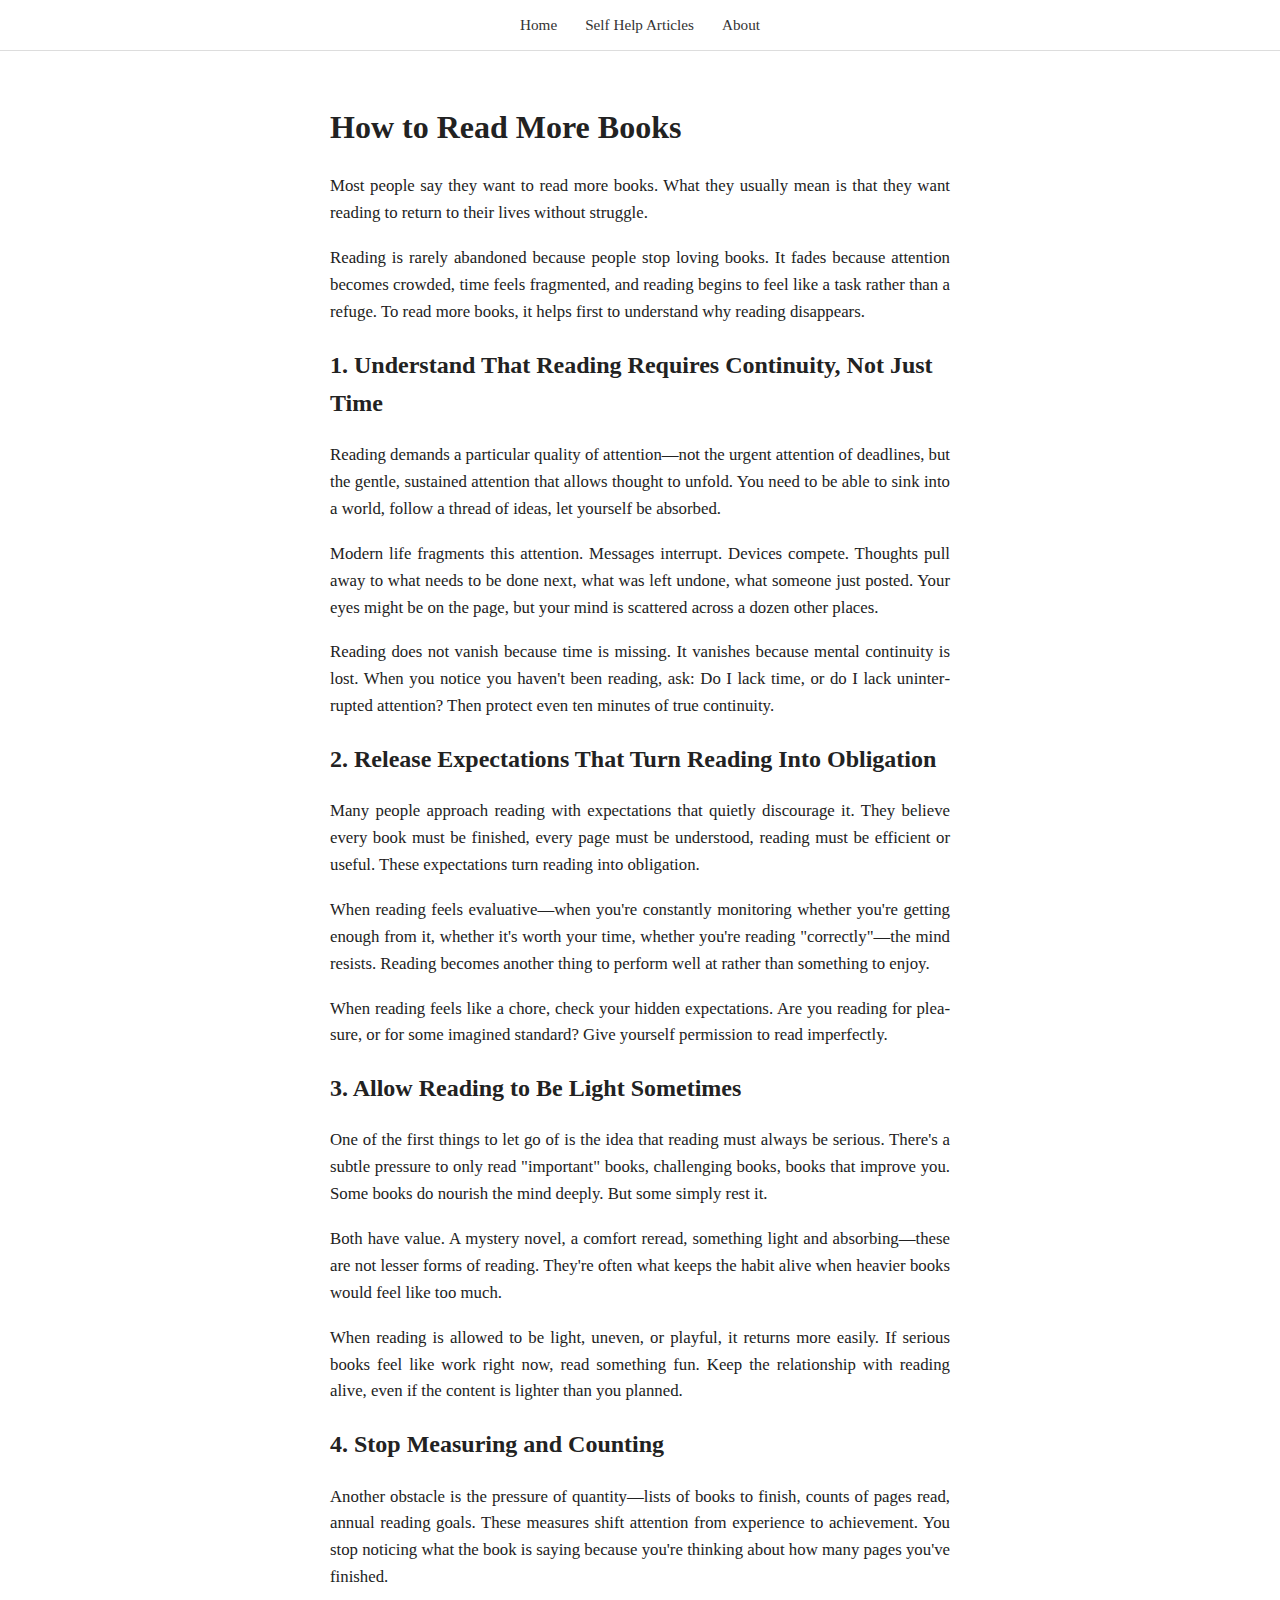
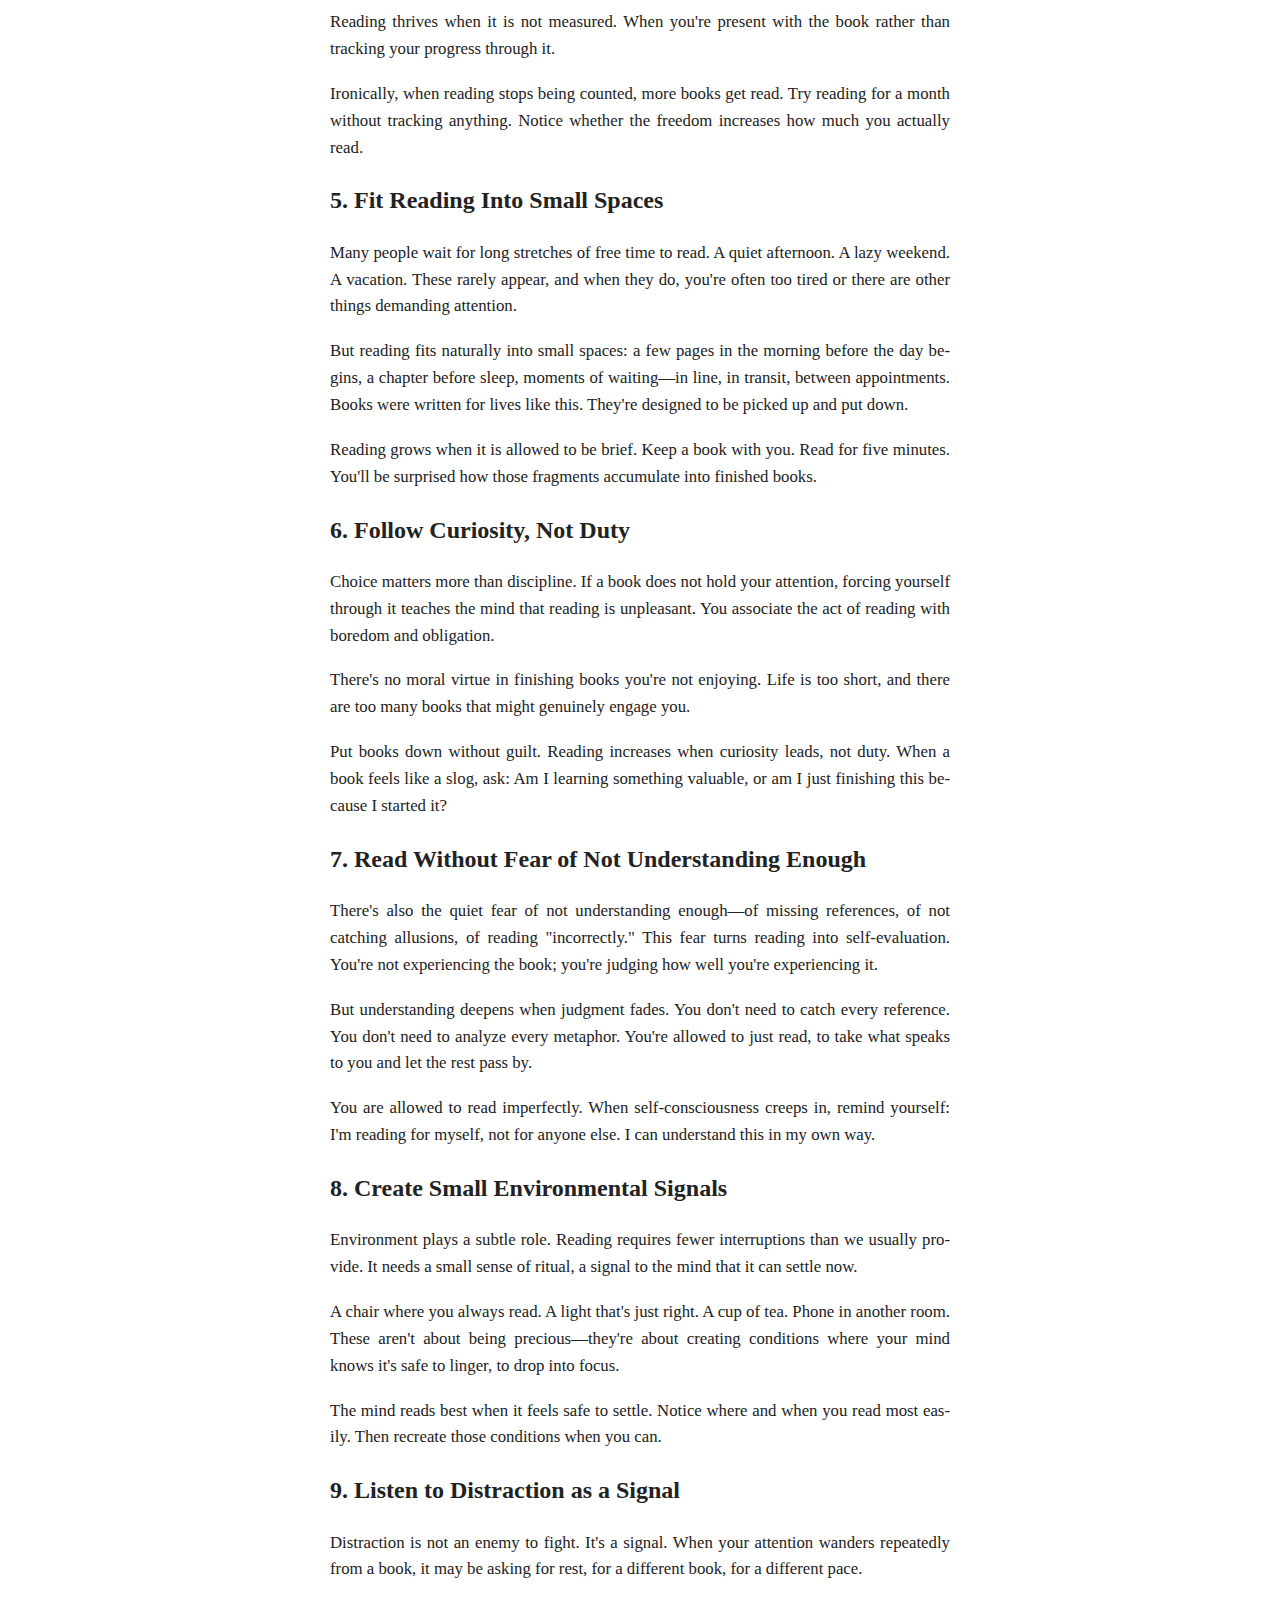
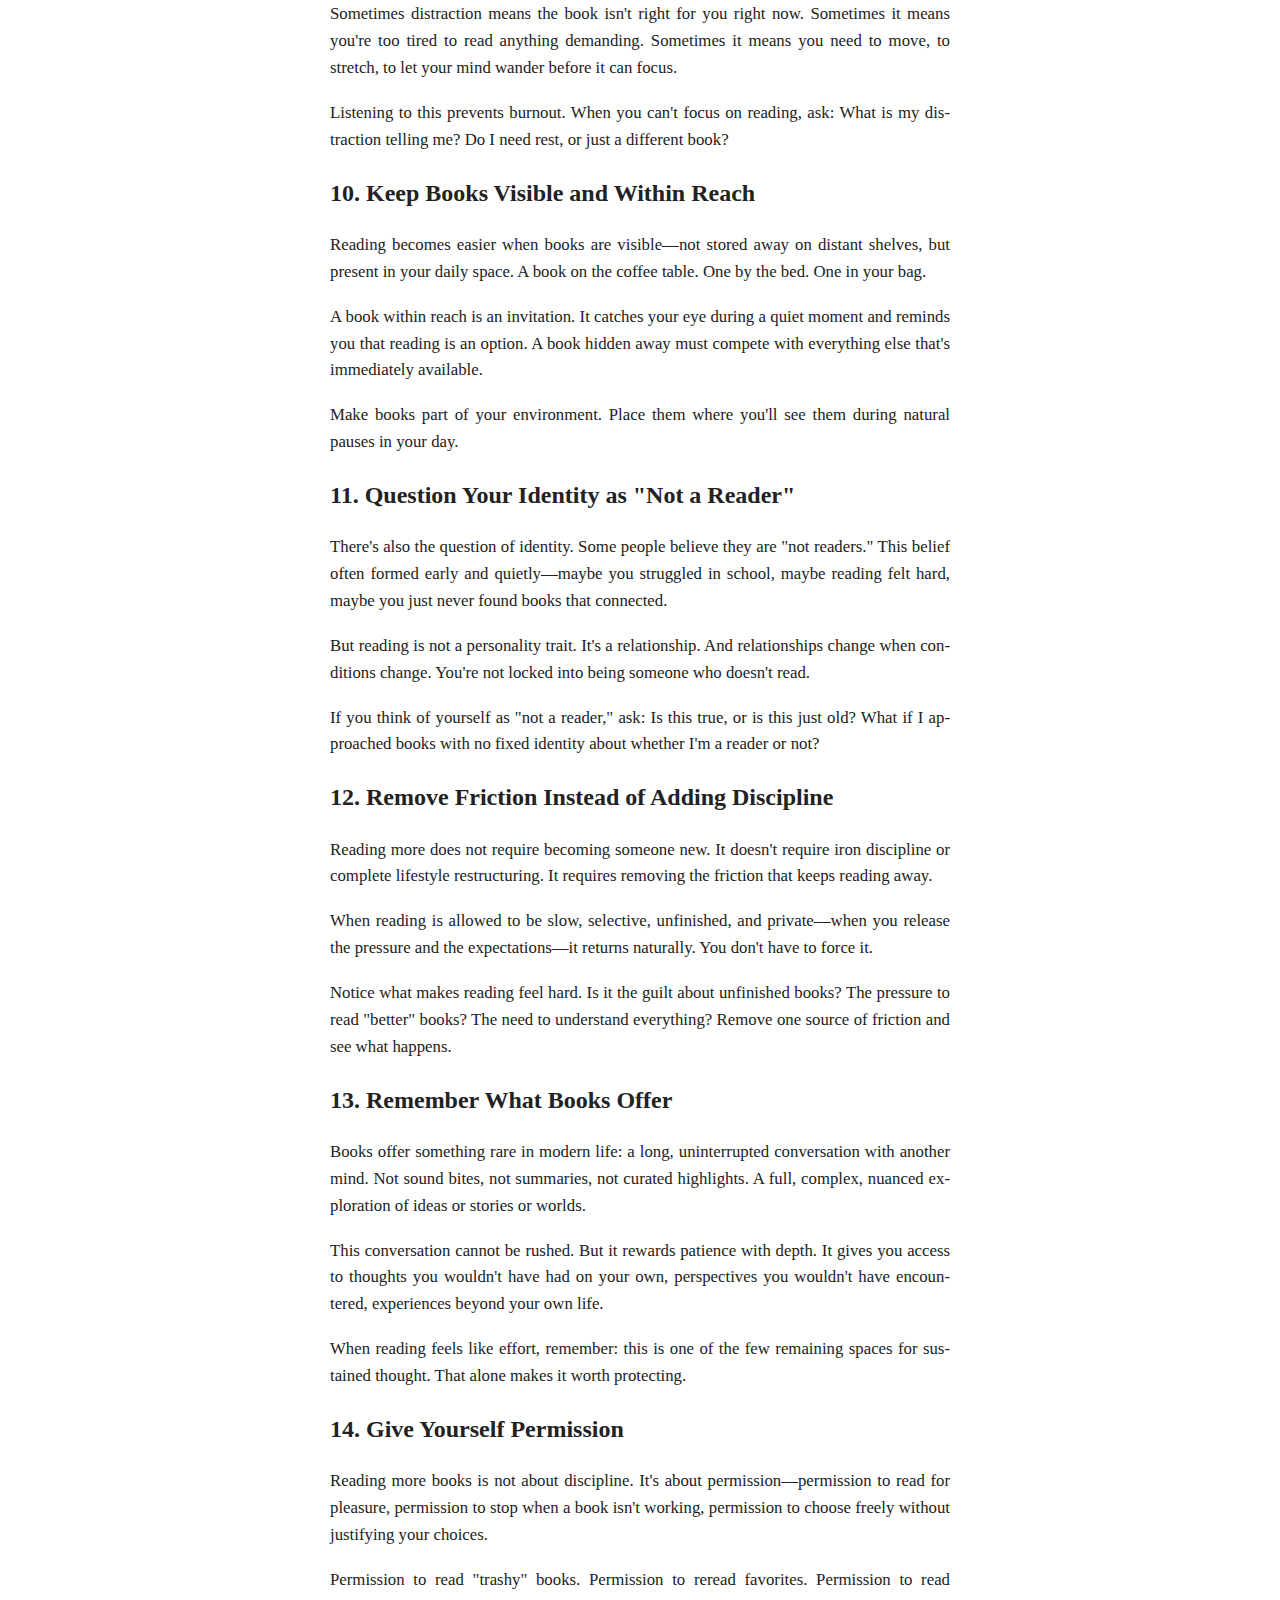
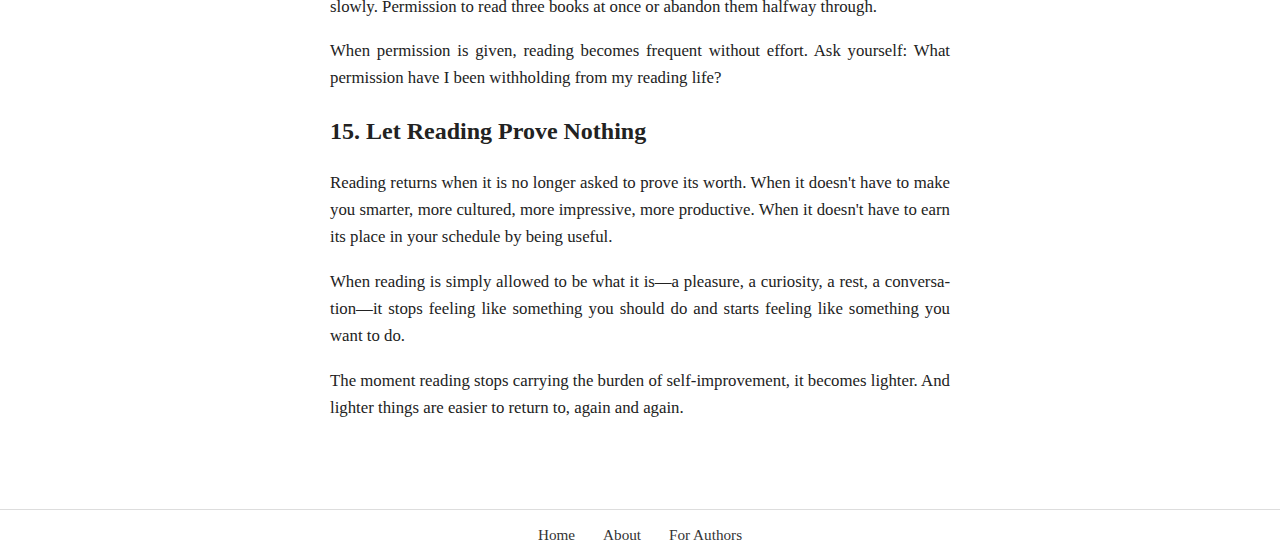
<file: articles/reading-more.html>
<!DOCTYPE html>
<html lang="en">
<head>
    <meta charset="UTF-8">
    <title>Article Title</title>
    <link rel="stylesheet" href="../style.css">
    <meta name="viewport" content="width=device-width, initial-scale=1">
</head>
<body>

<header class="site-header">
    <nav>
        <a href="../index.html">Home</a>
        <a href="../index.html">Self Help Articles</a>
        <a href="../about.html">About</a>
    </nav>
</header>

<main class="container">

    <article class="article-content">

<p><h1>How to Read More Books</h1></p>
<p>Most people say they want to read more books. What they usually mean is that they want reading to return to their lives without struggle.</p>
<p>Reading is rarely abandoned because people stop loving books. It fades because attention becomes crowded, time feels fragmented, and reading begins to feel like a task rather than a refuge. To read more books, it helps first to understand why reading disappears.</p>
<p><h2>1. Understand That Reading Requires Continuity, Not Just Time</h2></p>
<p>Reading demands a particular quality of attention—not the urgent attention of deadlines, but the gentle, sustained attention that allows thought to unfold. You need to be able to sink into a world, follow a thread of ideas, let yourself be absorbed.</p>
<p>Modern life fragments this attention. Messages interrupt. Devices compete. Thoughts pull away to what needs to be done next, what was left undone, what someone just posted. Your eyes might be on the page, but your mind is scattered across a dozen other places.</p>
<p>Reading does not vanish because time is missing. It vanishes because mental continuity is lost. When you notice you haven't been reading, ask: Do I lack time, or do I lack uninterrupted attention? Then protect even ten minutes of true continuity.</p>
<p><h2>2. Release Expectations That Turn Reading Into Obligation</h2></p>
<p>Many people approach reading with expectations that quietly discourage it. They believe every book must be finished, every page must be understood, reading must be efficient or useful. These expectations turn reading into obligation.</p>
<p>When reading feels evaluative—when you're constantly monitoring whether you're getting enough from it, whether it's worth your time, whether you're reading "correctly"—the mind resists. Reading becomes another thing to perform well at rather than something to enjoy.</p>
<p>When reading feels like a chore, check your hidden expectations. Are you reading for pleasure, or for some imagined standard? Give yourself permission to read imperfectly.</p>
<p><h2>3. Allow Reading to Be Light Sometimes</h2></p>
<p>One of the first things to let go of is the idea that reading must always be serious. There's a subtle pressure to only read "important" books, challenging books, books that improve you. Some books do nourish the mind deeply. But some simply rest it.</p>
<p>Both have value. A mystery novel, a comfort reread, something light and absorbing—these are not lesser forms of reading. They're often what keeps the habit alive when heavier books would feel like too much.</p>
<p>When reading is allowed to be light, uneven, or playful, it returns more easily. If serious books feel like work right now, read something fun. Keep the relationship with reading alive, even if the content is lighter than you planned.</p>
<p><h2>4. Stop Measuring and Counting</h2></p>
<p>Another obstacle is the pressure of quantity—lists of books to finish, counts of pages read, annual reading goals. These measures shift attention from experience to achievement. You stop noticing what the book is saying because you're thinking about how many pages you've finished.</p>
<p>Reading thrives when it is not measured. When you're present with the book rather than tracking your progress through it.</p>
<p>Ironically, when reading stops being counted, more books get read. Try reading for a month without tracking anything. Notice whether the freedom increases how much you actually read.</p>
<p><h2>5. Fit Reading Into Small Spaces</h2></p>
<p>Many people wait for long stretches of free time to read. A quiet afternoon. A lazy weekend. A vacation. These rarely appear, and when they do, you're often too tired or there are other things demanding attention.</p>
<p>But reading fits naturally into small spaces: a few pages in the morning before the day begins, a chapter before sleep, moments of waiting—in line, in transit, between appointments. Books were written for lives like this. They're designed to be picked up and put down.</p>
<p>Reading grows when it is allowed to be brief. Keep a book with you. Read for five minutes. You'll be surprised how those fragments accumulate into finished books.</p>
<p><h2>6. Follow Curiosity, Not Duty</h2></p>
<p>Choice matters more than discipline. If a book does not hold your attention, forcing yourself through it teaches the mind that reading is unpleasant. You associate the act of reading with boredom and obligation.</p>
<p>There's no moral virtue in finishing books you're not enjoying. Life is too short, and there are too many books that might genuinely engage you.</p>
<p>Put books down without guilt. Reading increases when curiosity leads, not duty. When a book feels like a slog, ask: Am I learning something valuable, or am I just finishing this because I started it?</p>
<p><h2>7. Read Without Fear of Not Understanding Enough</h2></p>
<p>There's also the quiet fear of not understanding enough—of missing references, of not catching allusions, of reading "incorrectly." This fear turns reading into self-evaluation. You're not experiencing the book; you're judging how well you're experiencing it.</p>
<p>But understanding deepens when judgment fades. You don't need to catch every reference. You don't need to analyze every metaphor. You're allowed to just read, to take what speaks to you and let the rest pass by.</p>
<p>You are allowed to read imperfectly. When self-consciousness creeps in, remind yourself: I'm reading for myself, not for anyone else. I can understand this in my own way.</p>
<p><h2>8. Create Small Environmental Signals</h2></p>
<p>Environment plays a subtle role. Reading requires fewer interruptions than we usually provide. It needs a small sense of ritual, a signal to the mind that it can settle now.</p>
<p>A chair where you always read. A light that's just right. A cup of tea. Phone in another room. These aren't about being precious—they're about creating conditions where your mind knows it's safe to linger, to drop into focus.</p>
<p>The mind reads best when it feels safe to settle. Notice where and when you read most easily. Then recreate those conditions when you can.</p>
<p><h2>9. Listen to Distraction as a Signal</h2></p>
<p>Distraction is not an enemy to fight. It's a signal. When your attention wanders repeatedly from a book, it may be asking for rest, for a different book, for a different pace.</p>
<p>Sometimes distraction means the book isn't right for you right now. Sometimes it means you're too tired to read anything demanding. Sometimes it means you need to move, to stretch, to let your mind wander before it can focus.</p>
<p>Listening to this prevents burnout. When you can't focus on reading, ask: What is my distraction telling me? Do I need rest, or just a different book?</p>
<p><h2>10. Keep Books Visible and Within Reach</h2></p>
<p>Reading becomes easier when books are visible—not stored away on distant shelves, but present in your daily space. A book on the coffee table. One by the bed. One in your bag.</p>
<p>A book within reach is an invitation. It catches your eye during a quiet moment and reminds you that reading is an option. A book hidden away must compete with everything else that's immediately available.</p>
<p>Make books part of your environment. Place them where you'll see them during natural pauses in your day.</p>
<p><h2>11. Question Your Identity as "Not a Reader"</h2></p>
<p>There's also the question of identity. Some people believe they are "not readers." This belief often formed early and quietly—maybe you struggled in school, maybe reading felt hard, maybe you just never found books that connected.</p>
<p>But reading is not a personality trait. It's a relationship. And relationships change when conditions change. You're not locked into being someone who doesn't read.</p>
<p>If you think of yourself as "not a reader," ask: Is this true, or is this just old? What if I approached books with no fixed identity about whether I'm a reader or not?</p>
<p><h2>12. Remove Friction Instead of Adding Discipline</h2></p>
<p>Reading more does not require becoming someone new. It doesn't require iron discipline or complete lifestyle restructuring. It requires removing the friction that keeps reading away.</p>
<p>When reading is allowed to be slow, selective, unfinished, and private—when you release the pressure and the expectations—it returns naturally. You don't have to force it.</p>
<p>Notice what makes reading feel hard. Is it the guilt about unfinished books? The pressure to read "better" books? The need to understand everything? Remove one source of friction and see what happens.</p>
<p><h2>13. Remember What Books Offer</h2></p>
<p>Books offer something rare in modern life: a long, uninterrupted conversation with another mind. Not sound bites, not summaries, not curated highlights. A full, complex, nuanced exploration of ideas or stories or worlds.</p>
<p>This conversation cannot be rushed. But it rewards patience with depth. It gives you access to thoughts you wouldn't have had on your own, perspectives you wouldn't have encountered, experiences beyond your own life.</p>
<p>When reading feels like effort, remember: this is one of the few remaining spaces for sustained thought. That alone makes it worth protecting.</p>
<p><h2>14. Give Yourself Permission</h2></p>
<p>Reading more books is not about discipline. It's about permission—permission to read for pleasure, permission to stop when a book isn't working, permission to choose freely without justifying your choices.</p>
<p>Permission to read "trashy" books. Permission to reread favorites. Permission to read slowly. Permission to read three books at once or abandon them halfway through.</p>
<p>When permission is given, reading becomes frequent without effort. Ask yourself: What permission have I been withholding from my reading life?</p>
<p><h2>15. Let Reading Prove Nothing</h2></p>
<p>Reading returns when it is no longer asked to prove its worth. When it doesn't have to make you smarter, more cultured, more impressive, more productive. When it doesn't have to earn its place in your schedule by being useful.</p>
<p>When reading is simply allowed to be what it is—a pleasure, a curiosity, a rest, a conversation—it stops feeling like something you should do and starts feeling like something you want to do.</p>
<p>The moment reading stops carrying the burden of self-improvement, it becomes lighter. And lighter things are easier to return to, again and again.</p>



    </article>

</main>

<footer class="site-footer">
    <nav>
        <a href="../index.html">Home</a>
        <a href="../about.html">About</a>
        <a href="../for-authors.html">For Authors</a>
    </nav>
</footer>

</body>
</html>
</file>
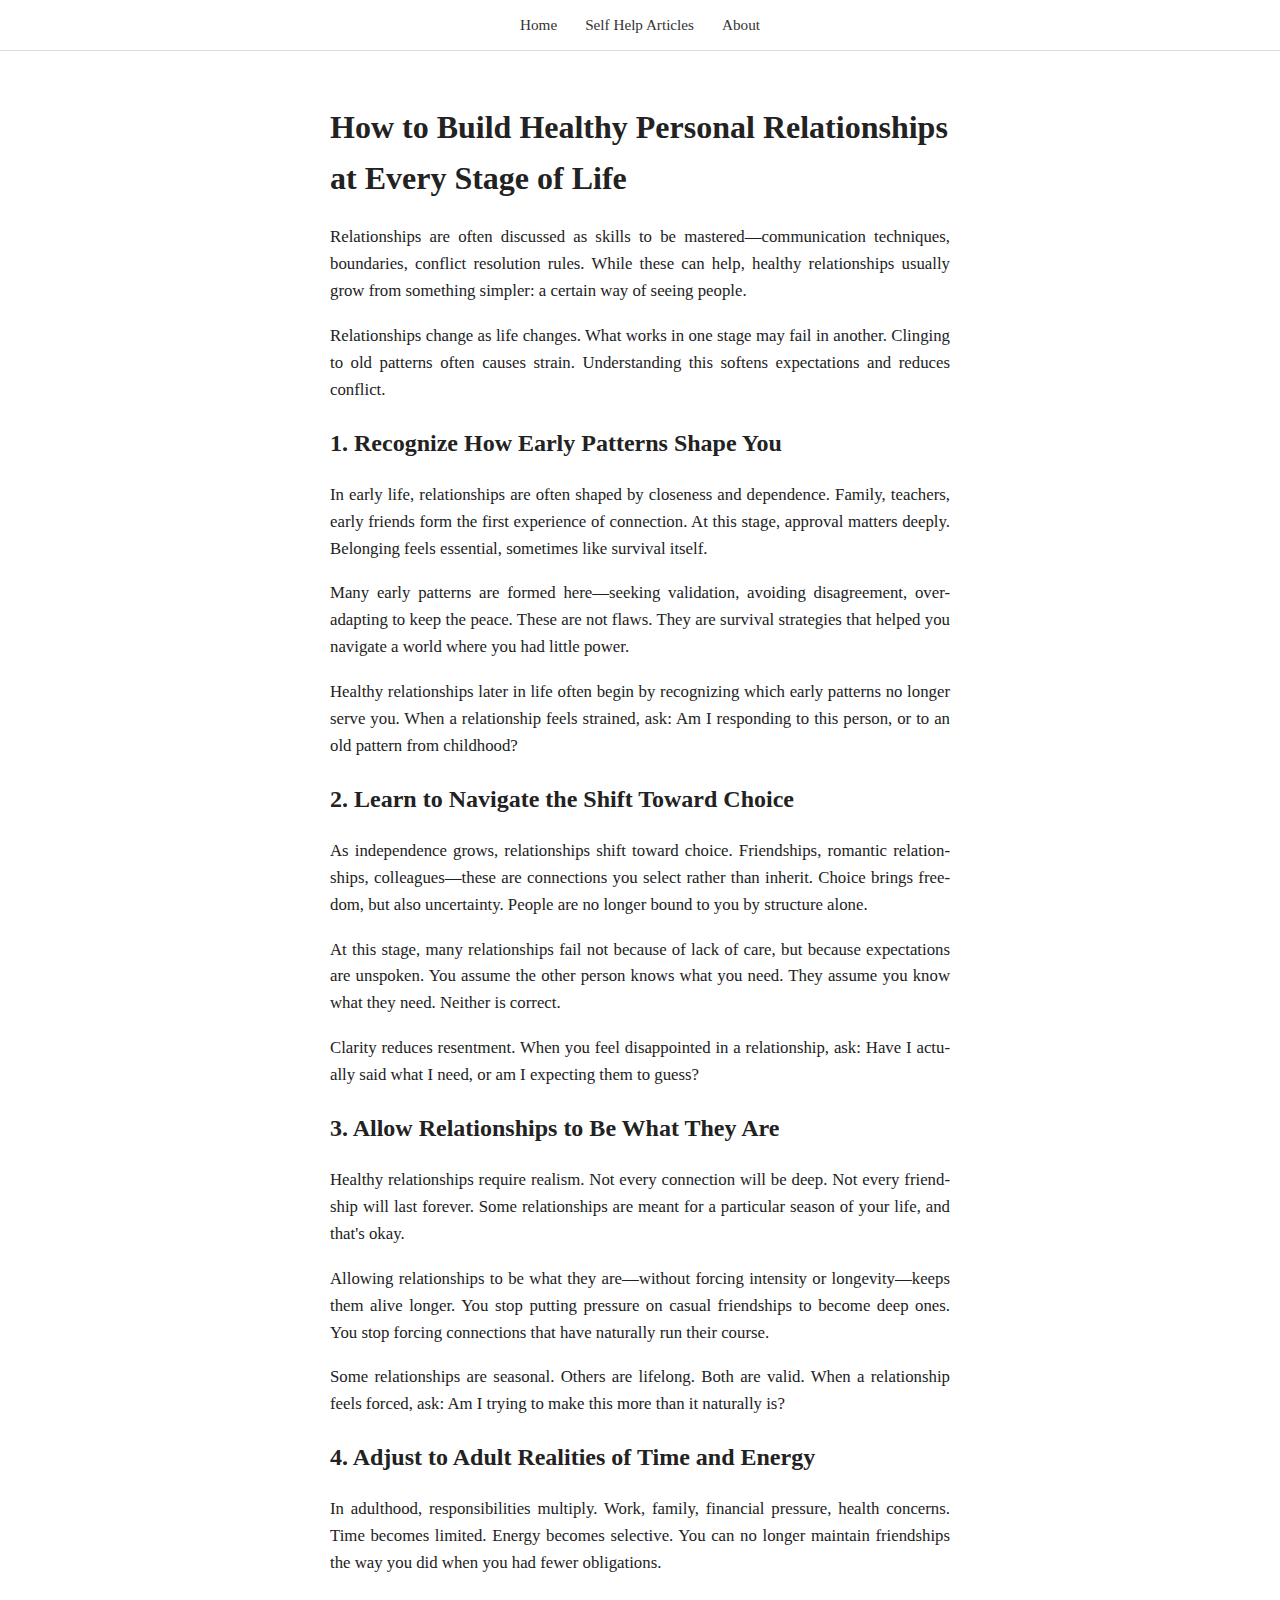
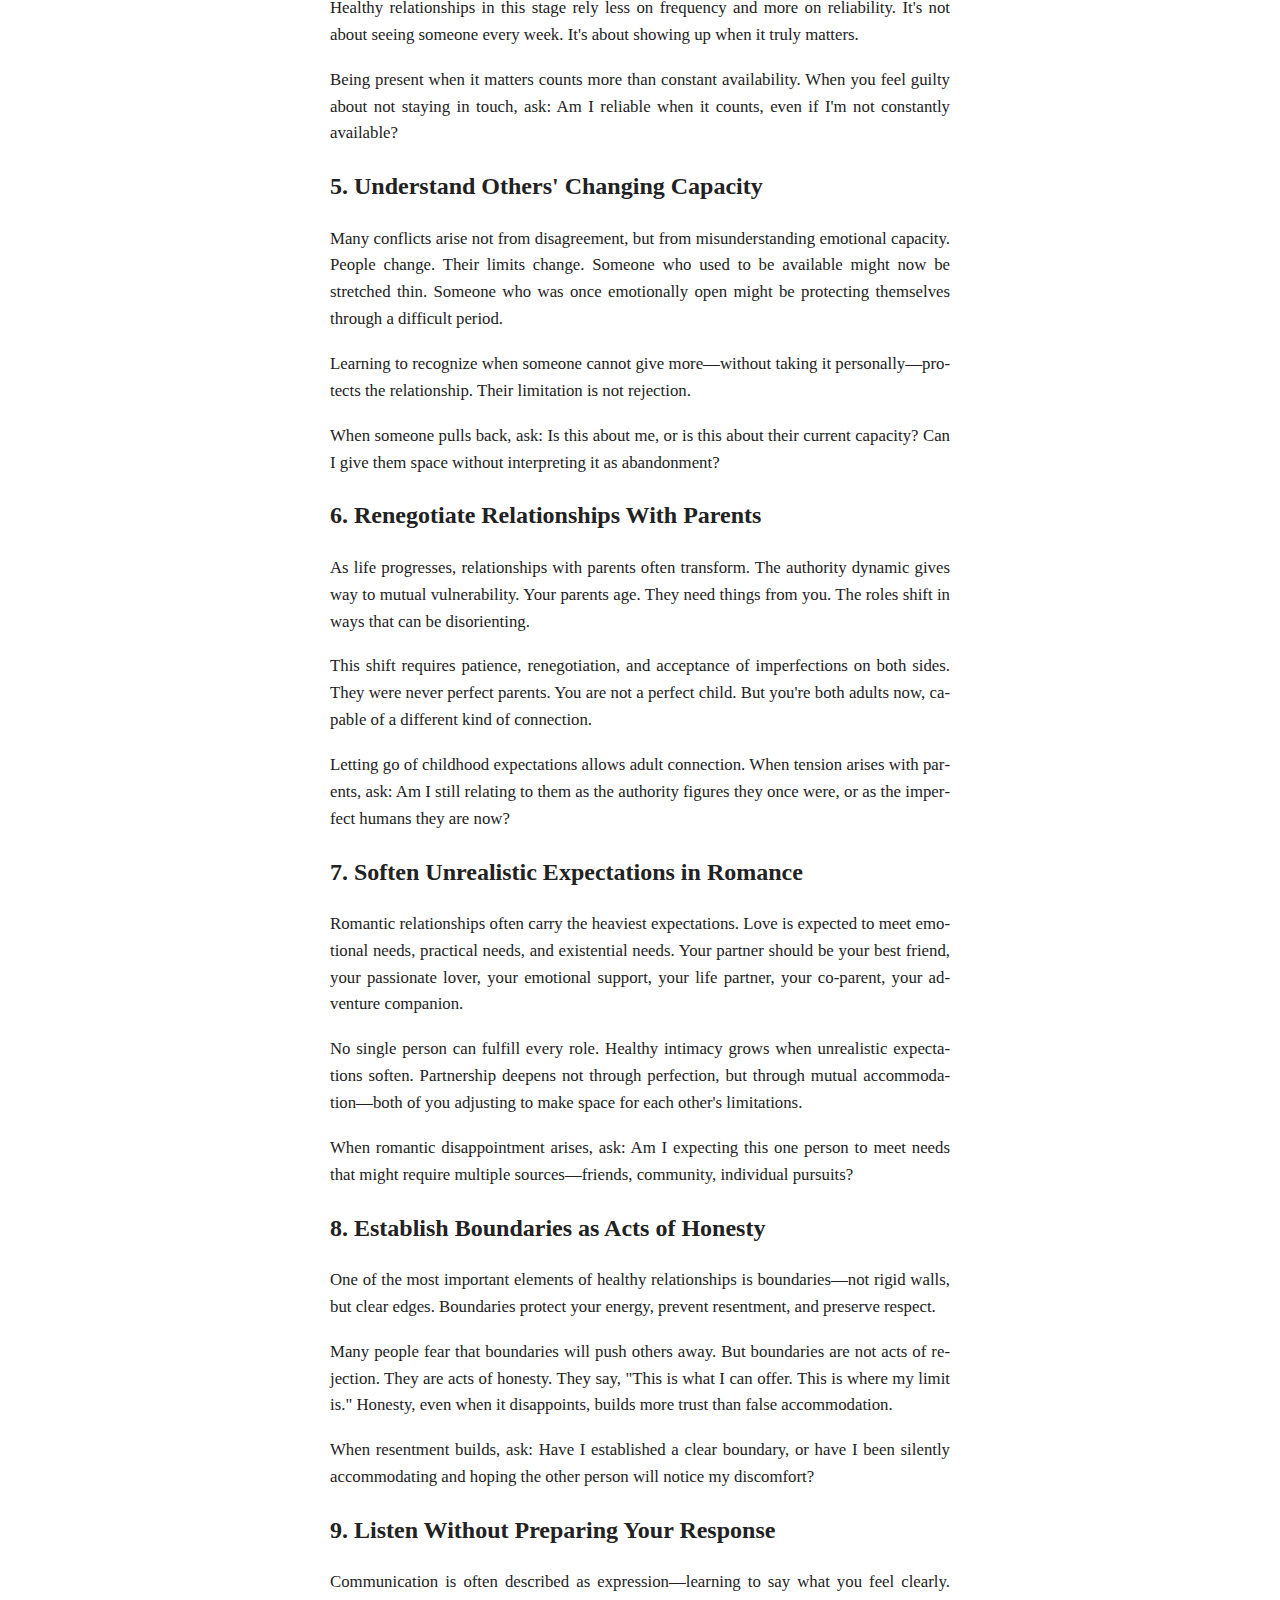
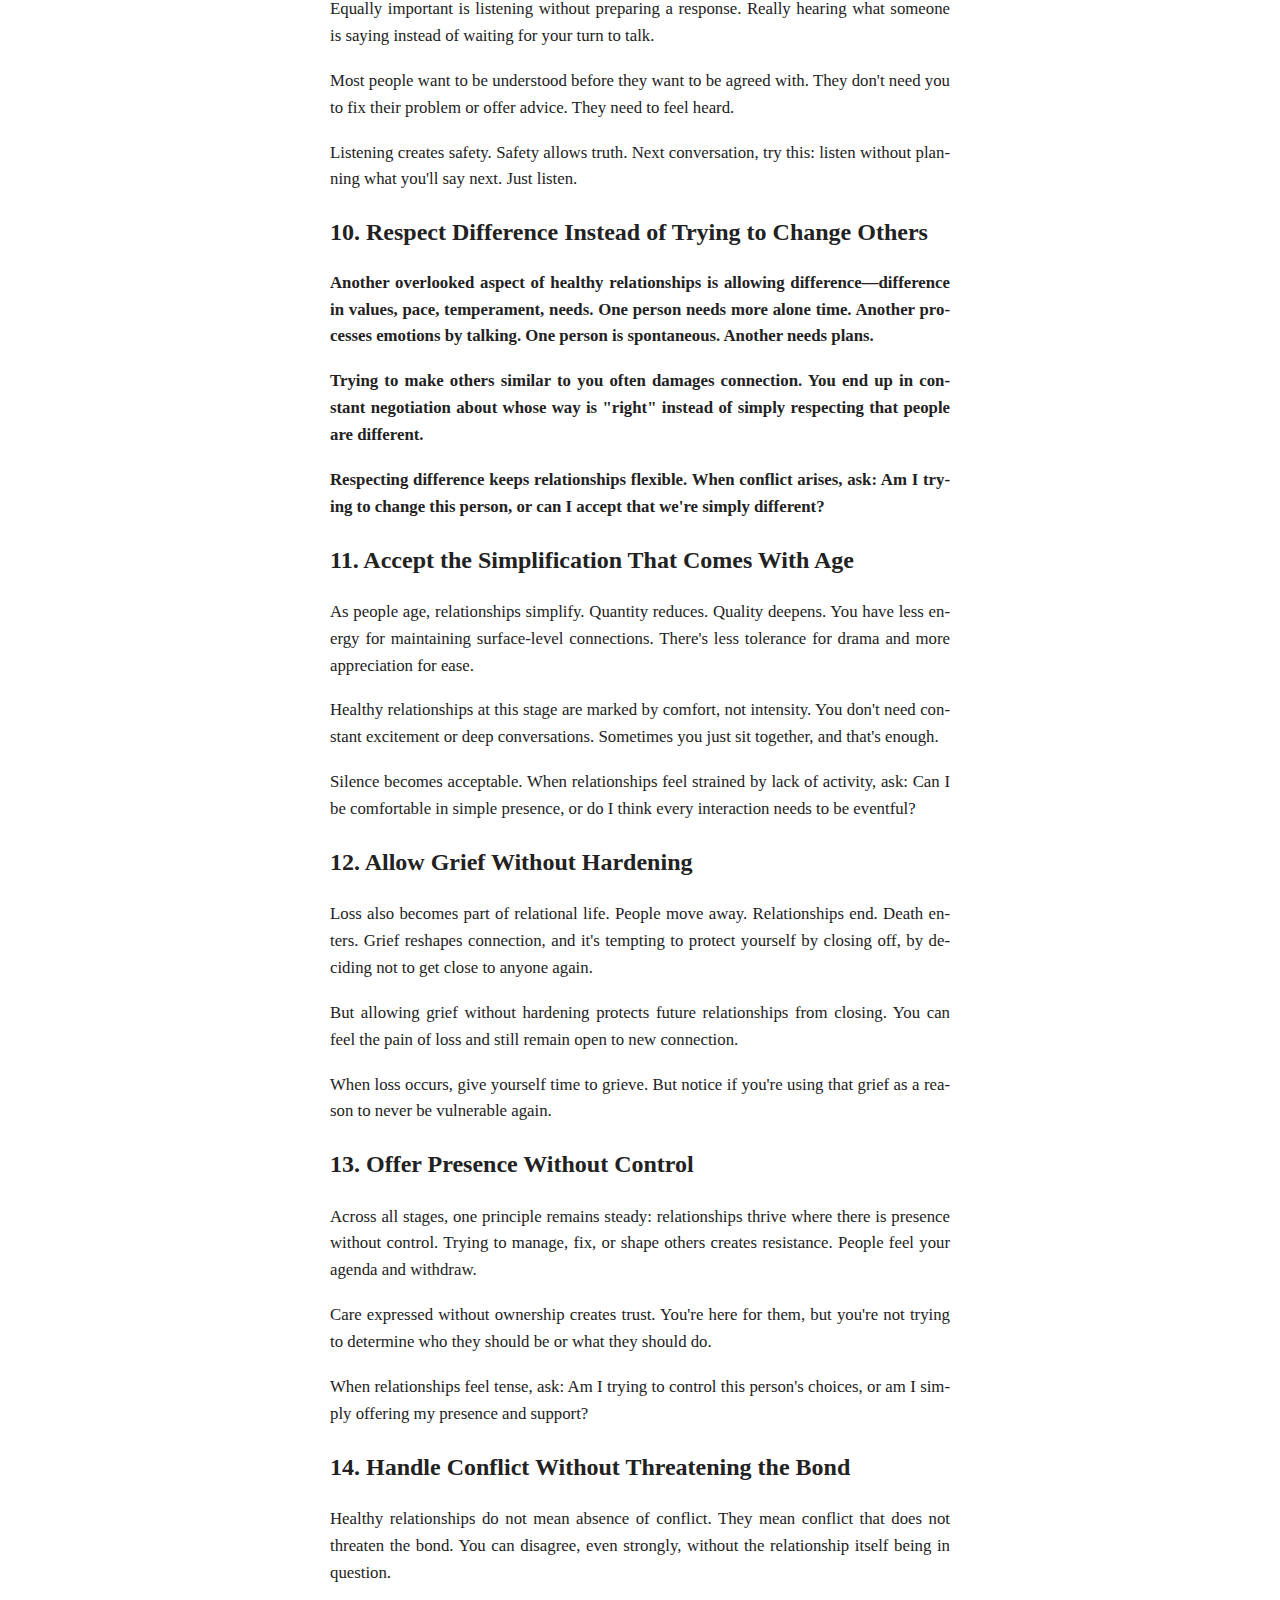
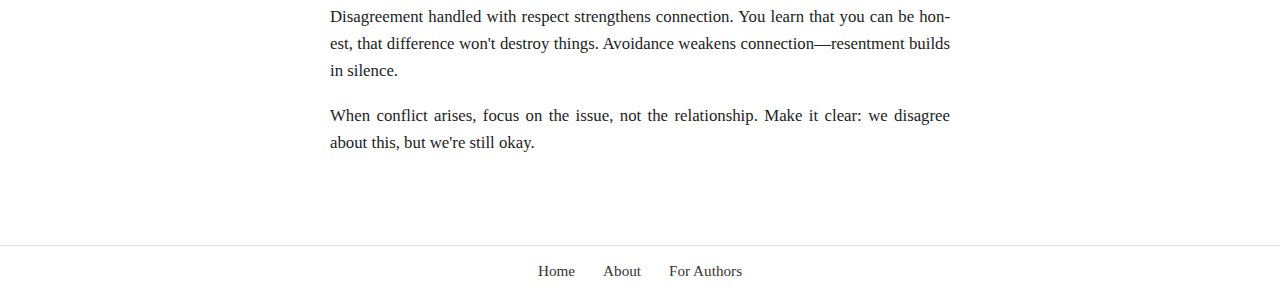
<file: articles/relationships.html>
<!DOCTYPE html>
<html lang="en">
<head>
    <meta charset="UTF-8">
    <title>Article Title</title>
    <link rel="stylesheet" href="../style.css">
    <meta name="viewport" content="width=device-width, initial-scale=1">
</head>
<body>

<header class="site-header">
    <nav>
        <a href="../index.html">Home</a>
        <a href="../index.html">Self Help Articles</a>
        <a href="../about.html">About</a>
    </nav>
</header>

<main class="container">

    <article class="article-content">

<p><h1>How to Build Healthy Personal Relationships at Every Stage of Life</h1></p>
<p>Relationships are often discussed as skills to be mastered—communication techniques, boundaries, conflict resolution rules. While these can help, healthy relationships usually grow from something simpler: a certain way of seeing people.</p>
<p>Relationships change as life changes. What works in one stage may fail in another. Clinging to old patterns often causes strain. Understanding this softens expectations and reduces conflict.</p>
<p><h2>1. Recognize How Early Patterns Shape You</h2></p>
<p>In early life, relationships are often shaped by closeness and dependence. Family, teachers, early friends form the first experience of connection. At this stage, approval matters deeply. Belonging feels essential, sometimes like survival itself.</p>
<p>Many early patterns are formed here—seeking validation, avoiding disagreement, over-adapting to keep the peace. These are not flaws. They are survival strategies that helped you navigate a world where you had little power.</p>
<p>Healthy relationships later in life often begin by recognizing which early patterns no longer serve you. When a relationship feels strained, ask: Am I responding to this person, or to an old pattern from childhood?</p>
<p><h2>2. Learn to Navigate the Shift Toward Choice</h2></p>
<p>As independence grows, relationships shift toward choice. Friendships, romantic relationships, colleagues—these are connections you select rather than inherit. Choice brings freedom, but also uncertainty. People are no longer bound to you by structure alone.</p>
<p>At this stage, many relationships fail not because of lack of care, but because expectations are unspoken. You assume the other person knows what you need. They assume you know what they need. Neither is correct.</p>
<p>Clarity reduces resentment. When you feel disappointed in a relationship, ask: Have I actually said what I need, or am I expecting them to guess?</p>
<p><h2>3. Allow Relationships to Be What They Are</h2></p>
<p>Healthy relationships require realism. Not every connection will be deep. Not every friendship will last forever. Some relationships are meant for a particular season of your life, and that's okay.</p>
<p>Allowing relationships to be what they are—without forcing intensity or longevity—keeps them alive longer. You stop putting pressure on casual friendships to become deep ones. You stop forcing connections that have naturally run their course.</p>
<p>Some relationships are seasonal. Others are lifelong. Both are valid. When a relationship feels forced, ask: Am I trying to make this more than it naturally is?</p>
<p><h2>4. Adjust to Adult Realities of Time and Energy</h2></p>
<p>In adulthood, responsibilities multiply. Work, family, financial pressure, health concerns. Time becomes limited. Energy becomes selective. You can no longer maintain friendships the way you did when you had fewer obligations.</p>
<p>Healthy relationships in this stage rely less on frequency and more on reliability. It's not about seeing someone every week. It's about showing up when it truly matters.</p>
<p>Being present when it matters counts more than constant availability. When you feel guilty about not staying in touch, ask: Am I reliable when it counts, even if I'm not constantly available?</p>
<p><h2>5. Understand Others' Changing Capacity</h2></p>
<p>Many conflicts arise not from disagreement, but from misunderstanding emotional capacity. People change. Their limits change. Someone who used to be available might now be stretched thin. Someone who was once emotionally open might be protecting themselves through a difficult period.</p>
<p>Learning to recognize when someone cannot give more—without taking it personally—protects the relationship. Their limitation is not rejection.</p>
<p>When someone pulls back, ask: Is this about me, or is this about their current capacity? Can I give them space without interpreting it as abandonment?</p>
<p><h2>6. Renegotiate Relationships With Parents</h2></p>
<p>As life progresses, relationships with parents often transform. The authority dynamic gives way to mutual vulnerability. Your parents age. They need things from you. The roles shift in ways that can be disorienting.</p>
<p>This shift requires patience, renegotiation, and acceptance of imperfections on both sides. They were never perfect parents. You are not a perfect child. But you're both adults now, capable of a different kind of connection.</p>
<p>Letting go of childhood expectations allows adult connection. When tension arises with parents, ask: Am I still relating to them as the authority figures they once were, or as the imperfect humans they are now?</p>
<p><h2>7. Soften Unrealistic Expectations in Romance</h2></p>
<p>Romantic relationships often carry the heaviest expectations. Love is expected to meet emotional needs, practical needs, and existential needs. Your partner should be your best friend, your passionate lover, your emotional support, your life partner, your co-parent, your adventure companion.</p>
<p>No single person can fulfill every role. Healthy intimacy grows when unrealistic expectations soften. Partnership deepens not through perfection, but through mutual accommodation—both of you adjusting to make space for each other's limitations.</p>
<p>When romantic disappointment arises, ask: Am I expecting this one person to meet needs that might require multiple sources—friends, community, individual pursuits?</p>
<p><h2>8. Establish Boundaries as Acts of Honesty</h2></p>
<p>One of the most important elements of healthy relationships is boundaries—not rigid walls, but clear edges. Boundaries protect your energy, prevent resentment, and preserve respect.</p>
<p>Many people fear that boundaries will push others away. But boundaries are not acts of rejection. They are acts of honesty. They say, "This is what I can offer. This is where my limit is." Honesty, even when it disappoints, builds more trust than false accommodation.</p>
<p>When resentment builds, ask: Have I established a clear boundary, or have I been silently accommodating and hoping the other person will notice my discomfort?</p>
<p><h2>9. Listen Without Preparing Your Response</h2></p>
<p>Communication is often described as expression—learning to say what you feel clearly. Equally important is listening without preparing a response. Really hearing what someone is saying instead of waiting for your turn to talk.</p>
<p>Most people want to be understood before they want to be agreed with. They don't need you to fix their problem or offer advice. They need to feel heard.</p>
<p>Listening creates safety. Safety allows truth. Next conversation, try this: listen without planning what you'll say next. Just listen.</h2></p>
<p><h2>10. Respect Difference Instead of Trying to Change Others</p>
<p>Another overlooked aspect of healthy relationships is allowing difference—difference in values, pace, temperament, needs. One person needs more alone time. Another processes emotions by talking. One person is spontaneous. Another needs plans.</p>
<p>Trying to make others similar to you often damages connection. You end up in constant negotiation about whose way is "right" instead of simply respecting that people are different.</p>
<p>Respecting difference keeps relationships flexible. When conflict arises, ask: Am I trying to change this person, or can I accept that we're simply different?</p>
<p><h2>11. Accept the Simplification That Comes With Age</h2></p>
<p>As people age, relationships simplify. Quantity reduces. Quality deepens. You have less energy for maintaining surface-level connections. There's less tolerance for drama and more appreciation for ease.</p>
<p>Healthy relationships at this stage are marked by comfort, not intensity. You don't need constant excitement or deep conversations. Sometimes you just sit together, and that's enough.</p>
<p>Silence becomes acceptable. When relationships feel strained by lack of activity, ask: Can I be comfortable in simple presence, or do I think every interaction needs to be eventful?</p>
<p><h2>12. Allow Grief Without Hardening</h2></p>
<p>Loss also becomes part of relational life. People move away. Relationships end. Death enters. Grief reshapes connection, and it's tempting to protect yourself by closing off, by deciding not to get close to anyone again.</p>
<p>But allowing grief without hardening protects future relationships from closing. You can feel the pain of loss and still remain open to new connection.</p>
<p>When loss occurs, give yourself time to grieve. But notice if you're using that grief as a reason to never be vulnerable again.</p>
<p><h2>13. Offer Presence Without Control</h2></p>
<p>Across all stages, one principle remains steady: relationships thrive where there is presence without control. Trying to manage, fix, or shape others creates resistance. People feel your agenda and withdraw.</p>
<p>Care expressed without ownership creates trust. You're here for them, but you're not trying to determine who they should be or what they should do.</p>
<p>When relationships feel tense, ask: Am I trying to control this person's choices, or am I simply offering my presence and support?</p>
<p><h2>14. Handle Conflict Without Threatening the Bond</h2></p>
<p>Healthy relationships do not mean absence of conflict. They mean conflict that does not threaten the bond. You can disagree, even strongly, without the relationship itself being in question.</p>
<p>Disagreement handled with respect strengthens connection. You learn that you can be honest, that difference won't destroy things. Avoidance weakens connection—resentment builds in silence.</p>
<p>When conflict arises, focus on the issue, not the relationship. Make it clear: we disagree about this, but we're still okay.</p>





    </article>

</main>

<footer class="site-footer">
    <nav>
        <a href="../index.html">Home</a>
        <a href="../about.html">About</a>
        <a href="../for-authors.html">For Authors</a>
    </nav>
</footer>

</body>
</html>
</file>
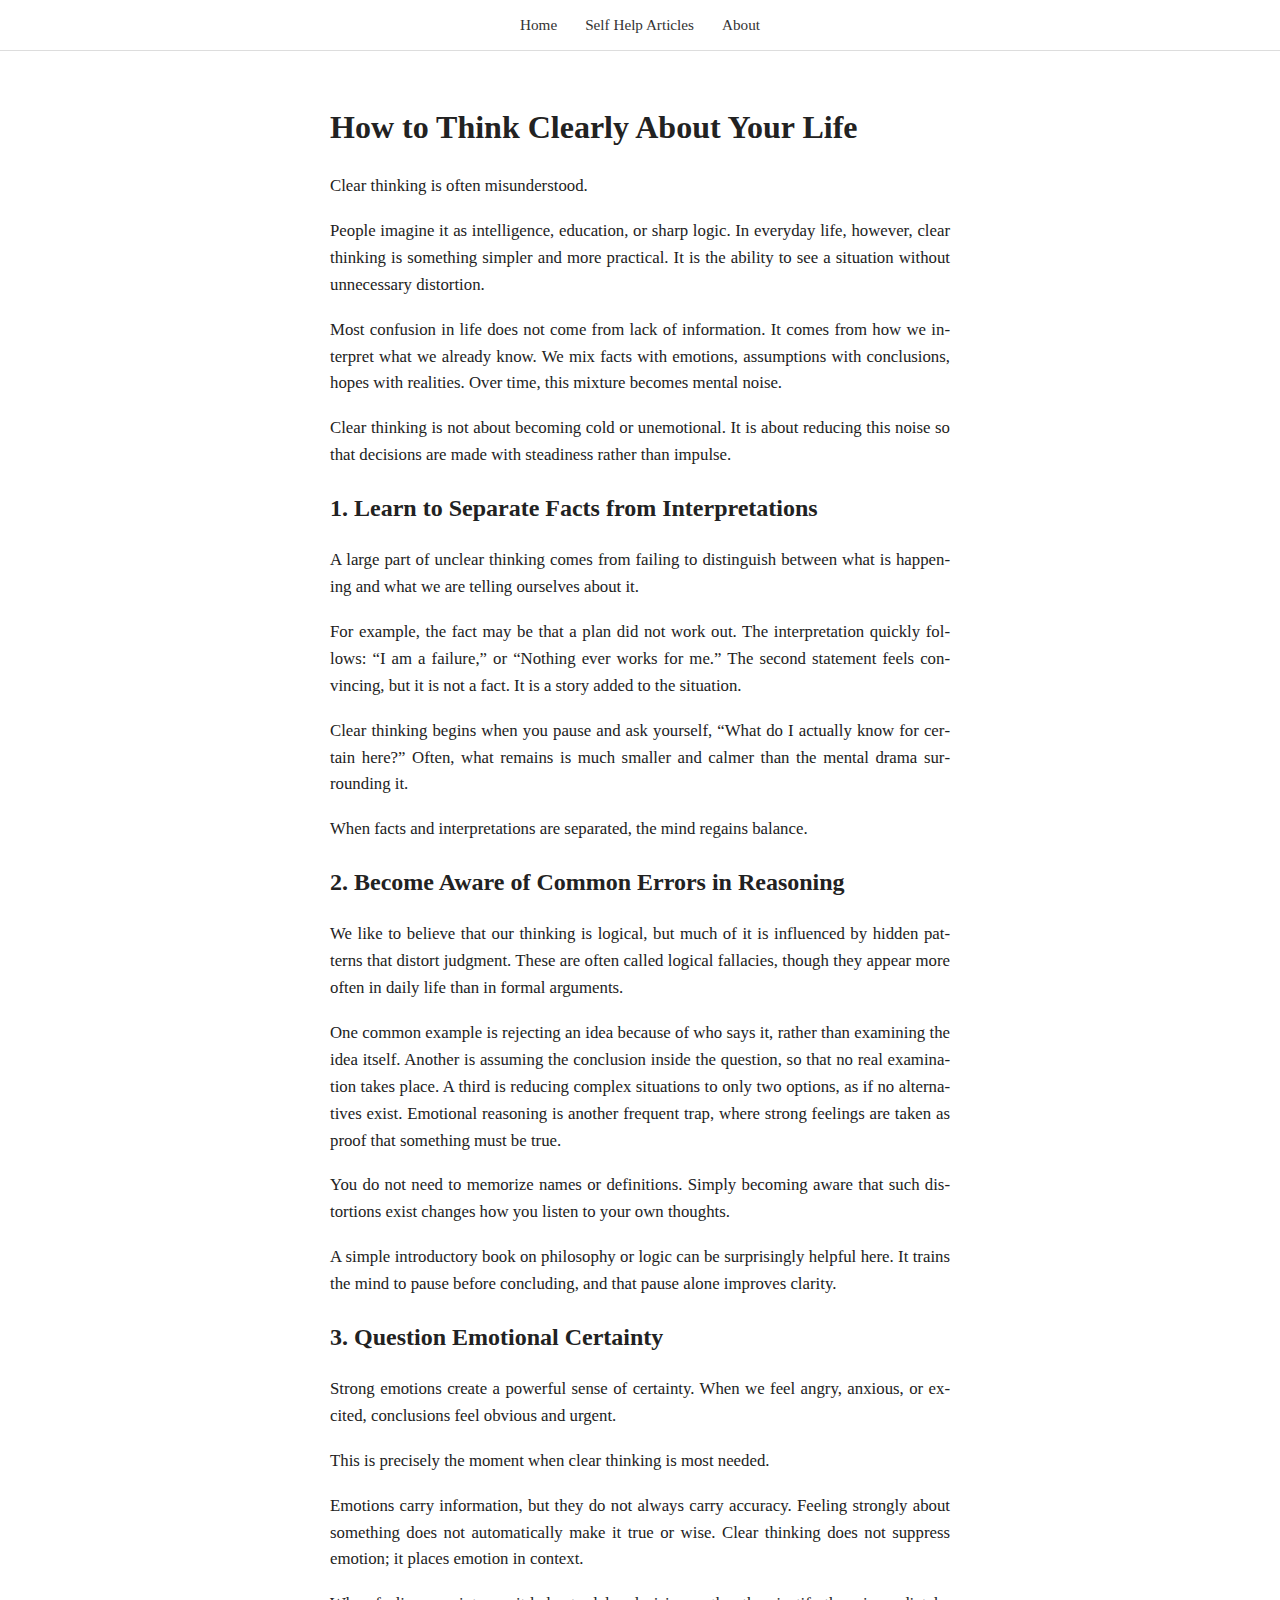
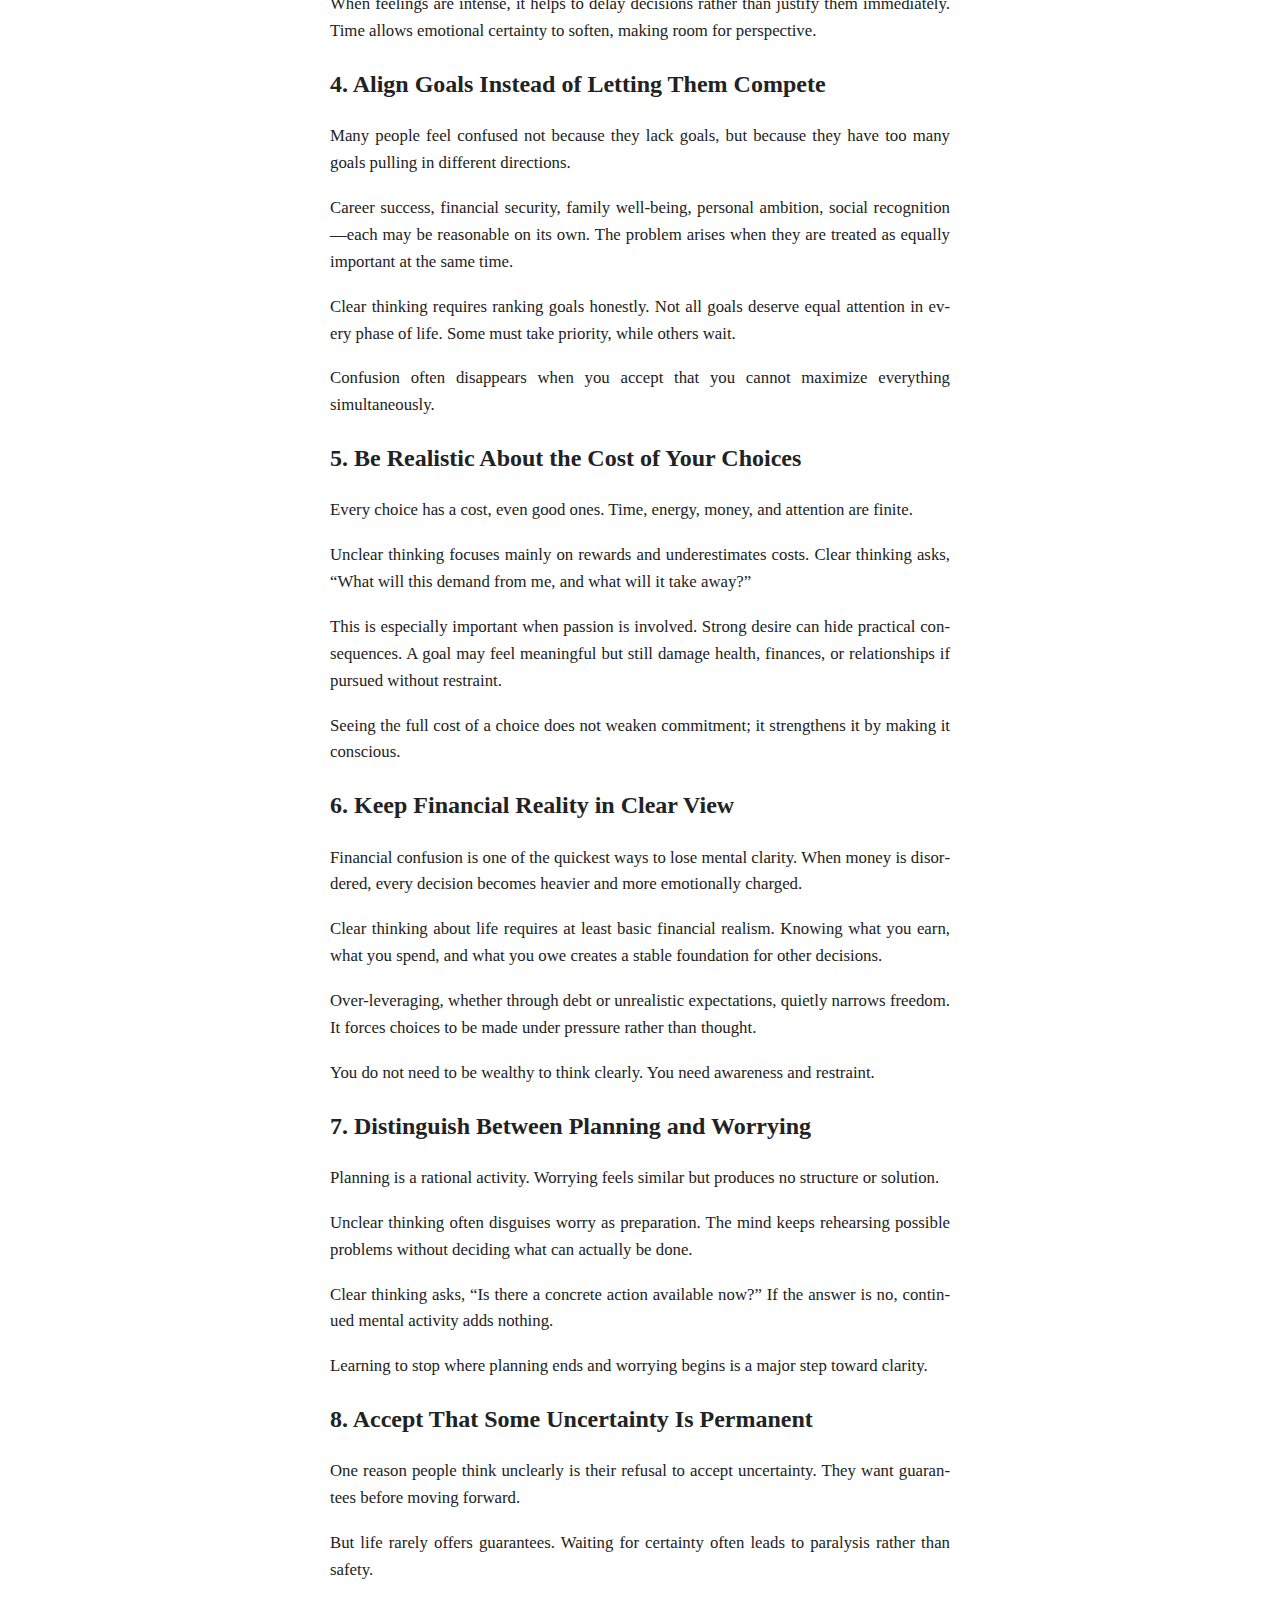
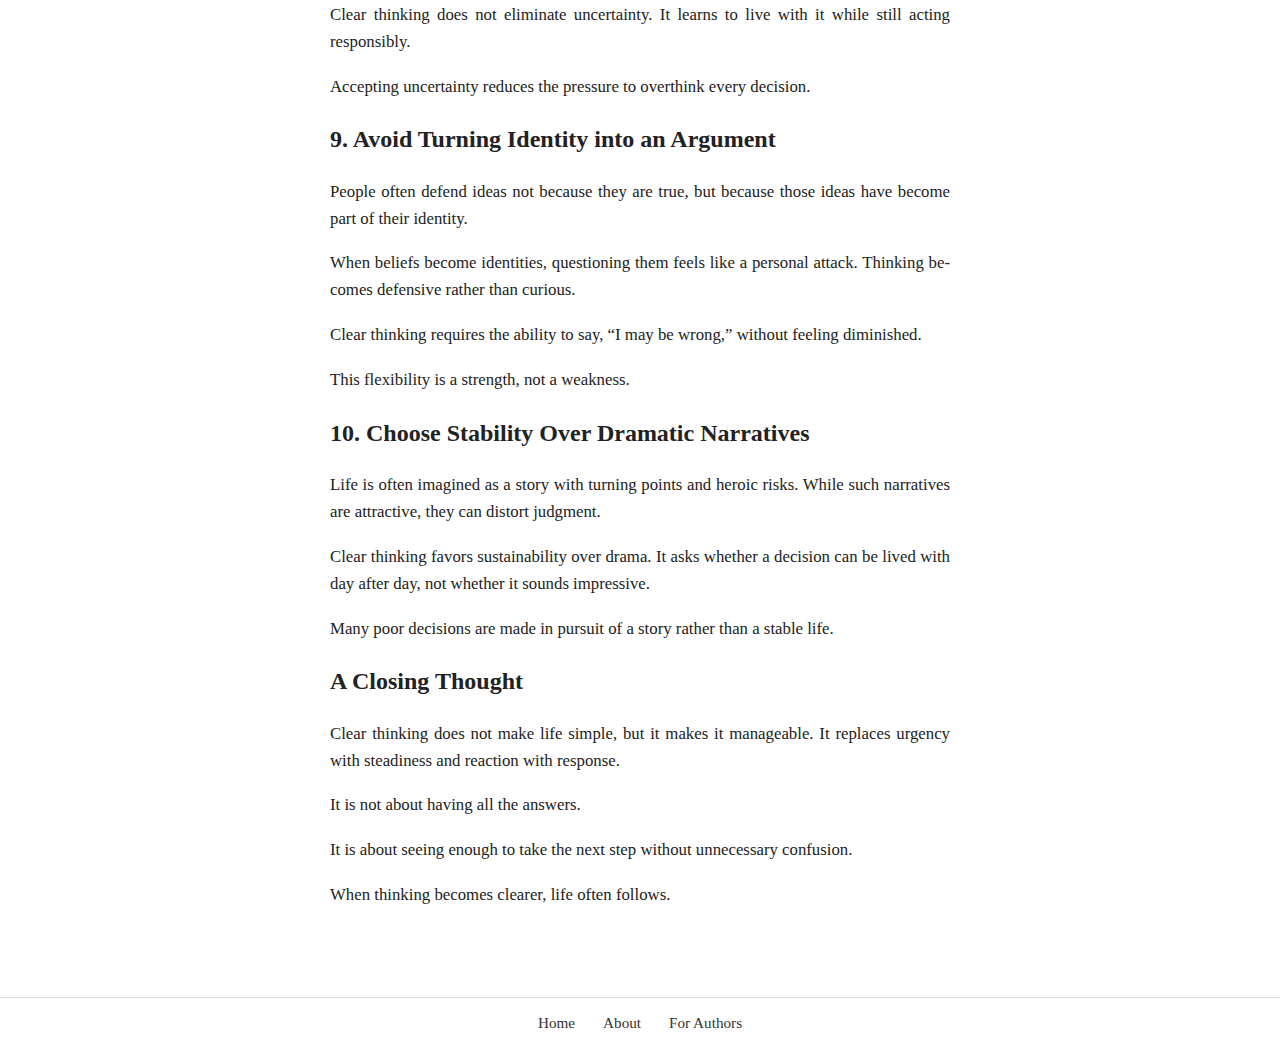
<file: articles/thinking-clearly.html>
<!DOCTYPE html>
<html lang="en">
<head>
    <meta charset="UTF-8">
    <title>Article Title</title>
    <link rel="stylesheet" href="../style.css">
    <meta name="viewport" content="width=device-width, initial-scale=1">
</head>
<body>

<header class="site-header">
    <nav>
        <a href="../index.html">Home</a>
        <a href="../index.html">Self Help Articles</a>
        <a href="../about.html">About</a>
    </nav>
</header>

<main class="container">

    <article class="article-content">

<p><h1>How to Think Clearly About Your Life</h1></p>
<p>Clear thinking is often misunderstood.</p>
<p>People imagine it as intelligence, education, or sharp logic. In everyday life, however, clear thinking is something simpler and more practical. It is the ability to see a situation without unnecessary distortion.</p>
<p>Most confusion in life does not come from lack of information. It comes from how we interpret what we already know. We mix facts with emotions, assumptions with conclusions, hopes with realities. Over time, this mixture becomes mental noise.</p>
<p>Clear thinking is not about becoming cold or unemotional. It is about reducing this noise so that decisions are made with steadiness rather than impulse.</p>
<p></p>
<p><h2>1. Learn to Separate Facts from Interpretations</p></h2>
<p>A large part of unclear thinking comes from failing to distinguish between what is happening and what we are telling ourselves about it.</p>
<p>For example, the fact may be that a plan did not work out. The interpretation quickly follows: “I am a failure,” or “Nothing ever works for me.” The second statement feels convincing, but it is not a fact. It is a story added to the situation.</p>
<p>Clear thinking begins when you pause and ask yourself, “What do I actually know for certain here?” Often, what remains is much smaller and calmer than the mental drama surrounding it.</p>
<p>When facts and interpretations are separated, the mind regains balance.</p>
<p></p>
<p><h2>2. Become Aware of Common Errors in Reasoning</p></h2>
<p>We like to believe that our thinking is logical, but much of it is influenced by hidden patterns that distort judgment. These are often called logical fallacies, though they appear more often in daily life than in formal arguments.</p>
<p>One common example is rejecting an idea because of who says it, rather than examining the idea itself. Another is assuming the conclusion inside the question, so that no real examination takes place. A third is reducing complex situations to only two options, as if no alternatives exist. Emotional reasoning is another frequent trap, where strong feelings are taken as proof that something must be true.</p>
<p>You do not need to memorize names or definitions. Simply becoming aware that such distortions exist changes how you listen to your own thoughts.</p>
<p>A simple introductory book on philosophy or logic can be surprisingly helpful here. It trains the mind to pause before concluding, and that pause alone improves clarity.</p>
<p></p>
<p><h2>3. Question Emotional Certainty</p></h2>
<p>Strong emotions create a powerful sense of certainty. When we feel angry, anxious, or excited, conclusions feel obvious and urgent.</p>
<p>This is precisely the moment when clear thinking is most needed.</p>
<p>Emotions carry information, but they do not always carry accuracy. Feeling strongly about something does not automatically make it true or wise. Clear thinking does not suppress emotion; it places emotion in context.</p>
<p>When feelings are intense, it helps to delay decisions rather than justify them immediately. Time allows emotional certainty to soften, making room for perspective.</p>
<p></p>
<p><h2>4. Align Goals Instead of Letting Them Compete</p></h2>
<p>Many people feel confused not because they lack goals, but because they have too many goals pulling in different directions.</p>
<p>Career success, financial security, family well-being, personal ambition, social recognition—each may be reasonable on its own. The problem arises when they are treated as equally important at the same time.</p>
<p>Clear thinking requires ranking goals honestly. Not all goals deserve equal attention in every phase of life. Some must take priority, while others wait.</p>
<p>Confusion often disappears when you accept that you cannot maximize everything simultaneously.</p>
<p></p>
<p><h2>5. Be Realistic About the Cost of Your Choices</p></h2>
<p>Every choice has a cost, even good ones. Time, energy, money, and attention are finite.</p>
<p>Unclear thinking focuses mainly on rewards and underestimates costs. Clear thinking asks, “What will this demand from me, and what will it take away?”</p>
<p>This is especially important when passion is involved. Strong desire can hide practical consequences. A goal may feel meaningful but still damage health, finances, or relationships if pursued without restraint.</p>
<p>Seeing the full cost of a choice does not weaken commitment; it strengthens it by making it conscious.</p>
<p></p>
<p><h2>6. Keep Financial Reality in Clear View</p></h2>
<p>Financial confusion is one of the quickest ways to lose mental clarity. When money is disordered, every decision becomes heavier and more emotionally charged.</p>
<p>Clear thinking about life requires at least basic financial realism. Knowing what you earn, what you spend, and what you owe creates a stable foundation for other decisions.</p>
<p>Over-leveraging, whether through debt or unrealistic expectations, quietly narrows freedom. It forces choices to be made under pressure rather than thought.</p>
<p>You do not need to be wealthy to think clearly. You need awareness and restraint.</p>
<p></p>
<p><h2>7. Distinguish Between Planning and Worrying</p></h2>
<p>Planning is a rational activity. Worrying feels similar but produces no structure or solution.</p>
<p>Unclear thinking often disguises worry as preparation. The mind keeps rehearsing possible problems without deciding what can actually be done.</p>
<p>Clear thinking asks, “Is there a concrete action available now?” If the answer is no, continued mental activity adds nothing.</p>
<p>Learning to stop where planning ends and worrying begins is a major step toward clarity.</p>
<p></p>
<p><h2>8. Accept That Some Uncertainty Is Permanent</p></h2>
<p>One reason people think unclearly is their refusal to accept uncertainty. They want guarantees before moving forward.</p>
<p>But life rarely offers guarantees. Waiting for certainty often leads to paralysis rather than safety.</p>
<p>Clear thinking does not eliminate uncertainty. It learns to live with it while still acting responsibly.</p>
<p>Accepting uncertainty reduces the pressure to overthink every decision.</p>
<p></p>
<p><h2>9. Avoid Turning Identity into an Argument</p></h2>
<p>People often defend ideas not because they are true, but because those ideas have become part of their identity.</p>
<p>When beliefs become identities, questioning them feels like a personal attack. Thinking becomes defensive rather than curious.</p>
<p>Clear thinking requires the ability to say, “I may be wrong,” without feeling diminished.</p>
<p>This flexibility is a strength, not a weakness.</p>
<p></p>
<p><h2>10. Choose Stability Over Dramatic Narratives</p></h2>
<p>Life is often imagined as a story with turning points and heroic risks. While such narratives are attractive, they can distort judgment.</p>
<p>Clear thinking favors sustainability over drama. It asks whether a decision can be lived with day after day, not whether it sounds impressive.</p>
<p>Many poor decisions are made in pursuit of a story rather than a stable life.</p>
<p></p>
<p><h2>A Closing Thought</p></h2>
<p>Clear thinking does not make life simple, but it makes it manageable. It replaces urgency with steadiness and reaction with response.</p>
<p>It is not about having all the answers.</p>
<p>It is about seeing enough to take the next step without unnecessary confusion.</p>
<p>When thinking becomes clearer, life often follows.</p>

</article>

</main>

<footer class="site-footer">
    <nav>
        <a href="../index.html">Home</a>
        <a href="../about.html">About</a>
        <a href="../for-authors.html">For Authors</a>
    </nav>
</footer>

</body>
</html>
</file>
<file: style.css>
body {
    margin: 0;
    font-family: Georgia, "Times New Roman", serif;
    background: #ffffff;
    color: #222;
    line-height: 1.6;
}

.site-header,
.site-footer {
    border-bottom: 1px solid #ddd;
    padding: 12px 0;
    text-align: center;
}

.site-footer {
    border-top: 1px solid #ddd;
    border-bottom: none;
    margin-top: 40px;
}

nav a {
    margin: 0 12px;
    text-decoration: none;
    color: #333;
    font-size: 0.95rem;
}

nav a:hover {
    text-decoration: underline;
}

.container {
    max-width: 1100px;
    margin: 0 auto;
    padding: 30px 20px;
}

.site-title {
    text-align: center;
    font-size: 2.2rem;
    margin-bottom: 10px;
}

.site-intro {
    text-align: center;
    max-width: 700px;
    margin: 0 auto 40px;
    color: #444;
}

.card-grid {
    display: grid;
    grid-template-columns: repeat(auto-fill, minmax(280px, 1fr));
    gap: 24px;
}

.card {
    border: 1px solid #ddd;
    padding: 20px;
    background: #fff;
}

.card h2 {
    font-size: 1.25rem;
    margin-top: 0;
}

.card p {
    font-size: 0.95rem;
    color: #444;
}

.card a {
    display: inline-block;
    margin-top: 10px;
    text-decoration: none;
    color: #000;
    font-weight: bold;
}

.card a:hover {
    text-decoration: underline;
}

/* Category colors (subtle) */

.category-presence { border-top: 4px solid #6b8fcf; }
.category-clarity { border-top: 4px solid #6fa38a; }
.category-thinking { border-top: 4px solid #8a8a8a; }
.category-learning { border-top: 4px solid #b08a5a; }
.category-meaning { border-top: 4px solid #8c6bb1; }
.category-relationships { border-top: 4px solid #6fa6a6; }
.category-pages { border-top: 4px solid #999; }

.article-content {
    max-width: 620px;
    margin: 0 auto;
    padding: 0 10px;
}


.article-content h1 {
    font-size: 2rem;
    margin-bottom: 20px;
}

.article-content p {
    font-size: 1.05rem;
    margin-bottom: 18px;
}

.article-content p {
    text-align: justify;
    hyphens: auto;
}
</file>
